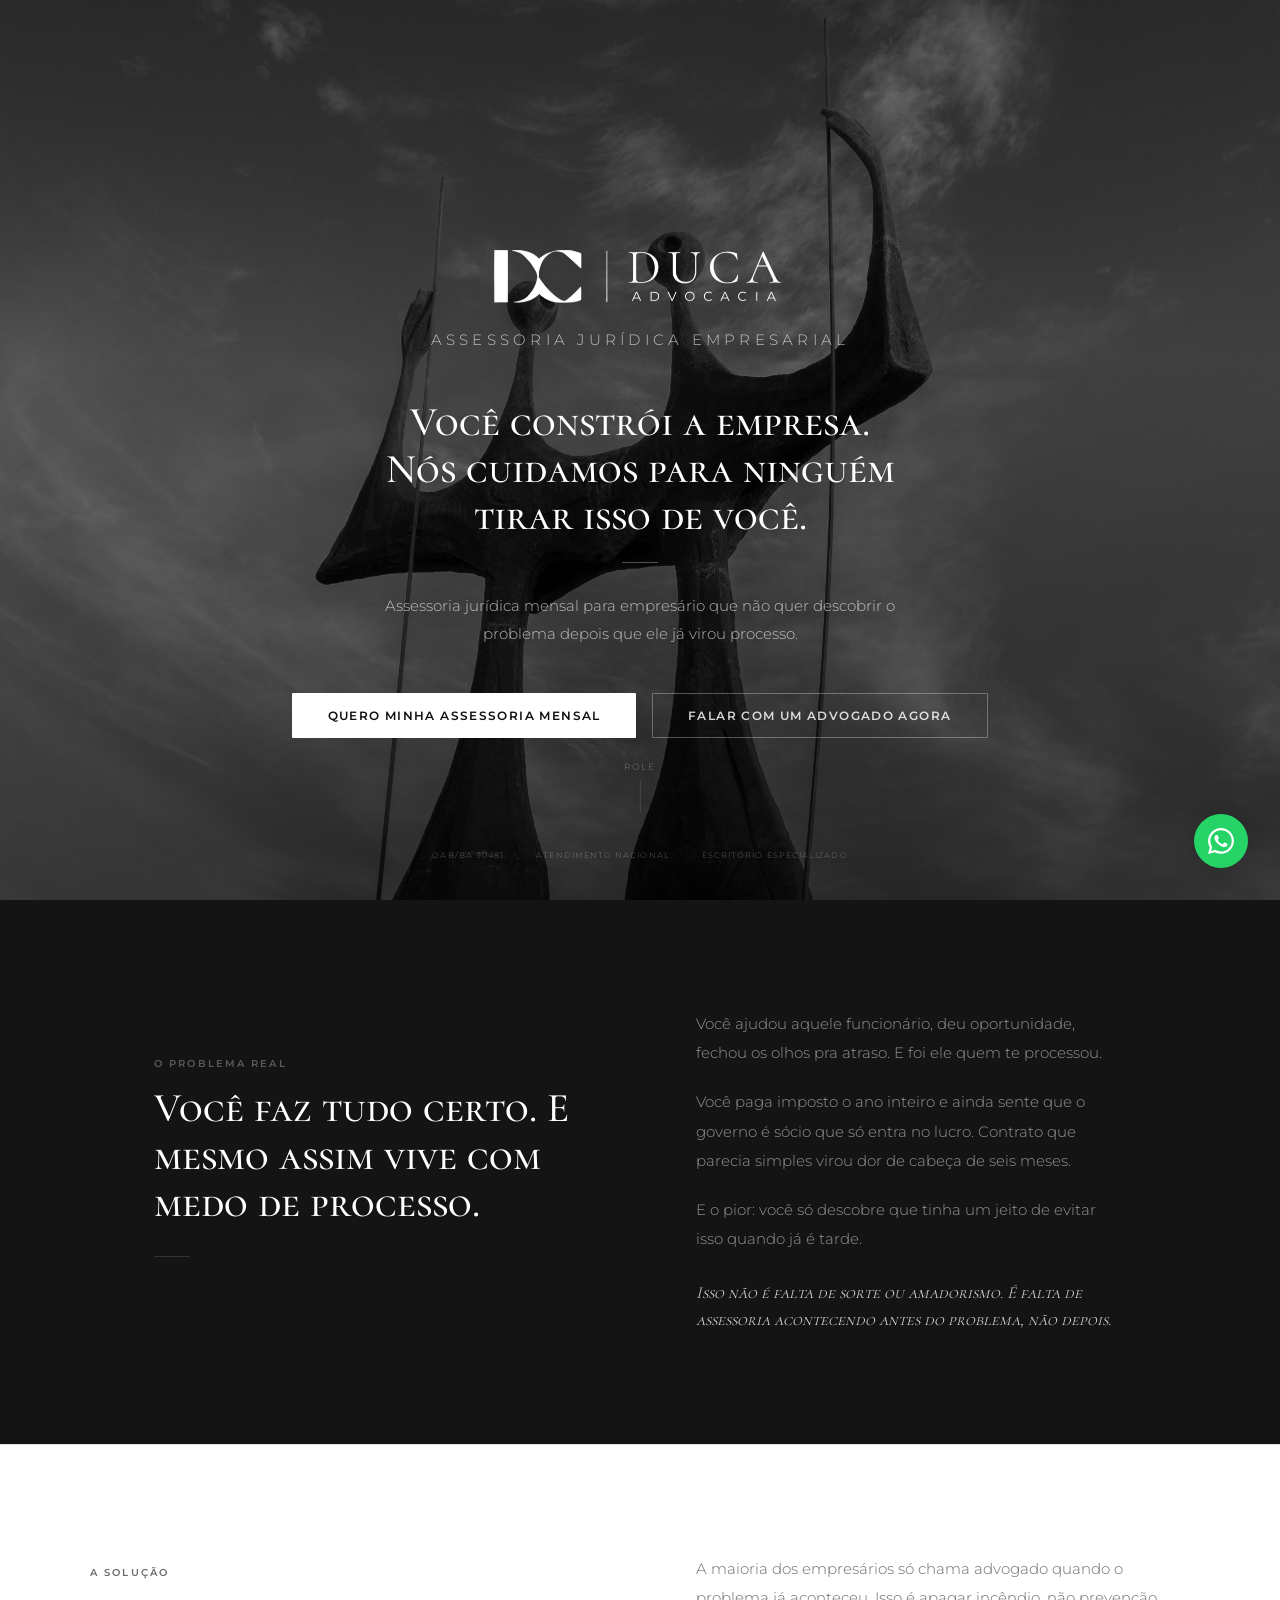
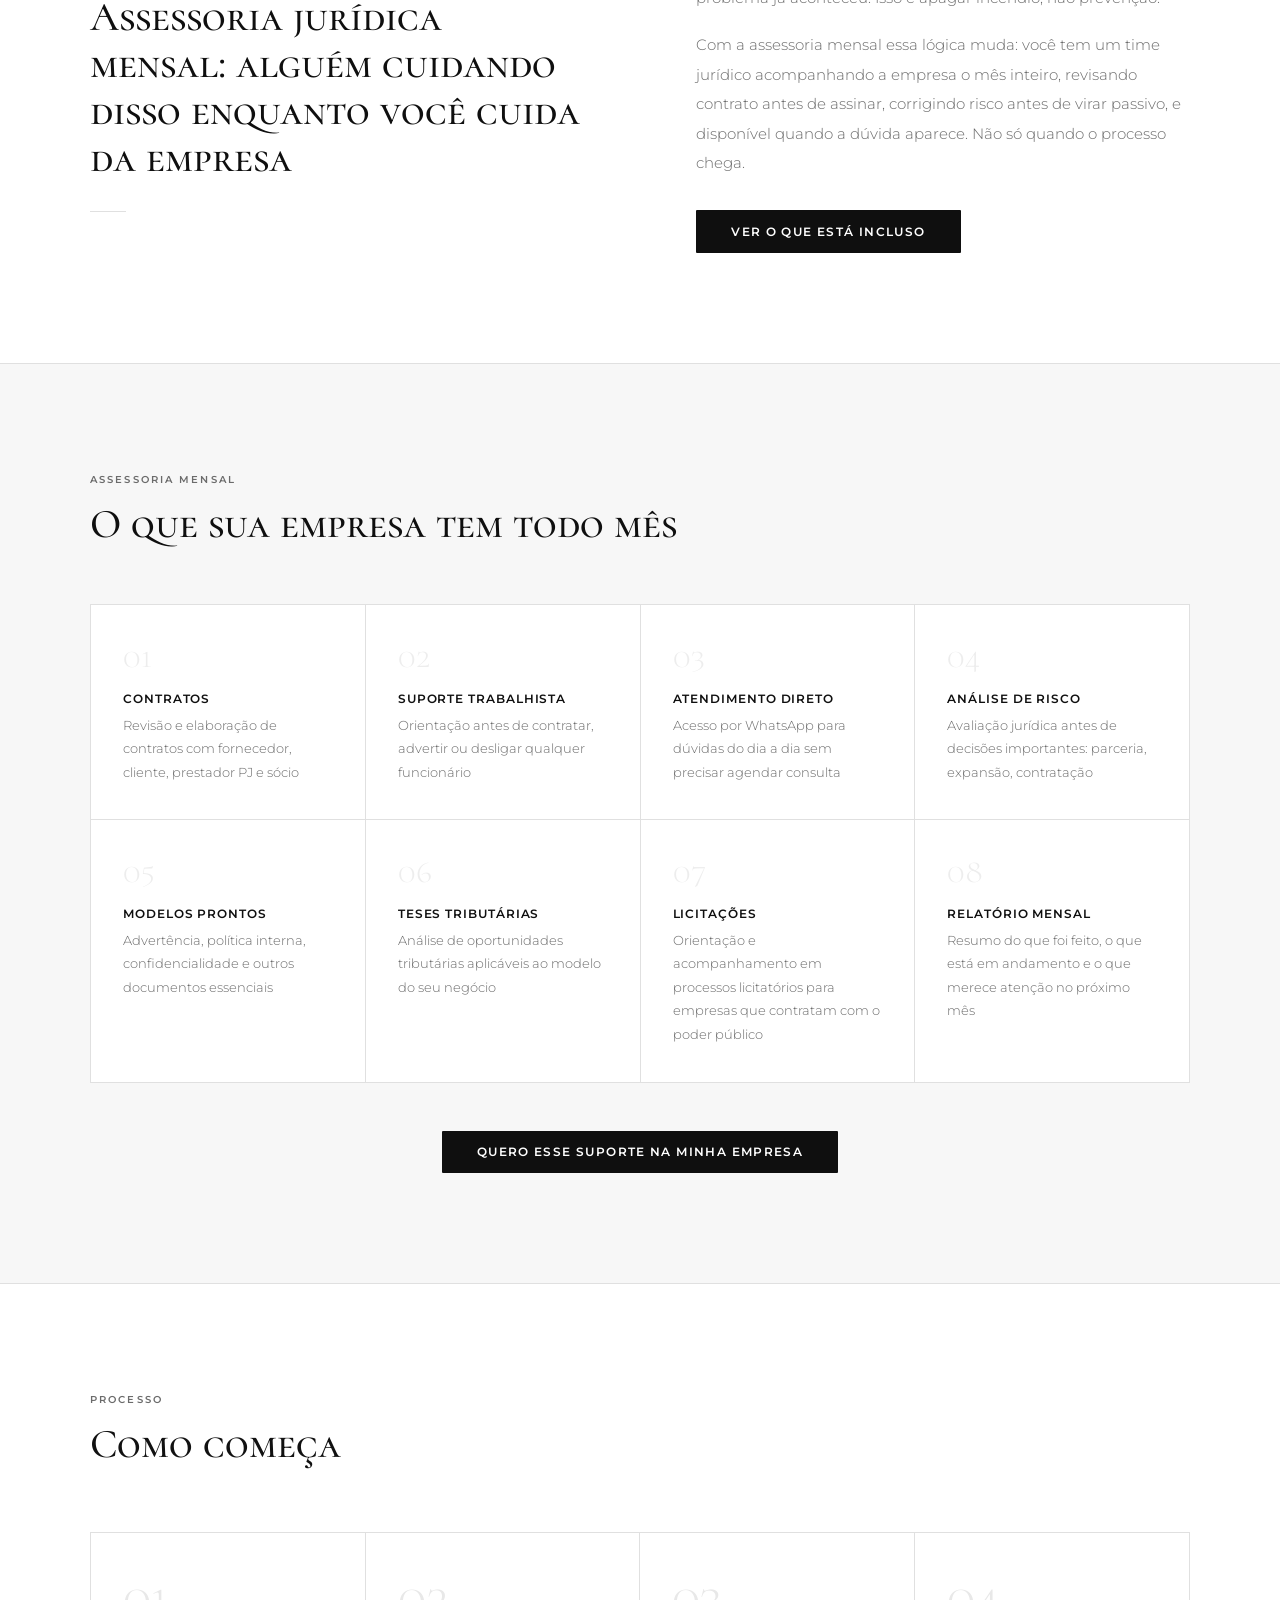
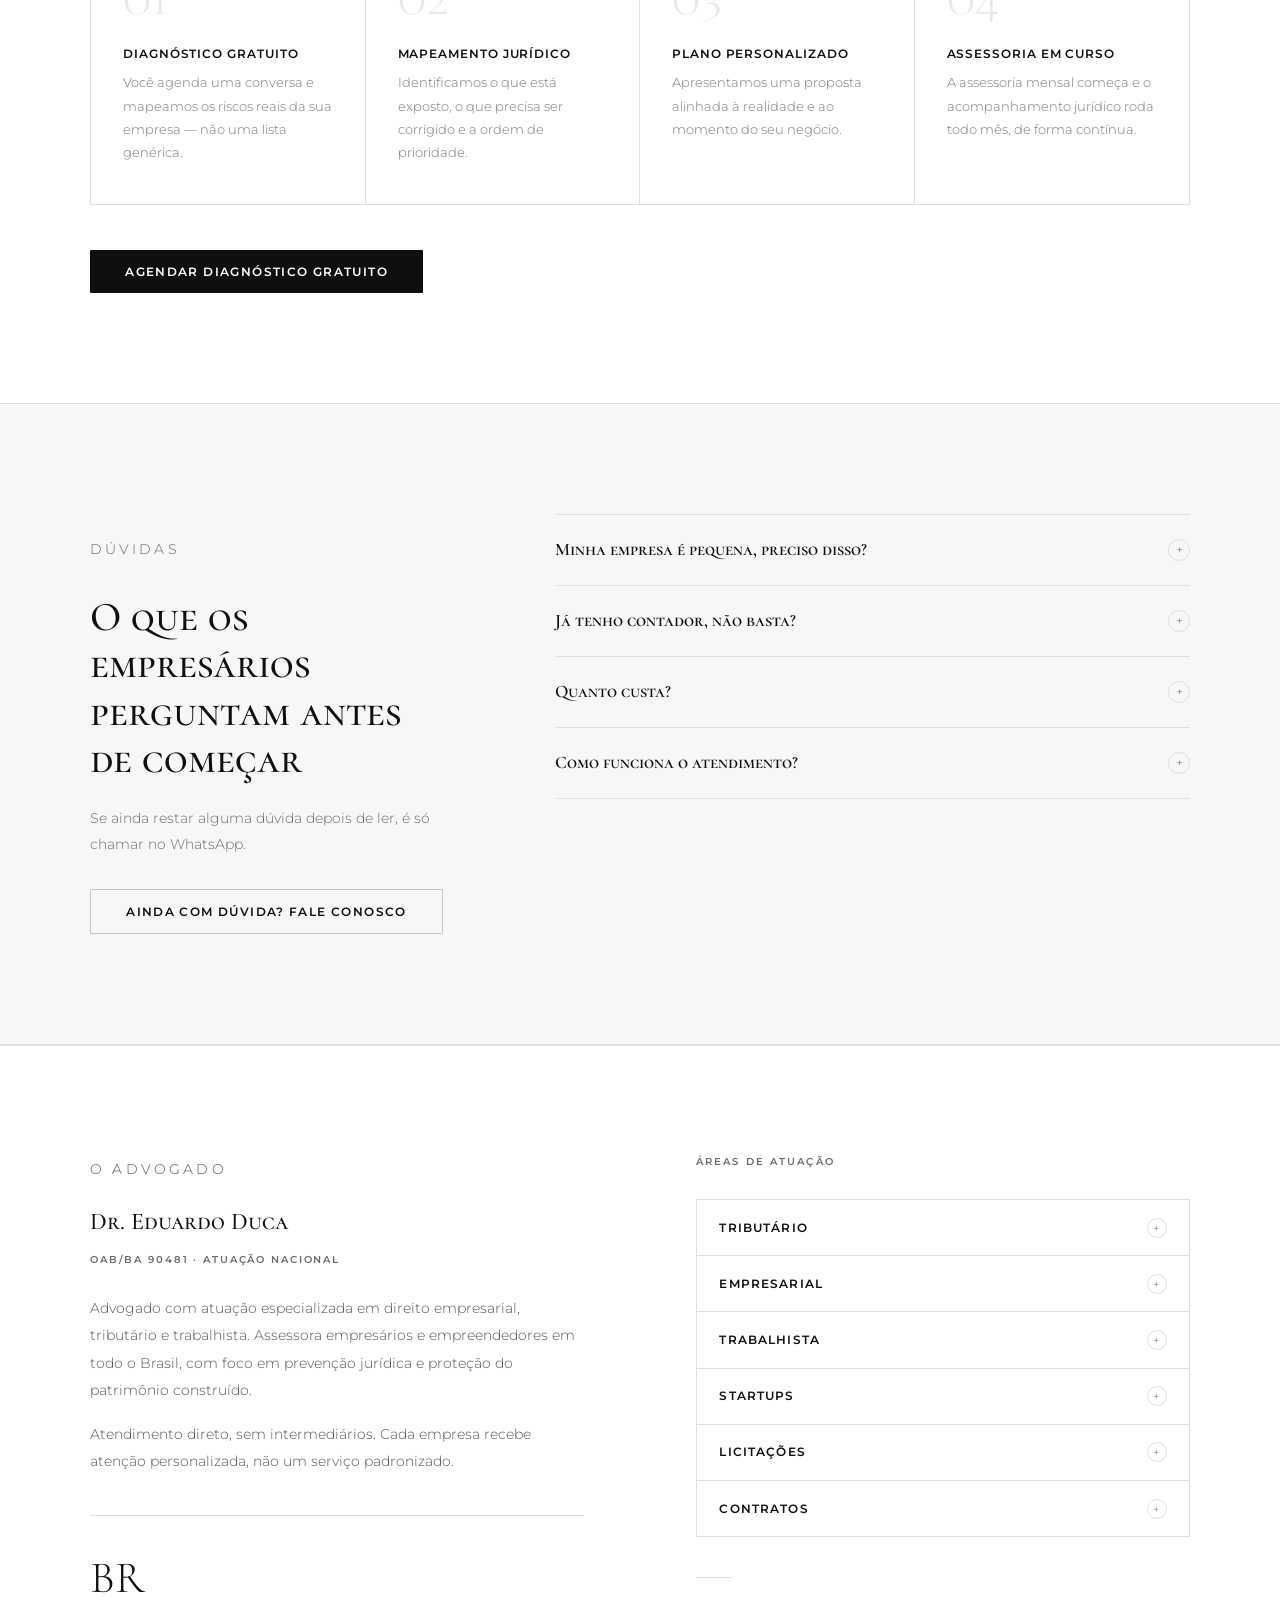
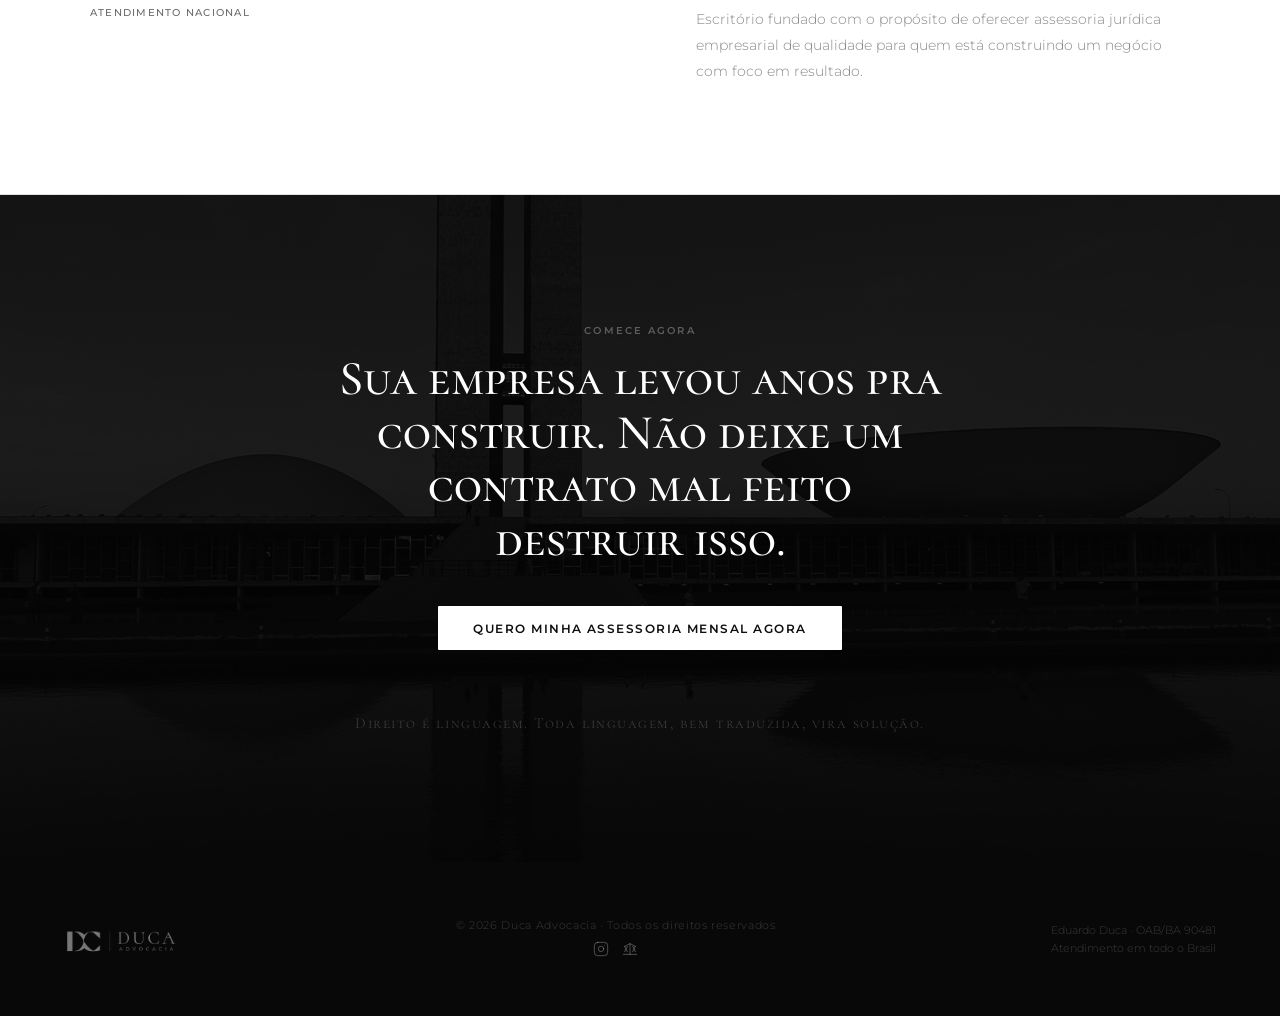
<file: index.html>
<!DOCTYPE html>
<html lang="pt-BR">
<head>
  <meta charset="UTF-8" />
  <meta name="viewport" content="width=device-width, initial-scale=1.0" />
  <title>Duca Advocacia — Assessoria Jurídica Empresarial</title>
  <meta name="description" content="Assessoria jurídica mensal para empresários. Proteção antes do problema, não depois." />
  <link rel="icon" href="assets/favicon.png" type="image/png" />
  <link rel="preconnect" href="https://fonts.googleapis.com" />
  <link rel="preconnect" href="https://fonts.gstatic.com" crossorigin />
  <link href="https://fonts.googleapis.com/css2?family=Cormorant+SC:wght@300;400;500;600;700&family=Montserrat:ital,wght@0,300;0,400;0,500;0,600;1,300&display=swap" rel="stylesheet" />

  <style>
    /* ─── RESET ─── */
    *, *::before, *::after { box-sizing: border-box; margin: 0; padding: 0; }
    html { scroll-behavior: smooth; }
    body { font-family: 'Montserrat', sans-serif; font-weight: 300; color: #111; background: #fff; overflow-x: hidden; }

    a { text-decoration: none; color: inherit; }
    img { display: block; max-width: 100%; }

    /* ─── TOKENS ─── */
    :root {
      --ink: #0f0f0f;
      --grafite: #1a1a1a;
      --mid: #6b6b6b;
      --border: #e0e0e0;
      --bg: #f7f7f7;
      --ease: cubic-bezier(.4,0,.2,1);
    }

    /* ─── INTRO (foto) ─── */
    #intro {
      height: 100vh;
      position: relative;
      overflow: hidden;
    }
    #intro::after {
      content: '';
      position: absolute;
      inset: 0;
      background: url('assets/img4.jpg') center / cover no-repeat;
      filter: grayscale(100%);
      transform: scale(1.03);
      z-index: 0;
    }
    #intro::before {
      content: '';
      position: absolute;
      inset: 0;
      background: linear-gradient(to bottom, rgba(0,0,0,.5) 0%, rgba(0,0,0,.35) 40%, rgba(0,0,0,.7) 100%);
      z-index: 1;
    }

    /* ─── LOGO MORPH ─── */
    #logo-morph {
      position: fixed;
      pointer-events: none;
      z-index: 300;
      will-change: left, top, height, opacity;
    }

    /* ─── NAV ─── */
    nav {
      position: fixed;
      inset: 0 0 auto;
      z-index: 200;
      padding: 0 5%;
      height: 76px;
      display: flex;
      align-items: center;
      justify-content: space-between;
      transition: background .4s var(--ease);
    }
    nav.scrolled {
      background: var(--grafite);
      border-bottom: 1px solid rgba(255,255,255,.07);
    }
    .nav-logo img { height: 40px; opacity: 0; transition: opacity .3s var(--ease); }
    nav.scrolled .nav-logo img { opacity: 1; }
    .nav-links {
      list-style: none;
      display: flex;
      align-items: center;
      gap: 2rem;
      opacity: 0;
      pointer-events: none;
      transition: opacity .3s var(--ease);
    }
    nav.scrolled .nav-links { opacity: 1; pointer-events: auto; }
    .nav-links a {
      font-size: .68rem;
      font-weight: 500;
      letter-spacing: .12em;
      text-transform: uppercase;
      color: rgba(255,255,255,.6);
      transition: color .2s;
    }
    .nav-links a:hover { color: #fff; }
    .nav-links .nav-btn {
      background: #fff;
      color: var(--ink);
      padding: .4rem 1.3rem;
      border-radius: 1px;
      font-weight: 600;
    }
    .nav-links .nav-btn:hover { background: #e8e8e8; color: var(--ink); }

    /* ─── HERO COPY ─── */
    #hero-copy {
      position: absolute;
      inset: 0;
      z-index: 2;
      display: flex;
      flex-direction: column;
      align-items: center;
      justify-content: flex-end;
      text-align: center;
      padding: 0 6% 18vh;
    }
    .hero-pre {
      font-size: .62rem;
      font-weight: 500;
      letter-spacing: .28em;
      text-transform: uppercase;
      color: rgba(255,255,255,.45);
      margin-bottom: 1.8rem;
    }
    #hero-copy h1 {
      font-family: 'Cormorant SC', serif;
      font-size: clamp(1.9rem, 3.2vw, 3rem);
      font-weight: 500;
      line-height: 1.15;
      color: #fff;
      max-width: 680px;
      margin-bottom: 1.4rem;
    }
    .hero-divider {
      width: 36px;
      height: 1px;
      background: rgba(255,255,255,.3);
      margin: 0 auto 1.8rem;
    }
    #hero-copy p {
      font-size: .95rem;
      font-weight: 300;
      color: rgba(255,255,255,.68);
      max-width: 520px;
      line-height: 1.85;
      margin-bottom: 2.8rem;
    }
    .hero-btns {
      display: flex;
      gap: 1rem;
      flex-wrap: wrap;
      justify-content: center;
    }

    /* ─── BOTÕES ─── */
    .btn {
      display: inline-flex;
      align-items: center;
      gap: .5rem;
      padding: .9rem 2.2rem;
      font-family: 'Montserrat', sans-serif;
      font-size: .72rem;
      font-weight: 600;
      letter-spacing: .12em;
      text-transform: uppercase;
      border-radius: 1px;
      transition: all .22s var(--ease);
      cursor: pointer;
      border: none;
      white-space: nowrap;
    }
    .btn-white  { background: #fff; color: var(--ink); }
    .btn-white:hover { background: #e8e8e8; }
    .btn-gw { background: transparent; color: rgba(255,255,255,.82); border: 1px solid rgba(255,255,255,.3); }
    .btn-gw:hover { border-color: rgba(255,255,255,.65); color: #fff; }
    .btn-dark  { background: var(--ink); color: #fff; }
    .btn-dark:hover { background: #2c2c2c; transform: translateY(-1px); }
    .btn-gd { background: transparent; color: var(--ink); border: 1px solid #c5c5c5; }
    .btn-gd:hover { border-color: var(--ink); }
    .btn-gl { background: transparent; color: rgba(255,255,255,.7); border: 1px solid rgba(255,255,255,.18); }
    .btn-gl:hover { color: #fff; border-color: rgba(255,255,255,.45); }

    /* ─── BADGES ─── */
    .hero-badges {
      position: absolute;
      bottom: 2.5rem;
      left: 0; right: 0;
      z-index: 2;
      display: flex;
      justify-content: center;
      gap: 2rem;
    }
    .hero-badges span {
      font-size: .48rem;
      letter-spacing: .14em;
      text-transform: uppercase;
      color: rgba(255,255,255,.25);
      font-weight: 400;
    }

    /* ─── SCROLL HINT ─── */
    .scroll-hint {
      position: absolute;
      bottom: 5.5rem;
      left: 50%;
      transform: translateX(-50%);
      z-index: 2;
      display: flex;
      flex-direction: column;
      align-items: center;
      gap: .5rem;
      opacity: .35;
    }
    .scroll-hint span {
      font-size: .58rem;
      letter-spacing: .2em;
      text-transform: uppercase;
      color: #fff;
    }
    .scroll-line {
      width: 1px;
      height: 32px;
      background: rgba(255,255,255,.35);
      overflow: hidden;
      position: relative;
    }
    .scroll-line::after {
      content: '';
      position: absolute;
      top: -100%; left: 0;
      width: 100%; height: 100%;
      background: #fff;
      animation: drop 1.5s ease infinite;
    }
    @keyframes drop { 0% { top:-100% } 100% { top:200% } }

    /* ─── UTILITÁRIOS DE SEÇÃO ─── */
    .s { padding: 110px 5%; }
    .s-label {
      font-size: .6rem;
      font-weight: 600;
      letter-spacing: .22em;
      text-transform: uppercase;
      color: var(--mid);
      margin-bottom: 1rem;
    }
    .s-label.lt { color: rgba(255,255,255,.3); }
    h2 {
      font-family: 'Cormorant SC', serif;
      font-size: clamp(1.9rem, 3.2vw, 2.9rem);
      font-weight: 500;
      line-height: 1.15;
    }
    .hr { width: 36px; height: 1px; background: var(--border); margin: 1.8rem 0; }
    .hr.dk { background: rgba(255,255,255,.14); }

    /* ─── INNER MAX WIDTH ─── */
    .inner { max-width: 1100px; margin: 0 auto; }
    .two { display: grid; grid-template-columns: 1fr 1fr; gap: 7rem; align-items: center; }

    /* ─── DOR ─── */
    #dor { background: #141414; padding: 0; }
    .dor-pad { padding: 110px 5%; }
    #dor h2 { color: #fff; }
    .dor-body p {
      font-size: .92rem;
      color: rgba(255,255,255,.55);
      line-height: 2;
      font-weight: 300;
    }
    .dor-body p + p { margin-top: 1.2rem; }
    .dor-body em {
      color: rgba(255,255,255,.82);
      font-style: italic;
      font-family: 'Cormorant SC', serif;
      font-size: 1.05rem;
      display: block;
      margin-top: 1.6rem;
      line-height: 1.6;
    }

    /* ─── VIRADA ─── */
    #virada { background: #fff; border-top: 1px solid var(--border); }
    #virada h2 { color: var(--ink); }
    .virada-body p {
      font-size: .92rem;
      color: var(--mid);
      line-height: 2;
      font-weight: 300;
    }
    .virada-body p + p { margin-top: 1.1rem; }
    .virada-body .btn { margin-top: 2rem; }

    /* ─── INCLUSO ─── */
    #incluso { background: var(--bg); border-top: 1px solid var(--border); }
    .incluso-top {
      display: flex;
      align-items: flex-end;
      justify-content: space-between;
      margin-bottom: 3.5rem;
      flex-wrap: wrap;
      gap: 1.5rem;
    }
    #incluso h2 { color: var(--ink); }
    .i-grid {
      display: grid;
      grid-template-columns: repeat(4, 1fr);
      gap: 1px;
      background: var(--border);
      border: 1px solid var(--border);
    }
    .i-card {
      background: #fff;
      padding: 2.2rem 2rem;
      transition: background .2s;
    }
    .i-card:hover { background: #f2f2f2; }
    .i-n {
      font-family: 'Cormorant SC', serif;
      font-size: 2rem;
      font-weight: 300;
      color: rgba(0,0,0,.07);
      line-height: 1;
      margin-bottom: 1.2rem;
    }
    .i-card b {
      display: block;
      font-size: .72rem;
      font-weight: 600;
      letter-spacing: .08em;
      text-transform: uppercase;
      color: var(--ink);
      margin-bottom: .5rem;
    }
    .i-card p {
      font-size: .84rem;
      color: var(--mid);
      line-height: 1.75;
      font-weight: 300;
    }
    .i-full { grid-column: 1 / -1; border-top: 1px solid var(--border); }
    .i-cta { text-align: center; margin-top: 3rem; }

    /* ─── COMO ─── */
    #como { border-top: 1px solid var(--border); border-bottom: 1px solid var(--border); background: #fff; }
    .como-h { margin-bottom: 4rem; }
    .passos {
      display: grid;
      grid-template-columns: repeat(4, 1fr);
      border: 1px solid var(--border);
    }
    .passo {
      padding: 2.5rem 2rem;
      border-right: 1px solid var(--border);
    }
    .passo:last-child { border-right: none; }
    .p-n {
      font-family: 'Cormorant SC', serif;
      font-size: 3.2rem;
      font-weight: 300;
      color: #e8e8e8;
      line-height: 1;
      margin-bottom: 1.4rem;
    }
    .passo h4 {
      font-family: 'Montserrat', sans-serif;
      font-size: .72rem;
      font-weight: 600;
      letter-spacing: .08em;
      text-transform: uppercase;
      color: var(--ink);
      margin-bottom: .65rem;
    }
    .passo p { font-size: .83rem; color: #777; line-height: 1.75; font-weight: 300; }
    .como-cta { margin-top: 2.8rem; }

    /* ─── FAQ ─── */
    #faq { background: var(--bg); border-bottom: 1px solid var(--border); }
    .faq-grid { display: grid; grid-template-columns: 1fr 2fr; gap: 7rem; align-items: start; }
    .faq-meta h2 { color: var(--ink); }
    .faq-meta p { font-size: .88rem; color: var(--mid); line-height: 1.85; margin: 1.4rem 0 2rem; font-weight: 300; }
    .faq-list { list-style: none; }
    .faq-item { border-bottom: 1px solid var(--border); }
    .faq-item:first-child { border-top: 1px solid var(--border); }
    .faq-q {
      width: 100%;
      background: none;
      border: none;
      cursor: pointer;
      display: flex;
      justify-content: space-between;
      align-items: center;
      gap: 1.5rem;
      padding: 1.5rem 0;
      font-family: 'Cormorant SC', serif;
      font-size: 1.1rem;
      font-weight: 600;
      color: var(--ink);
      text-align: left;
    }
    .faq-ico {
      flex-shrink: 0;
      width: 22px; height: 22px;
      border: 1px solid var(--border);
      border-radius: 50%;
      display: flex; align-items: center; justify-content: center;
      font-size: .75rem;
      font-family: 'Montserrat', sans-serif;
      font-weight: 300;
      color: var(--mid);
      transition: all .2s;
    }
    .faq-item.open .faq-ico {
      background: var(--ink); border-color: var(--ink); color: #fff;
      transform: rotate(45deg);
    }
    .faq-a {
      font-size: .87rem;
      color: #666;
      line-height: 1.9;
      font-weight: 300;
      max-height: 0;
      overflow: hidden;
      transition: max-height .35s var(--ease), padding .35s;
    }
    .faq-item.open .faq-a { max-height: 300px; padding-bottom: 1.4rem; }

    /* ─── SOBRE ─── */
    #sobre { background: #fff; border-top: 1px solid var(--border); border-bottom: 1px solid var(--border); }
    .sobre-wrap {
      max-width: 1100px;
      margin: 0 auto;
      display: grid;
      grid-template-columns: 1fr 1fr;
      gap: 7rem;
      align-items: start;
    }
    .sobre-left h2 { color: var(--ink); }
    .sobre-left .nome {
      font-family: 'Cormorant SC', serif;
      font-size: 1.5rem;
      font-weight: 500;
      color: var(--ink);
      margin-bottom: .3rem;
    }
    .sobre-left .oab {
      font-size: .65rem;
      font-weight: 600;
      letter-spacing: .18em;
      text-transform: uppercase;
      color: var(--mid);
      margin-bottom: 1.6rem;
    }
    .sobre-left p {
      font-size: .9rem;
      color: #555;
      line-height: 1.9;
      font-weight: 300;
      margin-bottom: 1rem;
    }
    .areas-list {
      margin-top: 2rem;
      border: 1px solid var(--border);
    }
    .area-item { border-bottom: 1px solid var(--border); }
    .area-item:last-child { border-bottom: none; }
    .area-btn {
      width: 100%;
      background: none;
      border: none;
      cursor: pointer;
      display: flex;
      align-items: center;
      justify-content: space-between;
      gap: 1rem;
      padding: 1.1rem 1.4rem;
      font-family: 'Montserrat', sans-serif;
      font-size: .72rem;
      font-weight: 600;
      letter-spacing: .1em;
      text-transform: uppercase;
      color: var(--ink);
      text-align: left;
      transition: background .18s;
    }
    .area-btn:hover { background: var(--bg); }
    .area-icon {
      flex-shrink: 0;
      width: 20px; height: 20px;
      border: 1px solid var(--border);
      border-radius: 50%;
      display: flex; align-items: center; justify-content: center;
      font-size: .7rem;
      font-weight: 300;
      color: var(--mid);
      transition: all .2s;
    }
    .area-item.open .area-icon {
      background: var(--ink);
      border-color: var(--ink);
      color: #fff;
      transform: rotate(45deg);
    }
    .area-body {
      font-size: .83rem;
      color: #666;
      line-height: 1.85;
      font-weight: 300;
      max-height: 0;
      overflow: hidden;
      padding: 0 1.4rem;
      transition: max-height .32s var(--ease), padding .32s;
    }
    .area-item.open .area-body {
      max-height: 200px;
      padding: 0 1.4rem 1.2rem;
    }
    .sobre-stat {
      border-top: 1px solid var(--border);
      padding-top: 2.5rem;
      margin-top: 2.5rem;
    }
    .stat-row {
      display: flex;
      gap: 3rem;
      flex-wrap: wrap;
    }
    .stat-item {}
    .stat-num {
      font-family: 'Cormorant SC', serif;
      font-size: 2.8rem;
      font-weight: 300;
      color: var(--ink);
      line-height: 1;
    }
    .stat-lbl {
      font-size: .65rem;
      font-weight: 500;
      letter-spacing: .12em;
      text-transform: uppercase;
      color: var(--mid);
      margin-top: .3rem;
    }

    /* ─── CTA FINAL ─── */
    #cta-final { position: relative; overflow: hidden; padding: 0; }
    #cta-final::after {
      content: '';
      position: absolute; inset: 0;
      background: url('assets/img5.jpg') center / cover no-repeat;
      filter: grayscale(100%); z-index: 0;
    }
    #cta-final::before {
      content: '';
      position: absolute; inset: 0;
      background: rgba(4,4,4,.87); z-index: 1;
    }
    #cta-final > * { position: relative; z-index: 2; }
    .cta-body {
      max-width: 740px;
      margin: 0 auto;
      text-align: center;
      padding: 130px 5%;
    }
    .cta-body h2 {
      font-size: clamp(2.1rem, 3.8vw, 3.2rem);
      color: #fff;
      margin: 1rem 0 2.5rem;
      line-height: 1.1;
    }
    .slogan {
      font-family: 'Cormorant SC', serif;
      font-size: clamp(.82rem, 1.3vw, .96rem);
      font-weight: 300;
      color: rgba(255,255,255,.2);
      letter-spacing: .1em;
      margin-top: 4rem;
    }

    /* ─── FOOTER ─── */
    footer {
      background: #080808;
      padding: 3.5rem 5%;
      display: grid;
      grid-template-columns: auto 1fr auto;
      align-items: center;
      gap: 2rem;
    }
    footer img { height: 32px; opacity: .45; }
    .f-mid {
      text-align: center;
      font-size: .68rem;
      color: rgba(255,255,255,.2);
      letter-spacing: .06em;
      display: flex; flex-direction: column;
      align-items: center; gap: .55rem;
    }
    .f-social { display: flex; gap: .8rem; }
    .f-social a { color: rgba(255,255,255,.28); transition: color .2s; }
    .f-social a:hover { color: rgba(255,255,255,.65); }
    .f-right { text-align: right; font-size: .68rem; color: rgba(255,255,255,.2); line-height: 1.7; }

    /* ─── WA FLOAT ─── */
    .wa {
      position: fixed; bottom: 2rem; right: 2rem; z-index: 400;
      width: 54px; height: 54px;
      background: #25D366; border-radius: 50%;
      display: flex; align-items: center; justify-content: center;
      box-shadow: 0 4px 20px rgba(0,0,0,.18);
      transition: transform .22s var(--ease), box-shadow .22s;
    }
    .wa:hover { transform: scale(1.1); box-shadow: 0 6px 28px rgba(0,0,0,.24); }
    .wa svg { width: 26px; height: 26px; fill: #fff; }

    /* ─── MOBILE ─── */
    @media (max-width: 900px) {
      .nav-links { display: none; }
      .two { grid-template-columns: 1fr; gap: 3rem; }
      .faq-grid { grid-template-columns: 1fr; gap: 3rem; }
      .sobre-wrap { grid-template-columns: 1fr; gap: 3rem; }
      .passos { grid-template-columns: 1fr 1fr; }
      .passo:nth-child(2) { border-right: none; }
      .passo:nth-child(3),
      .passo:nth-child(4) { border-top: 1px solid var(--border); }
      .passo:nth-child(3) { border-right: none; }
      .i-grid { grid-template-columns: 1fr 1fr; }
      .i-full { grid-column: auto; }
      footer { grid-template-columns: 1fr; text-align: center; }
      .f-right { text-align: center; }
      #logo-morph { max-width: 68vw !important; height: auto !important; }
    }
    @media (max-width: 580px) {
      .passos { grid-template-columns: 1fr; }
      .passo { border-right: none !important; border-top: 1px solid var(--border) !important; }
      .passo:first-child { border-top: none !important; }
      .hero-badges { display: none; }
      .s { padding: 60px 5%; }
      .dor-pad { padding: 60px 5%; }
      .cta-body { padding: 70px 5%; }

      /* logo menor e mais alta no mobile */
      #logo-morph { max-width: 46vw !important; height: auto !important; }

      /* hero centralizado */
      #hero-copy { padding: 0 6% 28vh; align-items: center; text-align: center; }
      .hero-btns { flex-direction: column; align-items: center; width: 100%; }
      .hero-btns .btn { width: 100%; justify-content: center; }

      /* fontes menores no mobile */
      #hero-copy h1 { font-size: 1.55rem; line-height: 1.2; }
      #hero-copy p  { font-size: .82rem; }
      .hero-pre     { font-size: .55rem; }
      h2            { font-size: 1.55rem !important; }
      .s-label      { font-size: .55rem; }
      .i-card p, .dor-body p, .virada-body p, .passo p, .faq-a { font-size: .8rem; }
      .i-card b     { font-size: .68rem; }
      .faq-q        { font-size: .95rem; }
      .passo h4     { font-size: .68rem; }
      .btn          { font-size: .65rem; padding: .8rem 1.6rem; }
    }
  </style>

  <!-- Google Tag Manager -->
  <script>(function(w,d,s,l,i){w[l]=w[l]||[];w[l].push({'gtm.start':
  new Date().getTime(),event:'gtm.js'});var f=d.getElementsByTagName(s)[0],
  j=d.createElement(s),dl=l!='dataLayer'?'&l='+l:'';j.async=true;j.src=
  'https://www.googletagmanager.com/gtm.js?id='+i+dl;f.parentNode.insertBefore(j,f);
  })(window,document,'script','dataLayer','GTM-5D6VWPMN');</script>
  <!-- End Google Tag Manager -->
  <!-- Microsoft Clarity -->
  <script type="text/javascript">
    (function(c,l,a,r,i,t,y){
      c[a]=c[a]||function(){(c[a].q=c[a].q||[]).push(arguments)};
      t=l.createElement(r);t.async=1;t.src="https://www.clarity.ms/tag/"+i;
      y=l.getElementsByTagName(r)[0];y.parentNode.insertBefore(t,y);
    })(window,document,"clarity","script","xftq97zt1z");
  </script>
  <!-- End Microsoft Clarity -->
</head>
<body>
  <!-- Google Tag Manager (noscript) -->
  <noscript><iframe src="https://www.googletagmanager.com/ns.html?id=GTM-5D6VWPMN"
  height="0" width="0" style="display:none;visibility:hidden"></iframe></noscript>

  <!-- ░░ INTRO ░░ -->
  <section id="intro">
    <div id="hero-copy">
      <p class="hero-pre">Assessoria Jurídica Empresarial</p>
      <h1>Você constrói a empresa.<br>Nós cuidamos para ninguém<br>tirar isso de você.</h1>
      <div class="hero-divider"></div>
      <p>Assessoria jurídica mensal para empresário que não quer descobrir o problema depois que ele já virou processo.</p>
      <div class="hero-btns">
        <a href="https://wa.me/5577991268249?text=Ol%C3%A1,%20tudo%20bem?%20Preciso%20de%20assessoria%20jur%C3%ADdica%20para%20a%20minha%20empresa." target="_blank" class="btn btn-white">Quero minha assessoria mensal</a>
        <a href="https://wa.me/5577991268249?text=Ol%C3%A1,%20tudo%20bem?%20Preciso%20conversar%20com%20um%20advogado%20sobre%20a%20minha%20empresa" target="_blank" class="btn btn-gw">Falar com um advogado agora</a>
      </div>
    </div>
    <div class="hero-badges">
      <span>OAB/BA 90481</span>
      <span>Atendimento Nacional</span>
      <span>Escritório Especializado</span>
    </div>
    <div class="scroll-hint">
      <span>Role</span>
      <div class="scroll-line"></div>
    </div>
  </section>

  <!-- LOGO MORPH -->
  <img id="logo-morph" src="assets/logo-white.png" alt="Duca Advocacia" />

  <!-- NAV -->
  <nav id="nav">
    <a href="#" class="nav-logo">
      <img src="assets/logo-white.png" alt="Duca Advocacia" />
    </a>
    <ul class="nav-links">
      <li><a href="#sobre">Áreas de Atuação</a></li>
      <li><a href="#incluso">Assessoria</a></li>
      <li><a href="#como">Como Funciona</a></li>
      <li><a href="#faq">Dúvidas</a></li>
      <li><a href="https://wa.me/5577991268249?text=Ol%C3%A1,%20tudo%20bem?%20Preciso%20de%20assessoria%20jur%C3%ADdica%20para%20a%20minha%20empresa." target="_blank" class="nav-btn">Fale Conosco</a></li>
    </ul>
  </nav>

  <!-- ░░ DOR ░░ -->
  <section id="dor">
    <div class="inner dor-pad">
      <div class="two">
        <div>
          <p class="s-label lt">O problema real</p>
          <h2 style="color:#fff;">Você faz tudo certo. E mesmo assim vive com medo de processo.</h2>
          <div class="hr dk"></div>
        </div>
        <div class="dor-body">
          <p>Você ajudou aquele funcionário, deu oportunidade, fechou os olhos pra atraso. E foi ele quem te processou.</p>
          <p>Você paga imposto o ano inteiro e ainda sente que o governo é sócio que só entra no lucro. Contrato que parecia simples virou dor de cabeça de seis meses.</p>
          <p>E o pior: você só descobre que tinha um jeito de evitar isso quando já é tarde.</p>
          <em>Isso não é falta de sorte ou amadorismo. É falta de assessoria acontecendo antes do problema, não depois.</em>
        </div>
      </div>
    </div>
  </section>

  <!-- ░░ VIRADA ░░ -->
  <section id="virada" class="s">
    <div class="inner two">
      <div>
        <p class="s-label">A solução</p>
        <h2>Assessoria jurídica mensal: alguém cuidando disso enquanto você cuida da empresa</h2>
        <div class="hr"></div>
      </div>
      <div class="virada-body">
        <p>A maioria dos empresários só chama advogado quando o problema já aconteceu. Isso é apagar incêndio, não prevenção.</p>
        <p>Com a assessoria mensal essa lógica muda: você tem um time jurídico acompanhando a empresa o mês inteiro, revisando contrato antes de assinar, corrigindo risco antes de virar passivo, e disponível quando a dúvida aparece. Não só quando o processo chega.</p>
        <a href="#incluso" class="btn btn-dark">Ver o que está incluso</a>
      </div>
    </div>
  </section>

  <!-- ░░ INCLUSO ░░ -->
  <section id="incluso" class="s">
    <div class="inner">
      <div class="incluso-top">
        <div>
          <p class="s-label">Assessoria mensal</p>
          <h2>O que sua empresa tem todo mês</h2>
        </div>
      </div>
      <div class="i-grid">
        <div class="i-card">
          <div class="i-n">01</div>
          <b>Contratos</b>
          <p>Revisão e elaboração de contratos com fornecedor, cliente, prestador PJ e sócio</p>
        </div>
        <div class="i-card">
          <div class="i-n">02</div>
          <b>Suporte Trabalhista</b>
          <p>Orientação antes de contratar, advertir ou desligar qualquer funcionário</p>
        </div>
        <div class="i-card">
          <div class="i-n">03</div>
          <b>Atendimento Direto</b>
          <p>Acesso por WhatsApp para dúvidas do dia a dia sem precisar agendar consulta</p>
        </div>
        <div class="i-card">
          <div class="i-n">04</div>
          <b>Análise de Risco</b>
          <p>Avaliação jurídica antes de decisões importantes: parceria, expansão, contratação</p>
        </div>
        <div class="i-card">
          <div class="i-n">05</div>
          <b>Modelos Prontos</b>
          <p>Advertência, política interna, confidencialidade e outros documentos essenciais</p>
        </div>
        <div class="i-card">
          <div class="i-n">06</div>
          <b>Teses Tributárias</b>
          <p>Análise de oportunidades tributárias aplicáveis ao modelo do seu negócio</p>
        </div>
        <div class="i-card">
          <div class="i-n">07</div>
          <b>Licitações</b>
          <p>Orientação e acompanhamento em processos licitatórios para empresas que contratam com o poder público</p>
        </div>
        <div class="i-card">
          <div class="i-n">08</div>
          <b>Relatório Mensal</b>
          <p>Resumo do que foi feito, o que está em andamento e o que merece atenção no próximo mês</p>
        </div>
      </div>
      <div class="i-cta">
        <a href="https://wa.me/5577991268249?text=Ol%C3%A1,%20tudo%20bem?%20Preciso%20de%20assessoria%20jur%C3%ADdica%20para%20a%20minha%20empresa." target="_blank" class="btn btn-dark">Quero esse suporte na minha empresa</a>
      </div>
    </div>
  </section>

  <!-- ░░ COMO FUNCIONA ░░ -->
  <section id="como" class="s">
    <div class="inner">
      <div class="como-h">
        <p class="s-label">Processo</p>
        <h2>Como começa</h2>
      </div>
      <div class="passos">
        <div class="passo">
          <div class="p-n">01</div>
          <h4>Diagnóstico gratuito</h4>
          <p>Você agenda uma conversa e mapeamos os riscos reais da sua empresa — não uma lista genérica.</p>
        </div>
        <div class="passo">
          <div class="p-n">02</div>
          <h4>Mapeamento jurídico</h4>
          <p>Identificamos o que está exposto, o que precisa ser corrigido e a ordem de prioridade.</p>
        </div>
        <div class="passo">
          <div class="p-n">03</div>
          <h4>Plano personalizado</h4>
          <p>Apresentamos uma proposta alinhada à realidade e ao momento do seu negócio.</p>
        </div>
        <div class="passo">
          <div class="p-n">04</div>
          <h4>Assessoria em curso</h4>
          <p>A assessoria mensal começa e o acompanhamento jurídico roda todo mês, de forma contínua.</p>
        </div>
      </div>
      <div class="como-cta">
        <a href="https://wa.me/5577991268249?text=Ol%C3%A1,%20tudo%20bem?%20Preciso%20de%20assessoria%20jur%C3%ADdica%20para%20a%20minha%20empresa." target="_blank" class="btn btn-dark">Agendar diagnóstico gratuito</a>
      </div>
    </div>
  </section>

  <!-- ░░ FAQ ░░ -->
  <section id="faq" class="s">
    <div class="inner faq-grid">
      <div class="faq-meta">
        <p class="s-label">Dúvidas</p>
        <h2>O que os empresários perguntam antes de começar</h2>
        <p>Se ainda restar alguma dúvida depois de ler, é só chamar no WhatsApp.</p>
        <a href="https://wa.me/5577991268249?text=Ol%C3%A1,%20tudo%20bem?%20Preciso%20conversar%20com%20um%20advogado%20sobre%20a%20minha%20empresa" target="_blank" class="btn btn-gd">Ainda com dúvida? Fale conosco</a>
      </div>
      <ul class="faq-list">
        <li class="faq-item">
          <button class="faq-q">Minha empresa é pequena, preciso disso?<span class="faq-ico">+</span></button>
          <div class="faq-a">Empresa pequena é onde o erro dói mais, porque não tem caixa para absorver processo ou multa. A assessoria mensal existe justamente pra evitar que um erro de contrato vire um problema que a empresa não aguenta pagar.</div>
        </li>
        <li class="faq-item">
          <button class="faq-q">Já tenho contador, não basta?<span class="faq-ico">+</span></button>
          <div class="faq-a">Contador cuida do fiscal e do financeiro. Contrato, relação com funcionário, sócio e risco jurídico não são a área dele. São coisas diferentes que precisam andar junto.</div>
        </li>
        <li class="faq-item">
          <button class="faq-q">Quanto custa?<span class="faq-ico">+</span></button>
          <div class="faq-a">Cada empresa é única e possui suas próprias demandas. Agende um diagnóstico gratuito e apresentamos uma proposta alinhada à realidade do seu negócio.</div>
        </li>
        <li class="faq-item">
          <button class="faq-q">Como funciona o atendimento?<span class="faq-ico">+</span></button>
          <div class="faq-a">O atendimento é 100% remoto. Você tem acesso direto por WhatsApp para tirar dúvidas, enviar documentos para análise e acionar o escritório quando precisar. Sem precisar agendar toda vez ou esperar dias por uma resposta. Atendemos empresários em todo o Brasil.</div>
        </li>
      </ul>
    </div>
  </section>

  <!-- ░░ SOBRE ░░ -->
  <section id="sobre" class="s">
    <div class="sobre-wrap">
      <div class="sobre-left">
        <p class="s-label">O advogado</p>
        <p class="nome">Dr. Eduardo Duca</p>
        <p class="oab">OAB/BA 90481 · Atuação Nacional</p>
        <p>Advogado com atuação especializada em direito empresarial, tributário e trabalhista. Assessora empresários e empreendedores em todo o Brasil, com foco em prevenção jurídica e proteção do patrimônio construído.</p>
        <p>Atendimento direto, sem intermediários. Cada empresa recebe atenção personalizada, não um serviço padronizado.</p>
        <div class="sobre-stat">
          <div class="stat-row">
            <div class="stat-item">
              <div class="stat-num">BR</div>
              <div class="stat-lbl">Atendimento nacional</div>
            </div>
          </div>
        </div>
      </div>
      <div class="sobre-right">
        <p class="s-label">Áreas de atuação</p>
        <div class="areas-list">
          <div class="area-item">
            <button class="area-btn">Tributário<span class="area-icon">+</span></button>
            <div class="area-body">Recuperação de créditos, planejamento tributário, defesa em autuações fiscais e redução legal da carga de impostos para empresas de todos os portes.</div>
          </div>
          <div class="area-item">
            <button class="area-btn">Empresarial<span class="area-icon">+</span></button>
            <div class="area-body">Constituição e alteração societária, contratos empresariais, proteção do patrimônio e estruturação jurídica do negócio para crescimento seguro.</div>
          </div>
          <div class="area-item">
            <button class="area-btn">Trabalhista<span class="area-icon">+</span></button>
            <div class="area-body">Prevenção de passivos, gestão de admissões e demissões, defesa em reclamações trabalhistas e compliance para evitar autuações.</div>
          </div>
          <div class="area-item">
            <button class="area-btn">Startups<span class="area-icon">+</span></button>
            <div class="area-body">Estruturação jurídica para startups, acordos de sócios, captação de investimento e proteção de propriedade intelectual desde o início.</div>
          </div>
          <div class="area-item">
            <button class="area-btn">Licitações<span class="area-icon">+</span></button>
            <div class="area-body">Habilitação, impugnações, recursos e acompanhamento completo em processos licitatórios para empresas que contratam com o poder público.</div>
          </div>
          <div class="area-item">
            <button class="area-btn">Contratos<span class="area-icon">+</span></button>
            <div class="area-body">Elaboração, revisão e negociação de contratos empresariais com foco em segurança jurídica, clareza nas obrigações e prevenção de conflitos.</div>
          </div>
        </div>
        <div class="hr" style="margin-top:2.5rem;"></div>
        <p style="font-size:.85rem;color:#888;line-height:1.9;font-weight:300;">
          Escritório fundado com o propósito de oferecer assessoria jurídica empresarial de qualidade para quem está construindo um negócio com foco em resultado.
        </p>
      </div>
    </div>
  </section>

  <!-- ░░ CTA FINAL ░░ -->
  <section id="cta-final">
    <div class="cta-body">
      <p class="s-label lt" style="text-align:center;">Comece agora</p>
      <h2>Sua empresa levou anos pra construir. Não deixe um contrato mal feito destruir isso.</h2>
      <a href="https://wa.me/5577991268249?text=Ol%C3%A1,%20tudo%20bem?%20Preciso%20de%20assessoria%20jur%C3%ADdica%20para%20a%20minha%20empresa." target="_blank" class="btn btn-white" style="font-size:.76rem;">Quero minha assessoria mensal agora</a>
      <p class="slogan">Direito é linguagem. Toda linguagem, bem traduzida, vira solução.</p>
    </div>
  </section>

  <!-- ░░ FOOTER ░░ -->
  <footer>
    <img src="assets/logo-white.png" alt="Duca Advocacia" />
    <div class="f-mid">
      <span>&copy; 2026 Duca Advocacia · Todos os direitos reservados</span>
      <div class="f-social">
        <a href="https://www.instagram.com/ducaadvocacia?igsh=MnBmbzN5dDZ4cjBn" target="_blank" rel="noopener" title="Instagram">
          <svg xmlns="http://www.w3.org/2000/svg" width="16" height="16" viewBox="0 0 24 24" fill="none" stroke="currentColor" stroke-width="1.5" stroke-linecap="round" stroke-linejoin="round"><rect x="2" y="2" width="20" height="20" rx="5" ry="5"/><path d="M16 11.37A4 4 0 1 1 12.63 8 4 4 0 0 1 16 11.37z"/><line x1="17.5" y1="6.5" x2="17.51" y2="6.5"/></svg>
        </a>
        <a href="https://carloseduardo-tduca106752.jusbrasil.com.br/" target="_blank" rel="noopener" title="JusBrasil">
          <svg xmlns="http://www.w3.org/2000/svg" width="16" height="16" viewBox="0 0 24 24" fill="none" stroke="currentColor" stroke-width="1.5" stroke-linecap="round" stroke-linejoin="round"><path d="M2 20h20"/><path d="M12 4v16"/><path d="M4 8l8-4 8 4"/><path d="M4 8l4 8"/><path d="M8 8l-4 8"/><path d="M16 8l4 8"/><path d="M20 8l-4 8"/></svg>
        </a>
      </div>
    </div>
    <div class="f-right">Eduardo Duca · OAB/BA 90481<br>Atendimento em todo o Brasil</div>
  </footer>

  <!-- WA FLOAT -->
  <a href="https://wa.me/5577991268249?text=Ol%C3%A1,%20tudo%20bem?%20Preciso%20de%20assessoria%20jur%C3%ADdica%20para%20a%20minha%20empresa." target="_blank" class="wa" title="Fale pelo WhatsApp">
    <svg xmlns="http://www.w3.org/2000/svg" viewBox="0 0 16 16"><path d="M13.601 2.326A7.85 7.85 0 0 0 7.994 0C3.627 0 .068 3.558.064 7.926c0 1.399.366 2.76 1.057 3.965L0 16l4.204-1.102a7.9 7.9 0 0 0 3.79.965h.004c4.368 0 7.926-3.558 7.93-7.93A7.9 7.9 0 0 0 13.6 2.326zM7.994 14.521a6.6 6.6 0 0 1-3.356-.92l-.24-.144-2.494.654.666-2.433-.156-.251a6.56 6.56 0 0 1-1.007-3.505c0-3.626 2.957-6.584 6.591-6.584a6.56 6.6 0 0 1 4.66 1.931 6.56 6.56 0 0 1 1.928 4.66c-.004 3.639-2.961 6.592-6.592 6.592m3.615-4.934c-.197-.099-1.17-.578-1.353-.646-.182-.065-.315-.099-.445.099-.133.197-.513.646-.627.775-.114.133-.232.148-.43.05-.197-.1-.836-.308-1.592-.985-.59-.525-.985-1.175-1.103-1.372-.114-.198-.011-.304.088-.403.087-.088.197-.232.296-.346.1-.114.133-.198.198-.33.065-.134.034-.248-.015-.347-.05-.099-.445-1.076-.612-1.47-.16-.389-.323-.335-.445-.34-.114-.007-.247-.007-.38-.007a.73.73 0 0 0-.529.247c-.182.198-.691.677-.691 1.654s.71 1.916.81 2.049c.098.133 1.394 2.132 3.383 2.992.47.205.84.326 1.129.418.475.152.904.129 1.246.08.38-.058 1.171-.48 1.338-.943.164-.464.164-.86.114-.943-.049-.084-.182-.133-.38-.232"/></svg>
  </a>

  <script>
    /* ── logo morph ── */
    const morphLogo  = document.getElementById('logo-morph');
    const introSec   = document.getElementById('intro');
    const navEl      = document.getElementById('nav');
    const navLogoImg = document.querySelector('.nav-logo img');

    const H_START_DESKTOP = 85;
    const H_START_MOBILE  = 44;
    const H_END           = 40;
    function threshold() { return isMobile() ? 0.47 : 0.72; }

    function isMobile() { return window.innerWidth <= 768; }
    let H_START = isMobile() ? H_START_MOBILE : H_START_DESKTOP;

    function smoothstep(t) { return t * t * (3 - 2 * t); }
    function lerp(a, b, t) { return a + (b - a) * t; }

    function logoYRatio() { return isMobile() ? 0.18 : 0.30; }

    function initMorph() {
      morphLogo.style.height    = H_START + 'px';
      morphLogo.style.width     = 'auto';
      morphLogo.style.left      = '50%';
      morphLogo.style.top       = (introSec.offsetHeight * logoYRatio()) + 'px';
      morphLogo.style.transform = 'translate(-50%, -50%)';
    }

    function updateMorph() {
      const introH   = introSec.offsetHeight;
      const raw      = Math.min(Math.max(window.scrollY / (introH * threshold()), 0), 1);
      const progress = smoothstep(raw);

      if (raw >= 1) {
        morphLogo.style.opacity = '0';
        navEl.classList.add('scrolled');
        return;
      }

      navEl.classList.remove('scrolled');
      morphLogo.style.opacity = '1';

      const r    = navLogoImg.getBoundingClientRect();
      const txCX = r.left + r.width  / 2;
      const txCY = r.top  + r.height / 2;
      const sxCX = window.innerWidth  / 2;
      const sxCY = introSec.offsetHeight * logoYRatio();

      const cx = lerp(sxCX, txCX, progress);
      const cy = lerp(sxCY, txCY, progress);
      const h  = lerp(H_START, H_END, progress);

      morphLogo.style.height    = h + 'px';
      morphLogo.style.left      = cx + 'px';
      morphLogo.style.top       = cy + 'px';
      morphLogo.style.transform = 'translate(-50%, -50%)';
    }

    initMorph();
    window.addEventListener('scroll', updateMorph, { passive: true });
    window.addEventListener('resize', () => {
      H_START = isMobile() ? H_START_MOBILE : H_START_DESKTOP;
      initMorph();
      updateMorph();
    });

    if (document.referrer && document.referrer.includes(window.location.hostname)) {
      window.scrollTo({ top: introSec.offsetHeight, behavior: 'instant' });
    }

    updateMorph();

    /* ── áreas accordion ── */
    document.querySelectorAll('.area-btn').forEach(btn => {
      btn.addEventListener('click', () => {
        const item   = btn.closest('.area-item');
        const isOpen = item.classList.contains('open');
        document.querySelectorAll('.area-item').forEach(i => i.classList.remove('open'));
        if (!isOpen) item.classList.add('open');
      });
    });

    /* ── faq ── */
    document.querySelectorAll('.faq-q').forEach(btn => {
      btn.addEventListener('click', () => {
        const item   = btn.closest('.faq-item');
        const isOpen = item.classList.contains('open');
        document.querySelectorAll('.faq-item').forEach(i => i.classList.remove('open'));
        if (!isOpen) item.classList.add('open');
      });
    });
  </script>
</body>
</html>
</file>
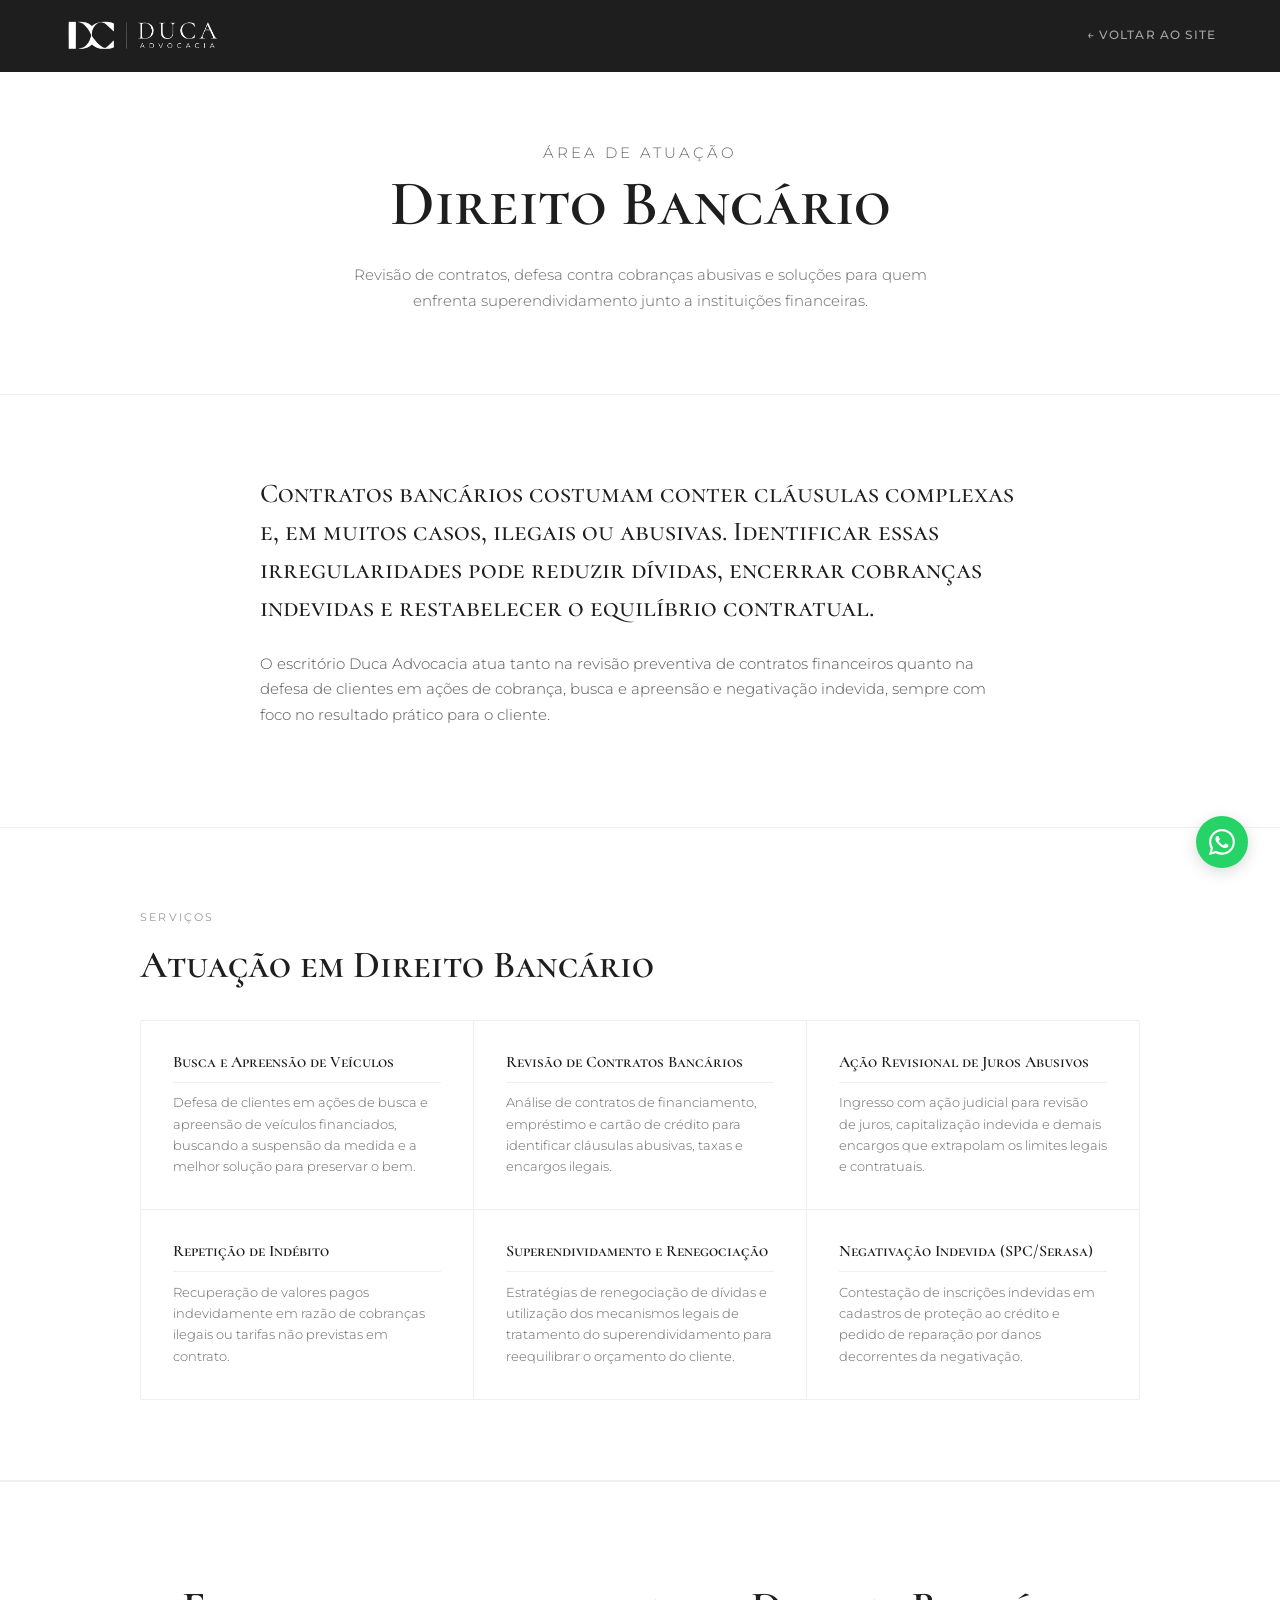
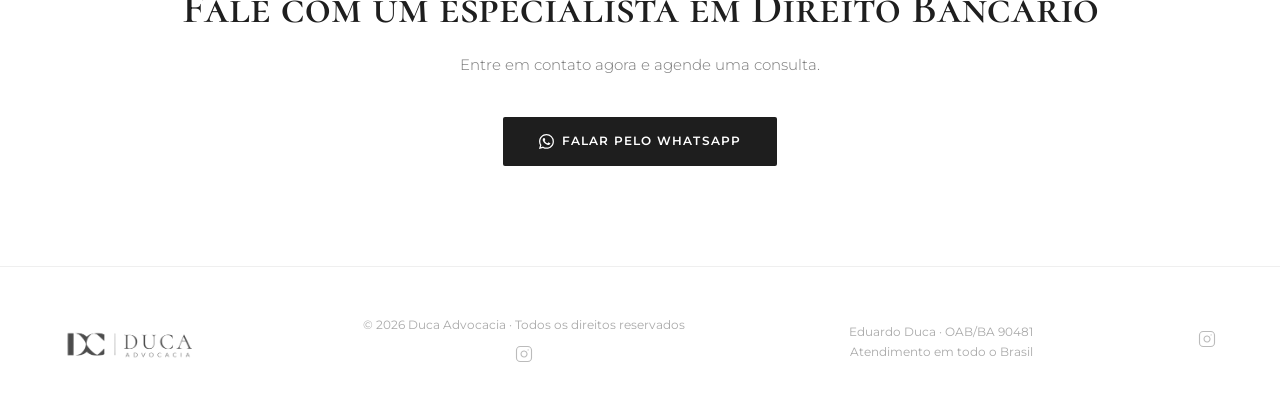
<file: bancario.html>
<!DOCTYPE html>
<html lang="pt-BR">
<head>
  <meta charset="UTF-8" />
  <meta name="viewport" content="width=device-width, initial-scale=1.0" />
  <title>Direito Bancário | Duca Advocacia</title>
  <link rel="icon" href="assets/favicon.png" type="image/png" />
  <link rel="preconnect" href="https://fonts.googleapis.com" />
  <link rel="preconnect" href="https://fonts.gstatic.com" crossorigin />
  <link href="https://fonts.googleapis.com/css2?family=Cormorant+SC:wght@300;400;500;600;700&family=Montserrat:wght@300;400;500;600&display=swap" rel="stylesheet" />
  <link rel="stylesheet" href="area.css" />
  <!-- Google Tag Manager -->
  <script>(function(w,d,s,l,i){w[l]=w[l]||[];w[l].push({'gtm.start':
  new Date().getTime(),event:'gtm.js'});var f=d.getElementsByTagName(s)[0],
  j=d.createElement(s),dl=l!='dataLayer'?'&l='+l:'';j.async=true;j.src=
  'https://www.googletagmanager.com/gtm.js?id='+i+dl;f.parentNode.insertBefore(j,f);
  })(window,document,'script','dataLayer','GTM-5D6VWPMN');</script>
  <!-- End Google Tag Manager -->
  <!-- Microsoft Clarity -->
  <script type="text/javascript">
    (function(c,l,a,r,i,t,y){
        c[a]=c[a]||function(){(c[a].q=c[a].q||[]).push(arguments)};
        t=l.createElement(r);t.async=1;t.src="https://www.clarity.ms/tag/"+i;
        y=l.getElementsByTagName(r)[0];y.parentNode.insertBefore(t,y);
    })(window, document, "clarity", "script", "xftq97zt1z");
  </script>
  <!-- End Microsoft Clarity -->
</head>
<body>
  <!-- Google Tag Manager (noscript) -->
  <noscript><iframe src="https://www.googletagmanager.com/ns.html?id=GTM-5D6VWPMN"
  height="0" width="0" style="display:none;visibility:hidden"></iframe></noscript>
  <!-- End Google Tag Manager (noscript) -->

  <nav>
    <a href="index.html#hero" class="nav-logo"><img src="assets/logo-white.png" alt="Duca Advocacia" /></a>
    <a href="index.html#hero" class="nav-back">← Voltar ao site</a>
  </nav>

  <section class="area-hero">
    <p class="area-eyebrow">Área de Atuação</p>
    <h1>Direito Bancário</h1>
    <p>Revisão de contratos, defesa contra cobranças abusivas e soluções para quem enfrenta superendividamento junto a instituições financeiras.</p>
  </section>

  <section class="area-intro">
    <div class="content-block">
      <p class="intro-lead">
        Contratos bancários costumam conter cláusulas complexas e, em muitos casos, ilegais ou abusivas. Identificar essas irregularidades pode reduzir dívidas, encerrar cobranças indevidas e restabelecer o equilíbrio contratual.
      </p>
      <p class="block-text">
        O escritório Duca Advocacia atua tanto na revisão preventiva de contratos financeiros quanto na defesa de clientes em ações de cobrança, busca e apreensão e negativação indevida, sempre com foco no resultado prático para o cliente.
      </p>
    </div>
  </section>

  <section class="area-services area-alt">
    <div class="content-block-wide">
      <p class="block-label">Serviços</p>
      <h2 class="block-title">Atuação em Direito Bancário</h2>
      <div class="services-grid">

        <div class="service-card">
          <h3>Busca e Apreensão de Veículos</h3>
          <p>Defesa de clientes em ações de busca e apreensão de veículos financiados, buscando a suspensão da medida e a melhor solução para preservar o bem.</p>
        </div>

        <div class="service-card">
          <h3>Revisão de Contratos Bancários</h3>
          <p>Análise de contratos de financiamento, empréstimo e cartão de crédito para identificar cláusulas abusivas, taxas e encargos ilegais.</p>
        </div>

        <div class="service-card">
          <h3>Ação Revisional de Juros Abusivos</h3>
          <p>Ingresso com ação judicial para revisão de juros, capitalização indevida e demais encargos que extrapolam os limites legais e contratuais.</p>
        </div>

        <div class="service-card">
          <h3>Repetição de Indébito</h3>
          <p>Recuperação de valores pagos indevidamente em razão de cobranças ilegais ou tarifas não previstas em contrato.</p>
        </div>

        <div class="service-card">
          <h3>Superendividamento e Renegociação</h3>
          <p>Estratégias de renegociação de dívidas e utilização dos mecanismos legais de tratamento do superendividamento para reequilibrar o orçamento do cliente.</p>
        </div>

        <div class="service-card">
          <h3>Negativação Indevida (SPC/Serasa)</h3>
          <p>Contestação de inscrições indevidas em cadastros de proteção ao crédito e pedido de reparação por danos decorrentes da negativação.</p>
        </div>

      </div>
    </div>
  </section>

  <!-- ARTIGOS E MÍDIA: descomente e adicione cards para artigos sobre Direito Bancário
  <section class="area-artigos">
    <div class="content-block-wide">
      <p class="block-label">Artigos e Mídia</p>
      <h2 class="block-title">Conteúdo sobre Direito Bancário</h2>
      <div class="artigos-area-grid">

        <a href="URL_DO_ARTIGO" target="_blank" rel="noopener" class="artigo-card">
          <span class="artigo-area-tag">Direito Bancário</span>
          <h3>Título do Artigo</h3>
          <p>Resumo do artigo.</p>
          <span class="artigo-link">Ler artigo →</span>
        </a>

      </div>
    </div>
  </section>
  -->

  <section class="area-cta">
    <h2>Fale com um especialista em Direito Bancário</h2>
    <p>Entre em contato agora e agende uma consulta.</p>
    <a href="https://wa.me/5577991268249?text=Ol%C3%A1%2C%20Dr.%20Duca!%20Encontrei%20seu%20contato%20e%20gostaria%20de%20agendar%20uma%20conversa%20sobre%20uma%20quest%C3%A3o%20jur%C3%ADdica" target="_blank" class="btn btn-dark">
      <svg xmlns="http://www.w3.org/2000/svg" width="15" height="15" fill="currentColor" viewBox="0 0 16 16"><path d="M13.601 2.326A7.85 7.85 0 0 0 7.994 0C3.627 0 .068 3.558.064 7.926c0 1.399.366 2.76 1.057 3.965L0 16l4.204-1.102a7.9 7.9 0 0 0 3.79.965h.004c4.368 0 7.926-3.558 7.93-7.93A7.9 7.9 0 0 0 13.6 2.326zM7.994 14.521a6.6 6.6 0 0 1-3.356-.92l-.24-.144-2.494.654.666-2.433-.156-.251a6.56 6.56 0 0 1-1.007-3.505c0-3.626 2.957-6.584 6.591-6.584a6.56 6.56 0 0 1 4.66 1.931 6.56 6.56 0 0 1 1.928 4.66c-.004 3.639-2.961 6.592-6.592 6.592m3.615-4.934c-.197-.099-1.17-.578-1.353-.646-.182-.065-.315-.099-.445.099-.133.197-.513.646-.627.775-.114.133-.232.148-.43.05-.197-.1-.836-.308-1.592-.985-.59-.525-.985-1.175-1.103-1.372-.114-.198-.011-.304.088-.403.087-.088.197-.232.296-.346.1-.114.133-.198.198-.33.065-.134.034-.248-.015-.347-.05-.099-.445-1.076-.612-1.47-.16-.389-.323-.335-.445-.34-.114-.007-.247-.007-.38-.007a.73.73 0 0 0-.529.247c-.182.198-.691.677-.691 1.654s.71 1.916.81 2.049c.098.133 1.394 2.132 3.383 2.992.47.205.84.326 1.129.418.475.152.904.129 1.246.08.38-.058 1.171-.48 1.338-.943.164-.464.164-.86.114-.943-.049-.084-.182-.133-.38-.232"/></svg>
      Falar pelo WhatsApp
    </a>
  </section>

  <footer>
    <img src="assets/logo.png" alt="Duca Advocacia" />
        <div class="footer-info">
      <span>&copy; 2026 Duca Advocacia · Todos os direitos reservados</span>
      <div class="footer-social"><a href="https://www.instagram.com/ducaadvocacia?igsh=MnBmbzN5dDZ4cjBn" target="_blank" rel="noopener" title="Instagram"><svg xmlns="http://www.w3.org/2000/svg" width="18" height="18" viewBox="0 0 24 24" fill="none" stroke="currentColor" stroke-width="1.5" stroke-linecap="round" stroke-linejoin="round"><rect x="2" y="2" width="20" height="20" rx="5" ry="5"/><path d="M16 11.37A4 4 0 1 1 12.63 8 4 4 0 0 1 16 11.37z"/><line x1="17.5" y1="6.5" x2="17.51" y2="6.5"/></svg></a></div>
    </div>
    <div class="footer-oab">Eduardo Duca · OAB/BA 90481<br>Atendimento em todo o Brasil</div><div class="footer-social"><a href="https://www.instagram.com/ducaadvocacia?igsh=MnBmbzN5dDZ4cjBn" target="_blank" rel="noopener" title="Instagram"><svg xmlns="http://www.w3.org/2000/svg" width="18" height="18" viewBox="0 0 24 24" fill="none" stroke="currentColor" stroke-width="1.5" stroke-linecap="round" stroke-linejoin="round"><rect x="2" y="2" width="20" height="20" rx="5" ry="5"/><path d="M16 11.37A4 4 0 1 1 12.63 8 4 4 0 0 1 16 11.37z"/><line x1="17.5" y1="6.5" x2="17.51" y2="6.5"/></svg></a></div></div>
  </footer>

  <a href="https://wa.me/5577991268249?text=Ol%C3%A1%2C%20Dr.%20Duca!%20Encontrei%20seu%20contato%20e%20gostaria%20de%20agendar%20uma%20conversa%20sobre%20uma%20quest%C3%A3o%20jur%C3%ADdica" target="_blank" class="whatsapp-float">
    <svg xmlns="http://www.w3.org/2000/svg" viewBox="0 0 16 16" fill="white"><path d="M13.601 2.326A7.85 7.85 0 0 0 7.994 0C3.627 0 .068 3.558.064 7.926c0 1.399.366 2.76 1.057 3.965L0 16l4.204-1.102a7.9 7.9 0 0 0 3.79.965h.004c4.368 0 7.926-3.558 7.93-7.93A7.9 7.9 0 0 0 13.6 2.326zM7.994 14.521a6.6 6.6 0 0 1-3.356-.92l-.24-.144-2.494.654.666-2.433-.156-.251a6.56 6.56 0 0 1-1.007-3.505c0-3.626 2.957-6.584 6.591-6.584a6.56 6.56 0 0 1 4.66 1.931 6.56 6.56 0 0 1 1.928 4.66c-.004 3.639-2.961 6.592-6.592 6.592m3.615-4.934c-.197-.099-1.17-.578-1.353-.646-.182-.065-.315-.099-.445.099-.133.197-.513.646-.627.775-.114.133-.232.148-.43.05-.197-.1-.836-.308-1.592-.985-.59-.525-.985-1.175-1.103-1.372-.114-.198-.011-.304.088-.403.087-.088.197-.232.296-.346.1-.114.133-.198.198-.33.065-.134.034-.248-.015-.347-.05-.099-.445-1.076-.612-1.47-.16-.389-.323-.335-.445-.34-.114-.007-.247-.007-.38-.007a.73.73 0 0 0-.529.247c-.182.198-.691.677-.691 1.654s.71 1.916.81 2.049c.098.133 1.394 2.132 3.383 2.992.47.205.84.326 1.129.418.475.152.904.129 1.246.08.38-.058 1.171-.48 1.338-.943.164-.464.164-.86.114-.943-.049-.084-.182-.133-.38-.232"/></svg>
  </a>

</body>
</html>
</file>
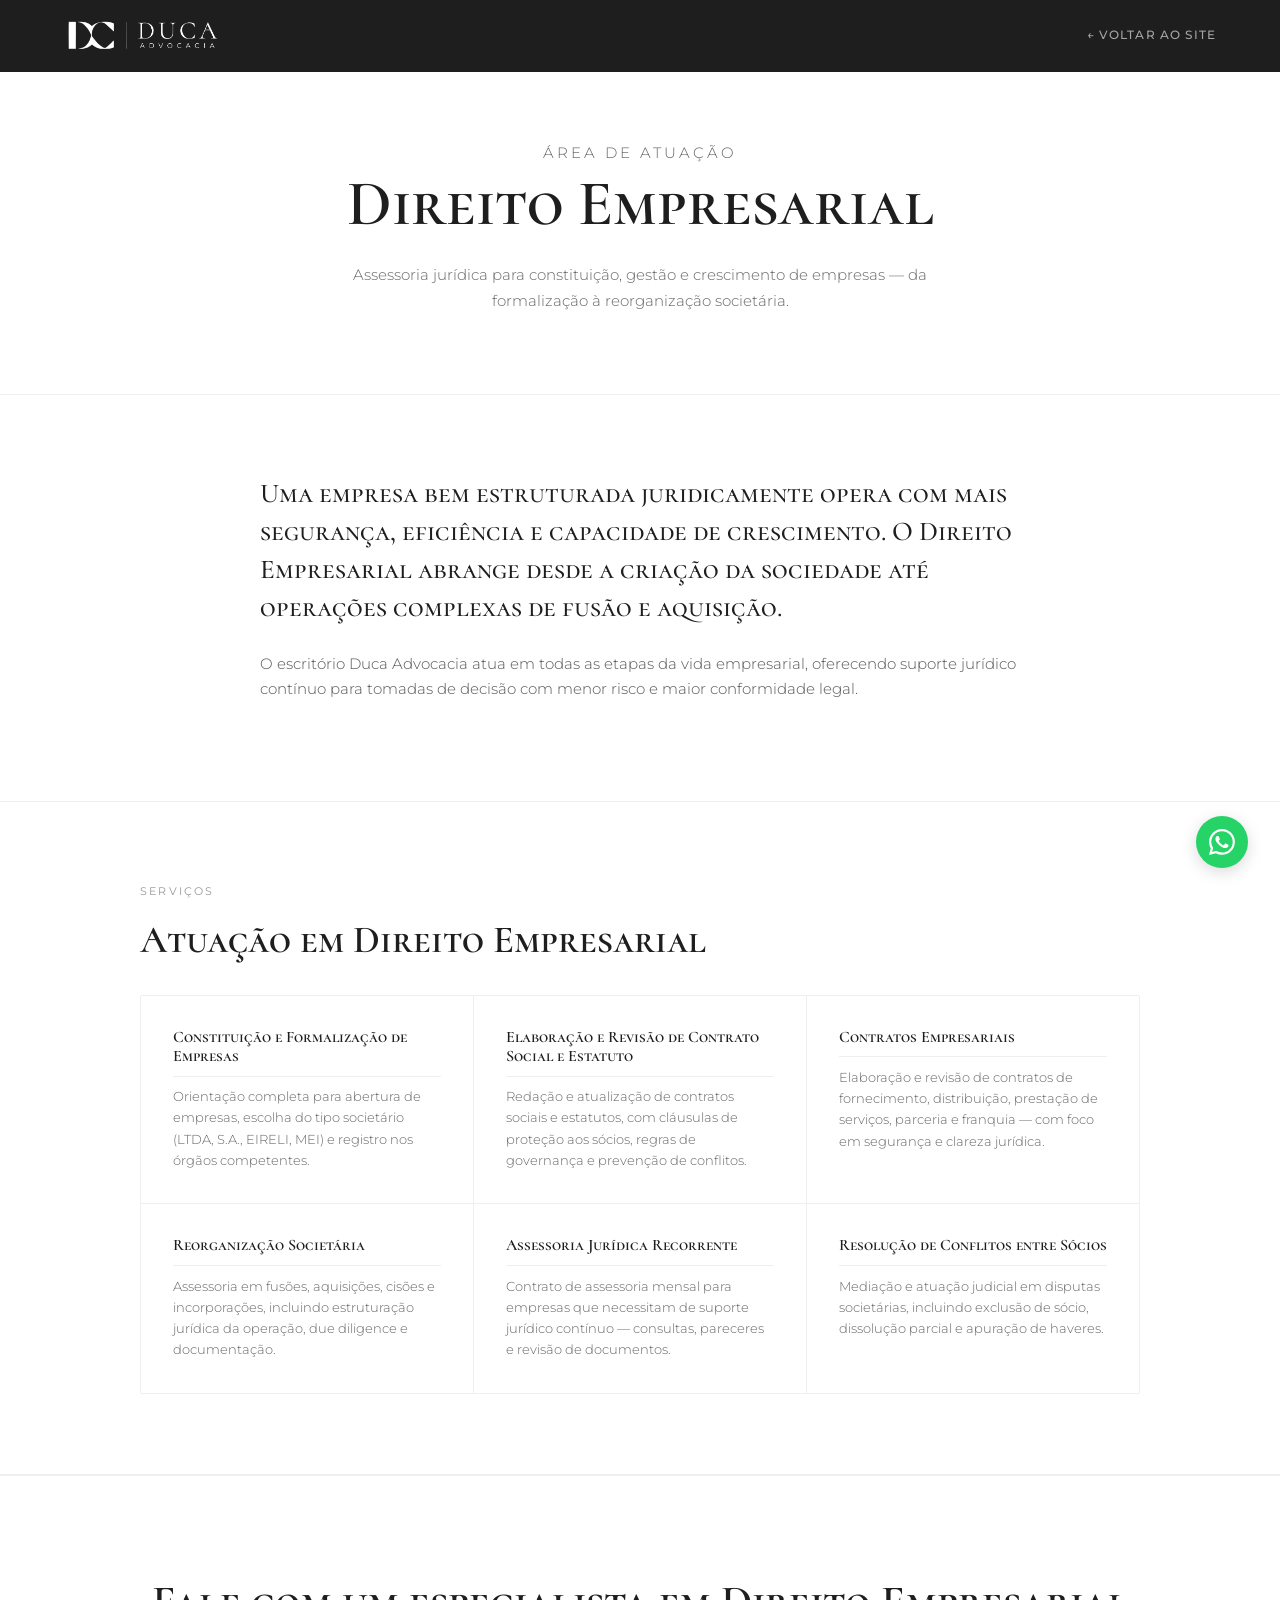
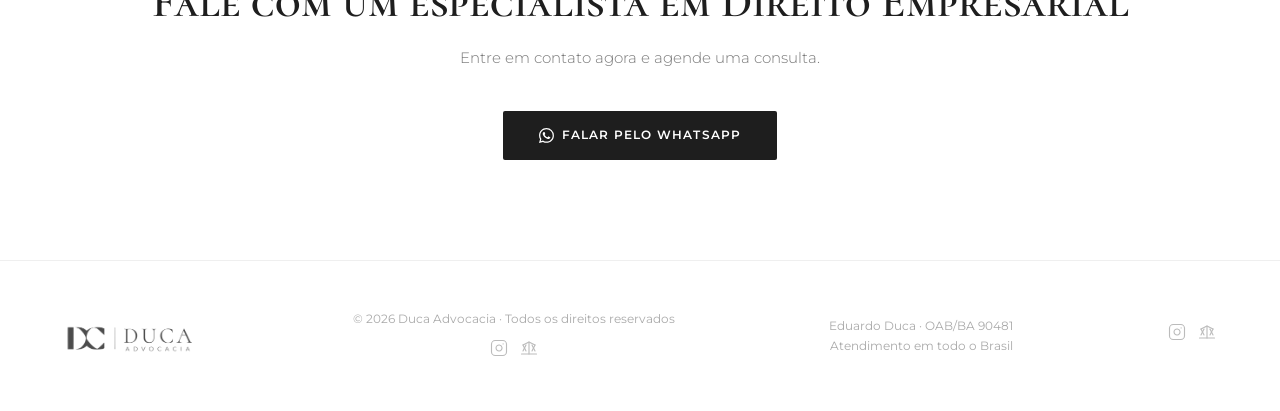
<file: empresarial.html>
<!DOCTYPE html>
<html lang="pt-BR">
<head>
  <meta charset="UTF-8" />
  <meta name="viewport" content="width=device-width, initial-scale=1.0" />
  <title>Direito Empresarial | Duca Advocacia</title>
  <link rel="icon" href="assets/favicon.png" type="image/png" />
  <link rel="preconnect" href="https://fonts.googleapis.com" />
  <link rel="preconnect" href="https://fonts.gstatic.com" crossorigin />
  <link href="https://fonts.googleapis.com/css2?family=Cormorant+SC:wght@300;400;500;600;700&family=Montserrat:wght@300;400;500;600&display=swap" rel="stylesheet" />
  <link rel="stylesheet" href="area.css" />
  <!-- Google Tag Manager -->
  <script>(function(w,d,s,l,i){w[l]=w[l]||[];w[l].push({'gtm.start':
  new Date().getTime(),event:'gtm.js'});var f=d.getElementsByTagName(s)[0],
  j=d.createElement(s),dl=l!='dataLayer'?'&l='+l:'';j.async=true;j.src=
  'https://www.googletagmanager.com/gtm.js?id='+i+dl;f.parentNode.insertBefore(j,f);
  })(window,document,'script','dataLayer','GTM-5D6VWPMN');</script>
  <!-- End Google Tag Manager -->
  <!-- Microsoft Clarity -->
  <script type="text/javascript">
    (function(c,l,a,r,i,t,y){
        c[a]=c[a]||function(){(c[a].q=c[a].q||[]).push(arguments)};
        t=l.createElement(r);t.async=1;t.src="https://www.clarity.ms/tag/"+i;
        y=l.getElementsByTagName(r)[0];y.parentNode.insertBefore(t,y);
    })(window, document, "clarity", "script", "xftq97zt1z");
  </script>
  <!-- End Microsoft Clarity -->
</head>
<body>
  <!-- Google Tag Manager (noscript) -->
  <noscript><iframe src="https://www.googletagmanager.com/ns.html?id=GTM-5D6VWPMN"
  height="0" width="0" style="display:none;visibility:hidden"></iframe></noscript>
  <!-- End Google Tag Manager (noscript) -->

  <nav>
    <a href="index.html#hero" class="nav-logo"><img src="assets/logo-white.png" alt="Duca Advocacia" /></a>
    <a href="index.html#hero" class="nav-back">← Voltar ao site</a>
  </nav>

  <section class="area-hero">
    <p class="area-eyebrow">Área de Atuação</p>
    <h1>Direito Empresarial</h1>
    <p>Assessoria jurídica para constituição, gestão e crescimento de empresas — da formalização à reorganização societária.</p>
  </section>

  <section class="area-intro">
    <div class="content-block">
      <p class="intro-lead">
        Uma empresa bem estruturada juridicamente opera com mais segurança, eficiência e capacidade de crescimento. O Direito Empresarial abrange desde a criação da sociedade até operações complexas de fusão e aquisição.
      </p>
      <p class="block-text">
        O escritório Duca Advocacia atua em todas as etapas da vida empresarial, oferecendo suporte jurídico contínuo para tomadas de decisão com menor risco e maior conformidade legal.
      </p>
    </div>
  </section>

  <section class="area-services area-alt">
    <div class="content-block-wide">
      <p class="block-label">Serviços</p>
      <h2 class="block-title">Atuação em Direito Empresarial</h2>
      <div class="services-grid">

        <div class="service-card">
          <h3>Constituição e Formalização de Empresas</h3>
          <p>Orientação completa para abertura de empresas, escolha do tipo societário (LTDA, S.A., EIRELI, MEI) e registro nos órgãos competentes.</p>
        </div>

        <div class="service-card">
          <h3>Elaboração e Revisão de Contrato Social e Estatuto</h3>
          <p>Redação e atualização de contratos sociais e estatutos, com cláusulas de proteção aos sócios, regras de governança e prevenção de conflitos.</p>
        </div>

        <div class="service-card">
          <h3>Contratos Empresariais</h3>
          <p>Elaboração e revisão de contratos de fornecimento, distribuição, prestação de serviços, parceria e franquia — com foco em segurança e clareza jurídica.</p>
        </div>

        <div class="service-card">
          <h3>Reorganização Societária</h3>
          <p>Assessoria em fusões, aquisições, cisões e incorporações, incluindo estruturação jurídica da operação, due diligence e documentação.</p>
        </div>

        <div class="service-card">
          <h3>Assessoria Jurídica Recorrente</h3>
          <p>Contrato de assessoria mensal para empresas que necessitam de suporte jurídico contínuo — consultas, pareceres e revisão de documentos.</p>
        </div>

        <div class="service-card">
          <h3>Resolução de Conflitos entre Sócios</h3>
          <p>Mediação e atuação judicial em disputas societárias, incluindo exclusão de sócio, dissolução parcial e apuração de haveres.</p>
        </div>

      </div>
    </div>
  </section>

  <!-- ARTIGOS E MÍDIA: descomente e adicione cards para artigos sobre Direito Empresarial
  <section class="area-artigos">
    <div class="content-block-wide">
      <p class="block-label">Artigos e Mídia</p>
      <h2 class="block-title">Conteúdo sobre Direito Empresarial</h2>
      <div class="artigos-area-grid">

        <a href="URL_DO_ARTIGO" target="_blank" rel="noopener" class="artigo-card">
          <span class="artigo-area-tag">Direito Empresarial</span>
          <h3>Título do Artigo</h3>
          <p>Resumo do artigo.</p>
          <span class="artigo-link">Ler artigo →</span>
        </a>

      </div>
    </div>
  </section>
  -->

  <section class="area-cta">
    <h2>Fale com um especialista em Direito Empresarial</h2>
    <p>Entre em contato agora e agende uma consulta.</p>
    <a href="https://wa.me/5577991268249?text=Ol%C3%A1%2C%20Dr.%20Duca!%20Encontrei%20seu%20contato%20e%20gostaria%20de%20agendar%20uma%20conversa%20sobre%20uma%20quest%C3%A3o%20jur%C3%ADdica" target="_blank" class="btn btn-dark">
      <svg xmlns="http://www.w3.org/2000/svg" width="15" height="15" fill="currentColor" viewBox="0 0 16 16"><path d="M13.601 2.326A7.85 7.85 0 0 0 7.994 0C3.627 0 .068 3.558.064 7.926c0 1.399.366 2.76 1.057 3.965L0 16l4.204-1.102a7.9 7.9 0 0 0 3.79.965h.004c4.368 0 7.926-3.558 7.93-7.93A7.9 7.9 0 0 0 13.6 2.326zM7.994 14.521a6.6 6.6 0 0 1-3.356-.92l-.24-.144-2.494.654.666-2.433-.156-.251a6.56 6.56 0 0 1-1.007-3.505c0-3.626 2.957-6.584 6.591-6.584a6.56 6.56 0 0 1 4.66 1.931 6.56 6.56 0 0 1 1.928 4.66c-.004 3.639-2.961 6.592-6.592 6.592m3.615-4.934c-.197-.099-1.17-.578-1.353-.646-.182-.065-.315-.099-.445.099-.133.197-.513.646-.627.775-.114.133-.232.148-.43.05-.197-.1-.836-.308-1.592-.985-.59-.525-.985-1.175-1.103-1.372-.114-.198-.011-.304.088-.403.087-.088.197-.232.296-.346.1-.114.133-.198.198-.33.065-.134.034-.248-.015-.347-.05-.099-.445-1.076-.612-1.47-.16-.389-.323-.335-.445-.34-.114-.007-.247-.007-.38-.007a.73.73 0 0 0-.529.247c-.182.198-.691.677-.691 1.654s.71 1.916.81 2.049c.098.133 1.394 2.132 3.383 2.992.47.205.84.326 1.129.418.475.152.904.129 1.246.08.38-.058 1.171-.48 1.338-.943.164-.464.164-.86.114-.943-.049-.084-.182-.133-.38-.232"/></svg>
      Falar pelo WhatsApp
    </a>
  </section>

  <footer>
    <img src="assets/logo.png" alt="Duca Advocacia" />
        <div class="footer-info">
      <span>&copy; 2026 Duca Advocacia · Todos os direitos reservados</span>
      <div class="footer-social"><a href="https://www.instagram.com/ducaadvocacia?igsh=MnBmbzN5dDZ4cjBn" target="_blank" rel="noopener" title="Instagram"><svg xmlns="http://www.w3.org/2000/svg" width="18" height="18" viewBox="0 0 24 24" fill="none" stroke="currentColor" stroke-width="1.5" stroke-linecap="round" stroke-linejoin="round"><rect x="2" y="2" width="20" height="20" rx="5" ry="5"/><path d="M16 11.37A4 4 0 1 1 12.63 8 4 4 0 0 1 16 11.37z"/><line x1="17.5" y1="6.5" x2="17.51" y2="6.5"/></svg></a>
        <a href="https://carloseduardo-tduca106752.jusbrasil.com.br/" target="_blank" rel="noopener" title="JusBrasil">
          <svg xmlns="http://www.w3.org/2000/svg" width="18" height="18" viewBox="0 0 24 24" fill="none" stroke="currentColor" stroke-width="1.5" stroke-linecap="round" stroke-linejoin="round"><path d="M2 20h20"/><path d="M12 4v16"/><path d="M4 8l8-4 8 4"/><path d="M4 8l4 8"/><path d="M8 8l-4 8"/><path d="M16 8l4 8"/><path d="M20 8l-4 8"/></svg>
        </a></div>
    </div>
    <div class="footer-oab">Eduardo Duca · OAB/BA 90481<br>Atendimento em todo o Brasil</div><div class="footer-social"><a href="https://www.instagram.com/ducaadvocacia?igsh=MnBmbzN5dDZ4cjBn" target="_blank" rel="noopener" title="Instagram"><svg xmlns="http://www.w3.org/2000/svg" width="18" height="18" viewBox="0 0 24 24" fill="none" stroke="currentColor" stroke-width="1.5" stroke-linecap="round" stroke-linejoin="round"><rect x="2" y="2" width="20" height="20" rx="5" ry="5"/><path d="M16 11.37A4 4 0 1 1 12.63 8 4 4 0 0 1 16 11.37z"/><line x1="17.5" y1="6.5" x2="17.51" y2="6.5"/></svg></a>
        <a href="https://carloseduardo-tduca106752.jusbrasil.com.br/" target="_blank" rel="noopener" title="JusBrasil">
          <svg xmlns="http://www.w3.org/2000/svg" width="18" height="18" viewBox="0 0 24 24" fill="none" stroke="currentColor" stroke-width="1.5" stroke-linecap="round" stroke-linejoin="round"><path d="M2 20h20"/><path d="M12 4v16"/><path d="M4 8l8-4 8 4"/><path d="M4 8l4 8"/><path d="M8 8l-4 8"/><path d="M16 8l4 8"/><path d="M20 8l-4 8"/></svg>
        </a></div></div>
  </footer>

  <a href="https://wa.me/5577991268249?text=Ol%C3%A1%2C%20Dr.%20Duca!%20Encontrei%20seu%20contato%20e%20gostaria%20de%20agendar%20uma%20conversa%20sobre%20uma%20quest%C3%A3o%20jur%C3%ADdica" target="_blank" class="whatsapp-float">
    <svg xmlns="http://www.w3.org/2000/svg" viewBox="0 0 16 16" fill="white"><path d="M13.601 2.326A7.85 7.85 0 0 0 7.994 0C3.627 0 .068 3.558.064 7.926c0 1.399.366 2.76 1.057 3.965L0 16l4.204-1.102a7.9 7.9 0 0 0 3.79.965h.004c4.368 0 7.926-3.558 7.93-7.93A7.9 7.9 0 0 0 13.6 2.326zM7.994 14.521a6.6 6.6 0 0 1-3.356-.92l-.24-.144-2.494.654.666-2.433-.156-.251a6.56 6.56 0 0 1-1.007-3.505c0-3.626 2.957-6.584 6.591-6.584a6.56 6.56 0 0 1 4.66 1.931 6.56 6.56 0 0 1 1.928 4.66c-.004 3.639-2.961 6.592-6.592 6.592m3.615-4.934c-.197-.099-1.17-.578-1.353-.646-.182-.065-.315-.099-.445.099-.133.197-.513.646-.627.775-.114.133-.232.148-.43.05-.197-.1-.836-.308-1.592-.985-.59-.525-.985-1.175-1.103-1.372-.114-.198-.011-.304.088-.403.087-.088.197-.232.296-.346.1-.114.133-.198.198-.33.065-.134.034-.248-.015-.347-.05-.099-.445-1.076-.612-1.47-.16-.389-.323-.335-.445-.34-.114-.007-.247-.007-.38-.007a.73.73 0 0 0-.529.247c-.182.198-.691.677-.691 1.654s.71 1.916.81 2.049c.098.133 1.394 2.132 3.383 2.992.47.205.84.326 1.129.418.475.152.904.129 1.246.08.38-.058 1.171-.48 1.338-.943.164-.464.164-.86.114-.943-.049-.084-.182-.133-.38-.232"/></svg>
  </a>

</body>
</html>
</file>
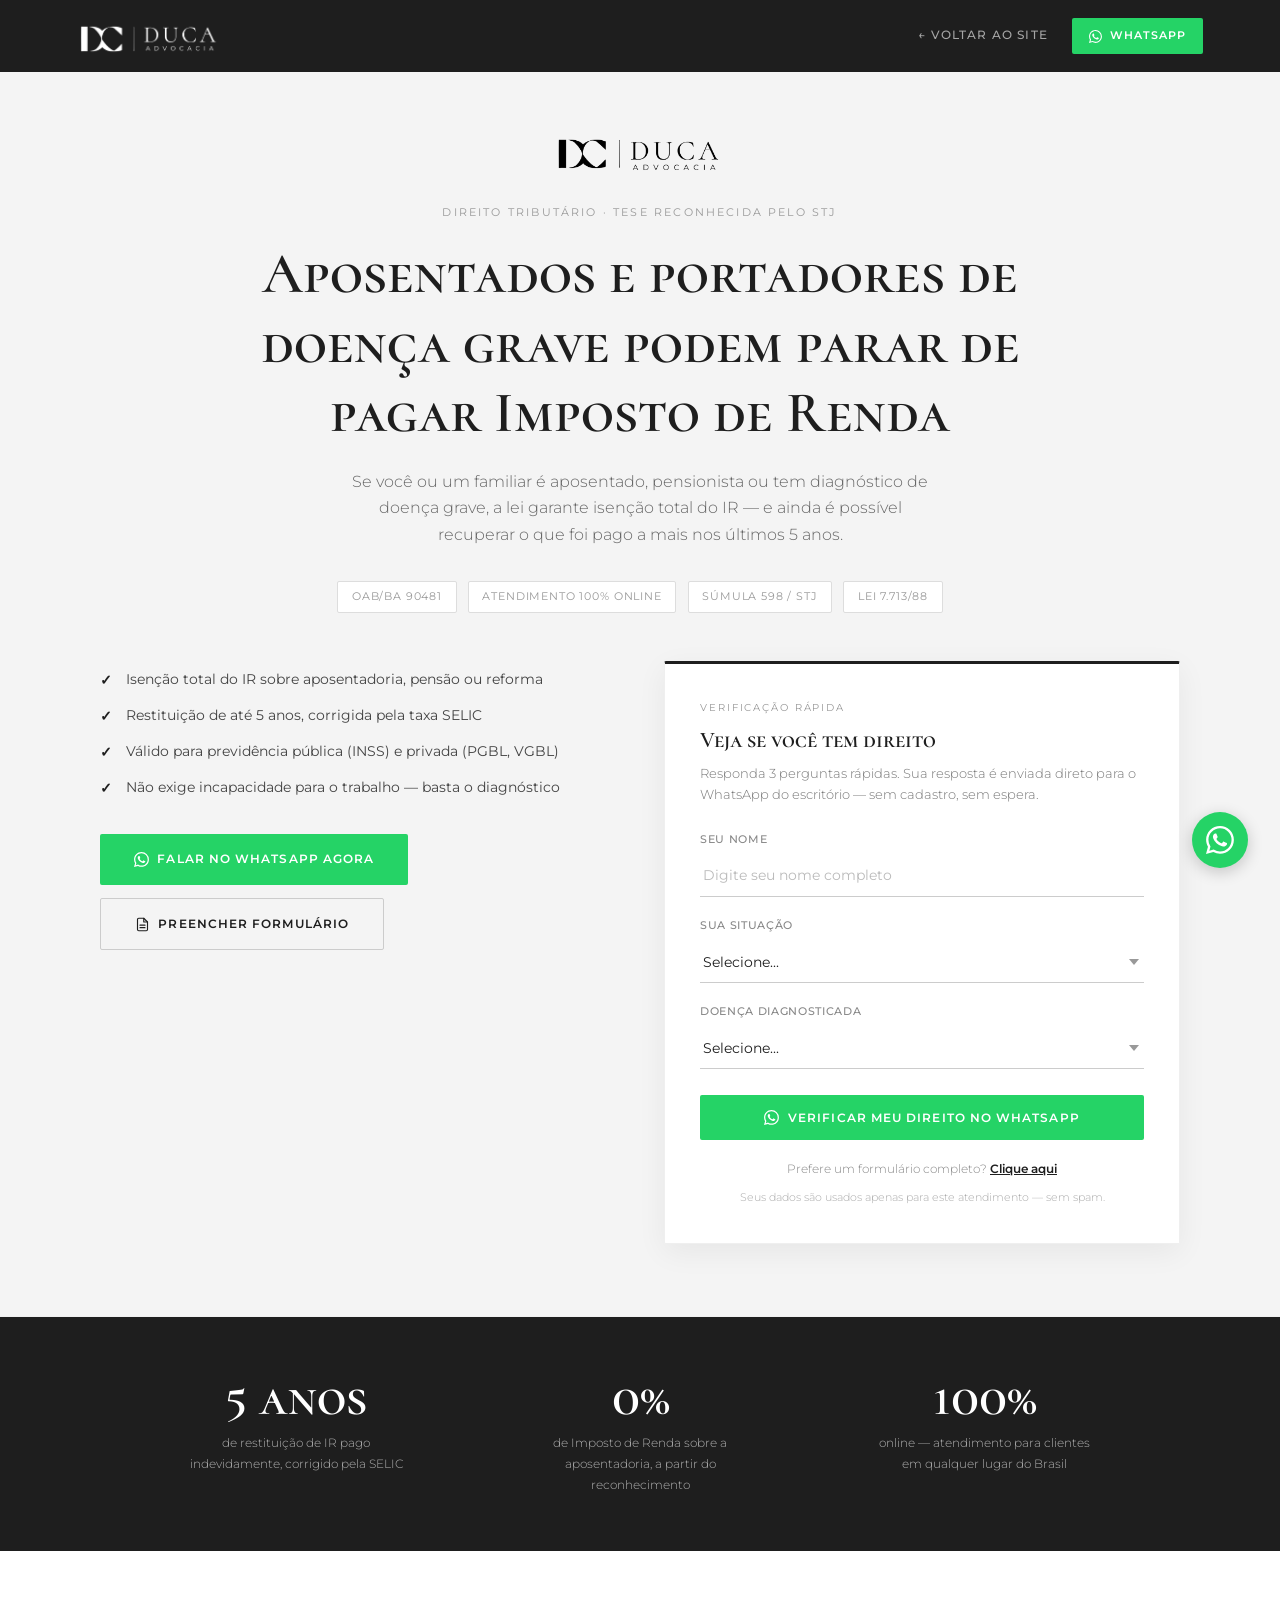
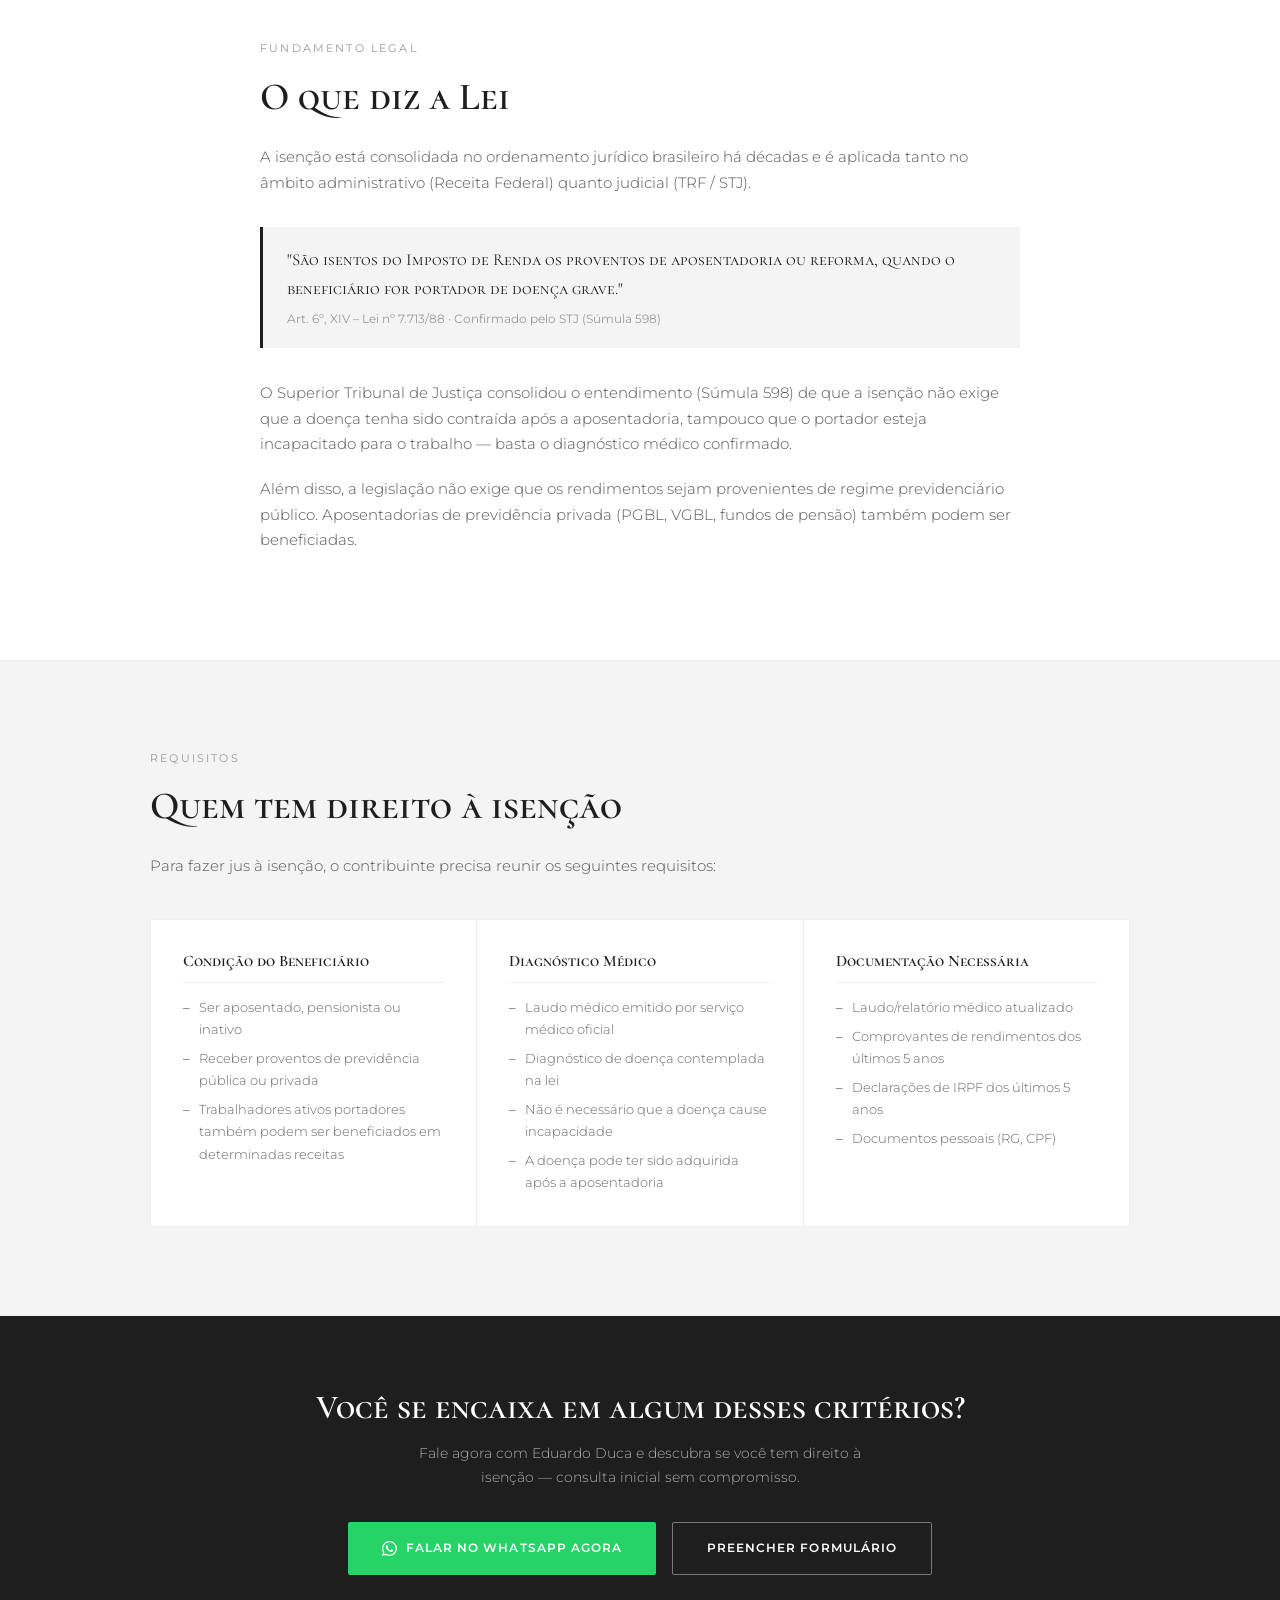
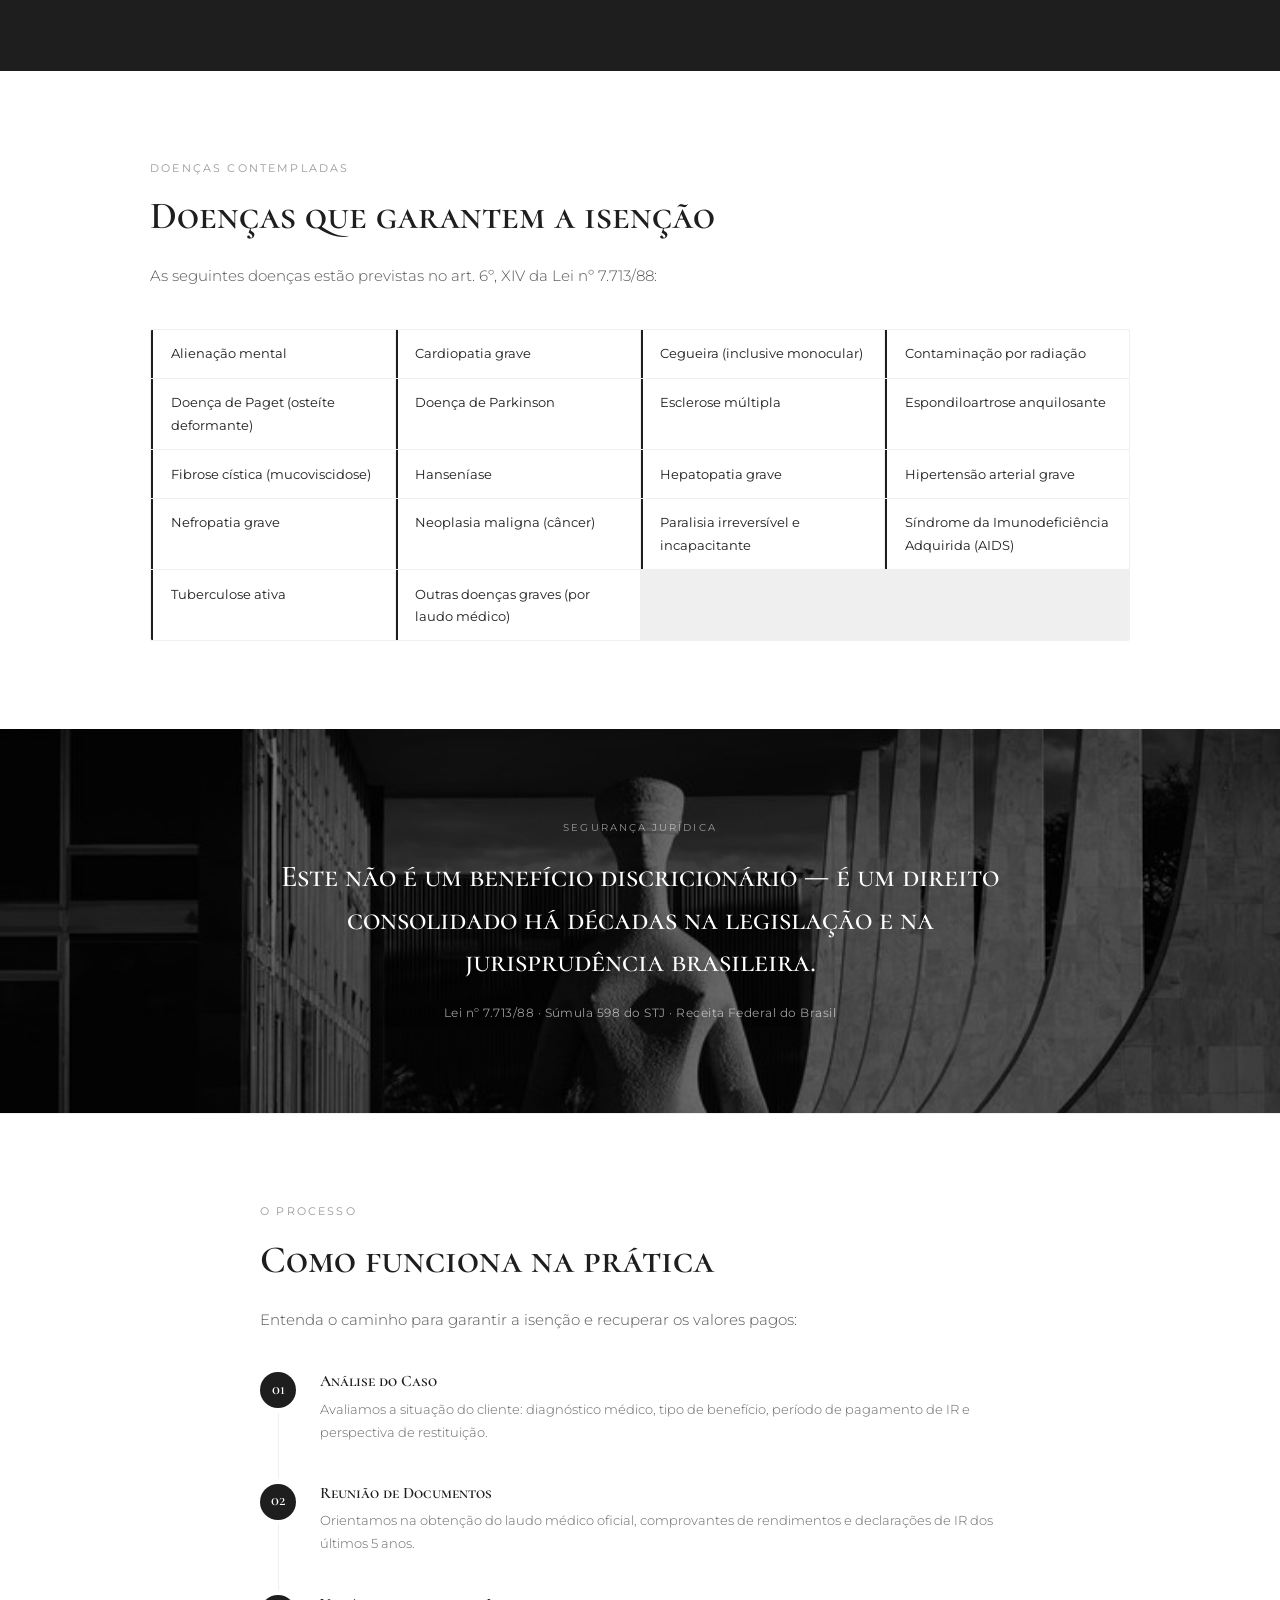
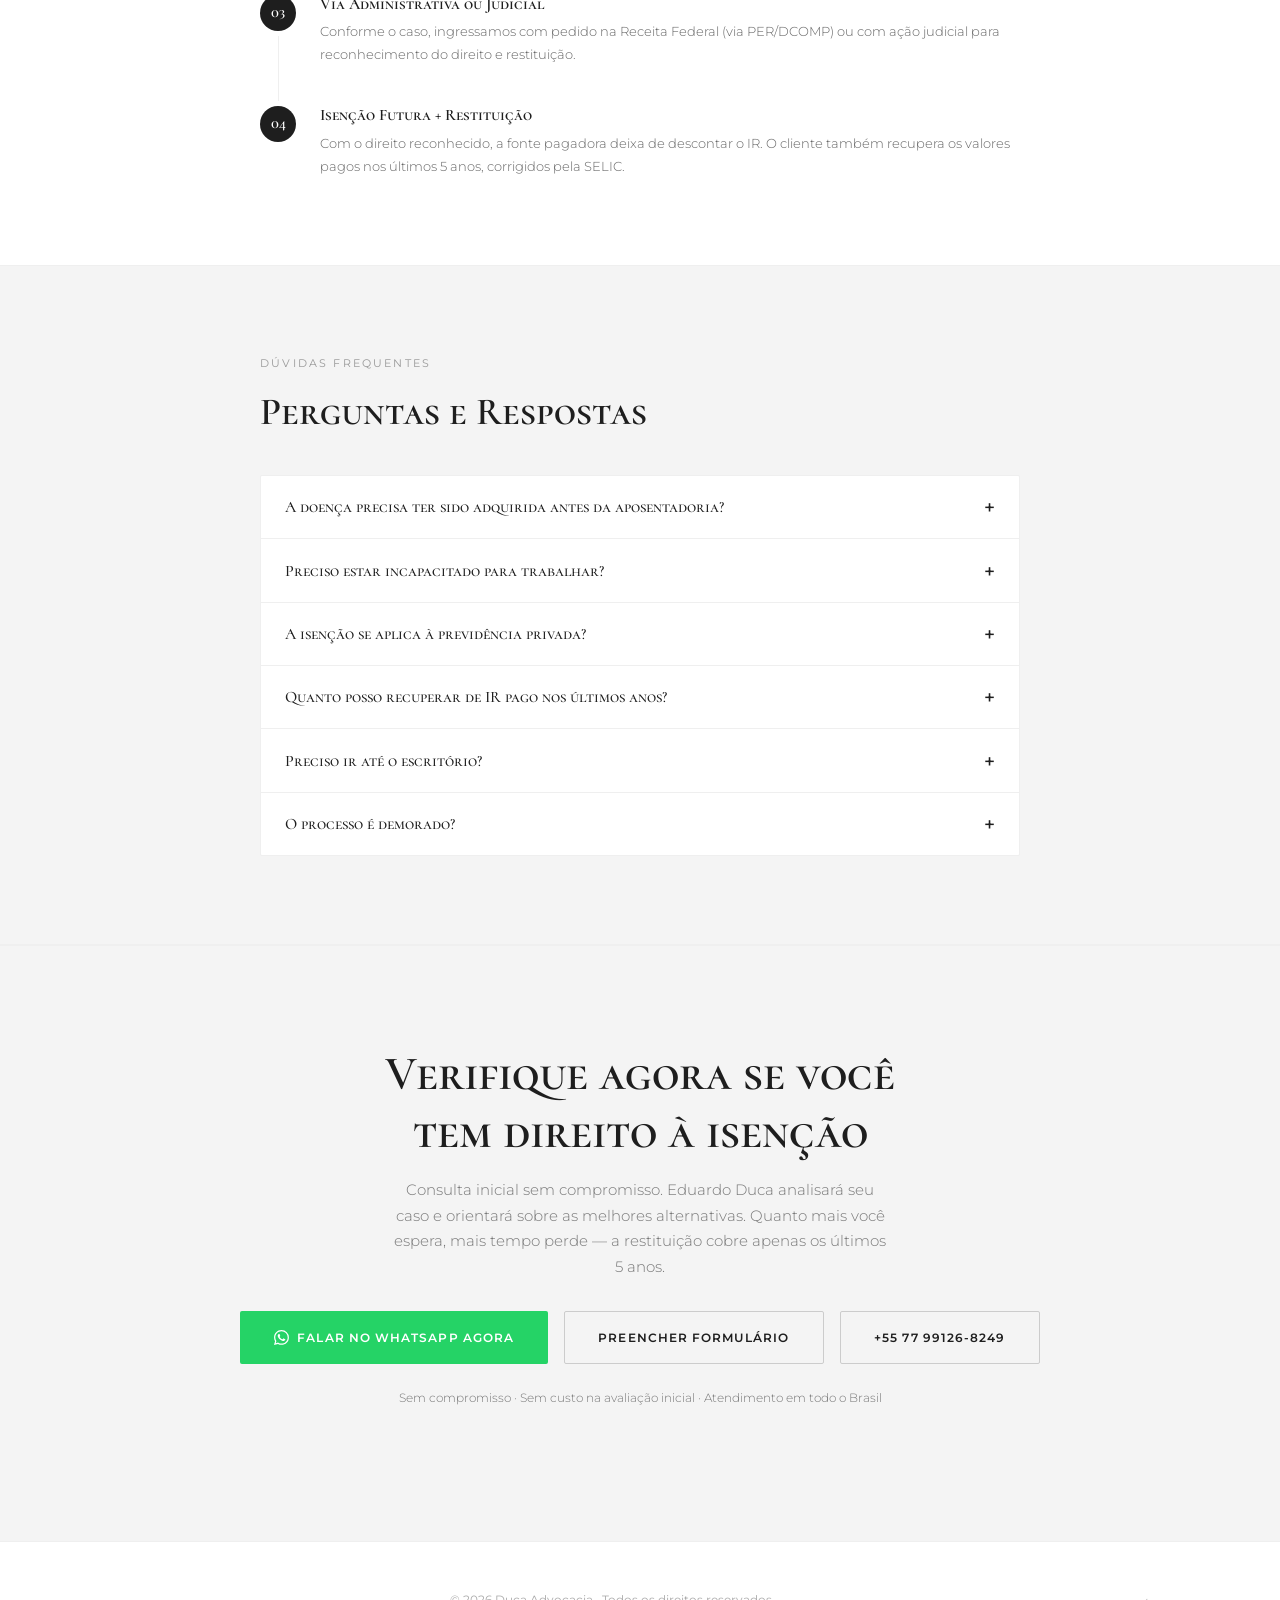
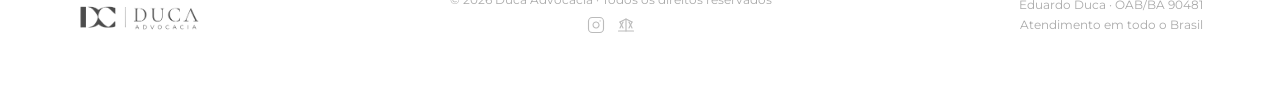
<file: isencao-ir.html>
<!DOCTYPE html>
<html lang="pt-BR">
<head>
  <meta charset="UTF-8" />
  <meta name="viewport" content="width=device-width, initial-scale=1.0" />
  <title>Isenção de IR – Aposentados e Doenças Graves | Duca Advocacia</title>
  <meta name="description" content="Aposentados, pensionistas e portadores de doença grave podem ter isenção total de Imposto de Renda e restituição de até 5 anos, corrigida pela SELIC. Verifique seu direito agora com Duca Advocacia." />
  <meta property="og:title" content="Isenção de Imposto de Renda para Aposentados e Doenças Graves" />
  <meta property="og:description" content="Descubra se você tem direito à isenção total de IR e à restituição dos últimos 5 anos. Consulta inicial sem compromisso." />
  <meta property="og:image" content="assets/img1.jpeg" />
  <meta property="og:type" content="website" />
  <link rel="icon" href="assets/favicon.png" type="image/png" />
  <link rel="preconnect" href="https://fonts.googleapis.com" />
  <link rel="preconnect" href="https://fonts.gstatic.com" crossorigin />
  <link href="https://fonts.googleapis.com/css2?family=Cormorant+SC:wght@300;400;500;600;700&family=Montserrat:wght@300;400;500;600&display=swap" rel="stylesheet" />
  <style>
    *, *::before, *::after { box-sizing: border-box; margin: 0; padding: 0; }

    :root {
      --white:      #FFFFFF;
      --off-white:  #F4F4F4;
      --light-gray: #EFEFEF;
      --mid-gray:   #999999;
      --grafite:    #1E1E1E;
      --dark:       #1E1E1E;
      --whatsapp:   #25D366;
      --whatsapp-dark: #1DA851;
      --transition: 0.3s ease;
      --pad-x: clamp(20px, 6vw, 80px);
    }

    html { scroll-behavior: smooth; }

    body {
      font-family: 'Montserrat', sans-serif;
      background: var(--white);
      color: var(--grafite);
      font-size: 15px;
      line-height: 1.7;
      -webkit-font-smoothing: antialiased;
    }

    h1, h2, h3, h4 { font-family: 'Cormorant SC', serif; line-height: 1.2; }

    img { max-width: 100%; display: block; }

    /* ── NAV ── */
    nav {
      position: fixed;
      top: 0; left: 0;
      width: 100vw;
      max-width: 100%;
      z-index: 300;
      background: var(--grafite);
      padding: 0 var(--pad-x);
      display: flex;
      align-items: center;
      justify-content: space-between;
      height: 72px;
      gap: 1rem;
    }

    .nav-logo img { height: 40px; }

    .nav-right { display: flex; align-items: center; gap: 1.5rem; }

    .nav-back {
      font-family: 'Montserrat', sans-serif;
      font-size: 0.72rem;
      font-weight: 500;
      letter-spacing: 0.1em;
      text-transform: uppercase;
      color: rgba(255,255,255,0.6);
      text-decoration: none;
      display: flex;
      align-items: center;
      gap: 0.5rem;
      transition: color var(--transition);
      white-space: nowrap;
    }

    .nav-back:hover { color: var(--white); }

    .nav-whatsapp {
      display: inline-flex;
      align-items: center;
      gap: 0.5rem;
      background: var(--whatsapp);
      color: var(--white);
      padding: 0.5rem 1.1rem;
      border-radius: 2px;
      font-size: 0.7rem;
      font-weight: 600;
      letter-spacing: 0.08em;
      text-transform: uppercase;
      text-decoration: none;
      white-space: nowrap;
      transition: background var(--transition);
    }
    .nav-whatsapp:hover { background: var(--whatsapp-dark); }

    @media (max-width: 640px) {
      .nav-back { display: none; }
      .nav-logo img { height: 32px; }
    }

    /* ── BUTTONS ── */
    .btn {
      display: inline-flex;
      align-items: center;
      justify-content: center;
      gap: 0.55rem;
      padding: 0.95rem 2.1rem;
      border-radius: 2px;
      font-family: 'Montserrat', sans-serif;
      font-size: 0.75rem;
      font-weight: 600;
      letter-spacing: 0.09em;
      text-transform: uppercase;
      text-decoration: none;
      transition: all var(--transition);
      cursor: pointer;
      border: none;
      white-space: nowrap;
    }

    .btn-dark { background: var(--dark); color: var(--white); }
    .btn-dark:hover { background: #000; transform: translateY(-1px); }

    .btn-whatsapp { background: var(--whatsapp); color: var(--white); }
    .btn-whatsapp:hover { background: var(--whatsapp-dark); transform: translateY(-1px); }

    .btn-outline {
      background: transparent;
      color: var(--grafite);
      border: 1px solid #ccc;
    }
    .btn-outline:hover { border-color: var(--dark); color: var(--dark); }

    .btn-outline-white {
      background: transparent;
      color: var(--white);
      border: 1px solid rgba(255,255,255,0.4);
    }
    .btn-outline-white:hover { border-color: var(--white); background: rgba(255,255,255,0.08); }

    .btn-block { width: 100%; }

    /* ── SEÇÕES GENÉRICAS ── */
    .section { padding: 88px var(--pad-x); }
    .section-tight { padding: 64px var(--pad-x); }
    .section-alt { background: var(--off-white); border-top: 1px solid var(--light-gray); border-bottom: 1px solid var(--light-gray); }

    .content-block { max-width: 760px; margin: 0 auto; }
    .content-block-wide { max-width: 980px; margin: 0 auto; }

    .block-label {
      font-family: 'Montserrat', sans-serif;
      font-size: 0.68rem;
      letter-spacing: 0.2em;
      text-transform: uppercase;
      color: var(--mid-gray);
      margin-bottom: 1rem;
    }

    .block-title {
      font-size: clamp(1.6rem, 3vw, 2.4rem);
      color: var(--dark);
      margin-bottom: 1.5rem;
      font-weight: 600;
    }

    .block-text {
      color: #555;
      font-weight: 300;
      margin-bottom: 1.2rem;
    }

    /* ── HERO ── */
    #hero {
      background: var(--off-white);
      border-bottom: 1px solid var(--light-gray);
      padding: 128px var(--pad-x) 72px;
      text-align: center;
    }

    .hero-logo { margin: 0 auto 1.8rem; height: 46px; }
    .hero-logo img { height: 100%; width: auto; margin: 0 auto; }

    .hero-tag {
      font-family: 'Montserrat', sans-serif;
      font-size: 0.68rem;
      letter-spacing: 0.2em;
      text-transform: uppercase;
      color: var(--mid-gray);
      margin-bottom: 1.2rem;
    }

    #hero h1 {
      font-size: clamp(2rem, 4.6vw, 3.6rem);
      color: var(--dark);
      font-weight: 600;
      max-width: 880px;
      margin: 0 auto 1.3rem;
    }

    .hero-sub {
      color: #666;
      max-width: 580px;
      margin: 0 auto 2rem;
      font-weight: 300;
      font-size: 0.98rem;
    }

    .hero-badges {
      display: flex;
      gap: 0.7rem;
      justify-content: center;
      flex-wrap: wrap;
      margin-bottom: 3rem;
    }

    .badge {
      font-family: 'Montserrat', sans-serif;
      font-size: 0.66rem;
      letter-spacing: 0.08em;
      text-transform: uppercase;
      color: var(--mid-gray);
      border: 1px solid #ddd;
      background: var(--white);
      padding: 0.4rem 0.85rem;
      border-radius: 2px;
    }

    /* hero grid: value props | quick-check form */
    .hero-grid {
      display: grid;
      grid-template-columns: 1fr 1fr;
      gap: 3rem;
      max-width: 1080px;
      margin: 0 auto;
      text-align: left;
      align-items: start;
    }

    .hero-left { padding-top: 0.5rem; }

    .value-list { list-style: none; display: flex; flex-direction: column; gap: 0.9rem; margin-bottom: 2.2rem; }

    .value-list li {
      font-size: 0.9rem;
      color: #444;
      font-weight: 400;
      padding-left: 1.6rem;
      position: relative;
      line-height: 1.5;
    }

    .value-list li::before {
      content: '✓';
      position: absolute;
      left: 0;
      top: 0.05rem;
      color: var(--dark);
      font-weight: 700;
    }

    .hero-actions { display: flex; gap: 0.8rem; flex-wrap: wrap; }

    /* ── QUICK-CHECK FORM CARD ── */
    .quick-form-card {
      background: var(--white);
      border: 1px solid var(--light-gray);
      border-top: 3px solid var(--dark);
      border-radius: 2px;
      padding: 2.2rem;
      box-shadow: 0 8px 30px rgba(0,0,0,0.06);
    }

    .form-eyebrow {
      font-size: 0.65rem;
      letter-spacing: 0.18em;
      text-transform: uppercase;
      color: var(--mid-gray);
      margin-bottom: 0.6rem;
    }

    .quick-form-card h3 {
      font-size: 1.4rem;
      color: var(--dark);
      font-weight: 600;
      margin-bottom: 0.6rem;
    }

    .form-desc {
      font-size: 0.82rem;
      color: #777;
      font-weight: 300;
      margin-bottom: 1.6rem;
      line-height: 1.55;
    }

    .form-field { margin-bottom: 1.2rem; }

    .form-field label {
      display: block;
      font-size: 0.68rem;
      letter-spacing: 0.06em;
      text-transform: uppercase;
      color: #888;
      margin-bottom: 0.45rem;
      font-weight: 500;
    }

    .form-field input,
    .form-field select {
      width: 100%;
      padding: 0.7rem 0.2rem;
      font-family: 'Montserrat', sans-serif;
      font-size: 0.88rem;
      color: var(--dark);
      background: transparent;
      border: none;
      border-bottom: 1px solid #ccc;
      border-radius: 0;
      outline: none;
      transition: border-color var(--transition);
      appearance: none;
      -webkit-appearance: none;
    }

    .form-field select {
      background-image: url("data:image/svg+xml;utf8,<svg xmlns='http://www.w3.org/2000/svg' width='10' height='6'><path d='M0 0l5 6 5-6z' fill='%23999'/></svg>");
      background-repeat: no-repeat;
      background-position: right 0.3rem center;
      padding-right: 1.2rem;
    }

    .form-field input:focus,
    .form-field select:focus { border-bottom-color: var(--dark); }

    .form-field input::placeholder { color: #bbb; }

    .quick-form-card .btn { margin-top: 0.4rem; }

    .form-alt {
      font-size: 0.78rem;
      color: #888;
      text-align: center;
      margin-top: 1.1rem;
      font-weight: 300;
    }

    .form-alt a { color: var(--dark); font-weight: 600; text-decoration: underline; }

    .form-privacy {
      font-size: 0.7rem;
      color: #aaa;
      text-align: center;
      margin-top: 0.6rem;
      font-weight: 300;
    }

    @media (max-width: 860px) {
      .hero-grid { grid-template-columns: 1fr; gap: 2.4rem; }
      .hero-left { order: 2; }
      .quick-form-card { order: 1; }
      .hero-actions { justify-content: center; }
    }

    /* ── STATS STRIP ── */
    #stats {
      background: var(--dark);
      padding: 56px var(--pad-x);
    }

    .stats-grid {
      max-width: 1000px;
      margin: 0 auto;
      display: grid;
      grid-template-columns: repeat(3, 1fr);
      gap: 2rem;
      text-align: center;
    }

    .stat-num {
      font-family: 'Cormorant SC', serif;
      font-size: clamp(2.2rem, 5vw, 3.2rem);
      color: var(--white);
      font-weight: 600;
      line-height: 1;
      margin-bottom: 0.5rem;
    }

    .stat-label {
      font-size: 0.78rem;
      color: rgba(255,255,255,0.65);
      font-weight: 300;
      max-width: 220px;
      margin: 0 auto;
    }

    @media (max-width: 640px) {
      .stats-grid { grid-template-columns: 1fr; gap: 2.2rem; }
    }

    /* ── LEI BOX ── */
    .lei-box {
      border-left: 3px solid var(--dark);
      padding: 1.2rem 1.5rem;
      margin: 2rem 0;
      background: var(--off-white);
    }

    .lei-box p {
      font-family: 'Cormorant SC', serif;
      font-size: 1.05rem;
      color: var(--dark);
      font-weight: 400;
    }

    .lei-box small {
      font-size: 0.72rem;
      color: #999;
      display: block;
      margin-top: 0.4rem;
    }

    /* ── CARDS ── */
    .cards-grid {
      display: grid;
      grid-template-columns: repeat(auto-fit, minmax(260px, 1fr));
      gap: 1px;
      background: var(--light-gray);
      border: 1px solid var(--light-gray);
      border-radius: 2px;
      overflow: hidden;
      margin-top: 2.5rem;
    }

    .info-card {
      background: var(--white);
      padding: 2rem;
      transition: background var(--transition);
    }

    .info-card:hover { background: var(--off-white); }

    .info-card h3 {
      font-size: 1rem;
      color: var(--dark);
      margin-bottom: 0.8rem;
      font-weight: 600;
      border-bottom: 1px solid var(--light-gray);
      padding-bottom: 0.7rem;
    }

    .info-card ul { list-style: none; display: flex; flex-direction: column; gap: 0.4rem; margin-top: 0.8rem; }

    .info-card ul li {
      font-size: 0.82rem;
      color: #666;
      font-weight: 300;
      padding-left: 1rem;
      position: relative;
    }

    .info-card ul li::before { content: '–'; position: absolute; left: 0; color: var(--dark); }

    /* ── MID CTA BANNER ── */
    .mid-cta {
      background: var(--grafite);
      padding: 72px var(--pad-x);
      text-align: center;
    }

    .mid-cta h3 {
      font-size: clamp(1.5rem, 3vw, 2.1rem);
      color: var(--white);
      font-weight: 600;
      margin-bottom: 0.8rem;
    }

    .mid-cta p {
      color: rgba(255,255,255,0.65);
      max-width: 480px;
      margin: 0 auto 2rem;
      font-weight: 300;
      font-size: 0.9rem;
    }

    .mid-cta .cta-actions { display: flex; gap: 1rem; justify-content: center; flex-wrap: wrap; }

    /* ── DOENÇAS ── */
    .doencas-grid {
      display: grid;
      grid-template-columns: repeat(auto-fill, minmax(220px, 1fr));
      gap: 1px;
      background: var(--light-gray);
      border: 1px solid var(--light-gray);
      border-radius: 2px;
      overflow: hidden;
      margin-top: 2.5rem;
    }

    .doenca-item {
      background: var(--white);
      padding: 0.8rem 1.1rem;
      font-size: 0.82rem;
      color: var(--grafite);
      border-left: 2px solid var(--dark);
      transition: background var(--transition);
    }

    .doenca-item:hover { background: var(--off-white); }

    /* ── TRUST BAND (photo) ── */
    .trust-band {
      position: relative;
      padding: 90px var(--pad-x);
      display: flex;
      justify-content: center;
      border-bottom: 1px solid var(--light-gray);
      overflow: hidden;
    }

    .trust-band::after {
      content: '';
      position: absolute;
      inset: 0;
      background: url('assets/img1.jpeg') center 30%/cover no-repeat;
      filter: grayscale(100%);
      z-index: 0;
    }

    .trust-band::before {
      content: '';
      position: absolute;
      inset: 0;
      background: rgba(0, 0, 0, 0.55);
      z-index: 1;
    }

    .trust-band > * { position: relative; z-index: 2; }

    .trust-card { max-width: 720px; text-align: center; }

    .trust-card p.trust-tag {
      font-size: 0.65rem;
      letter-spacing: 0.2em;
      text-transform: uppercase;
      color: rgba(255,255,255,0.55);
      margin-bottom: 1.2rem;
    }

    .trust-card p.trust-quote {
      font-family: 'Cormorant SC', serif;
      font-size: clamp(1.3rem, 2.8vw, 1.9rem);
      color: var(--white);
      font-weight: 500;
      line-height: 1.4;
    }

    .trust-card small {
      display: block;
      margin-top: 1.2rem;
      font-size: 0.75rem;
      color: rgba(255,255,255,0.6);
      letter-spacing: 0.04em;
    }

    /* ── STEPS ── */
    .steps {
      display: flex;
      flex-direction: column;
      gap: 0;
      margin-top: 2.5rem;
    }

    .step { display: flex; gap: 1.5rem; }

    .step-line { display: flex; flex-direction: column; align-items: center; flex-shrink: 0; }

    .step-num {
      width: 36px; height: 36px;
      background: var(--dark);
      color: var(--white);
      font-family: 'Cormorant SC', serif;
      font-size: 0.9rem;
      font-weight: 600;
      border-radius: 50%;
      display: flex;
      align-items: center;
      justify-content: center;
      flex-shrink: 0;
    }

    .step-connector {
      width: 1px; flex: 1; min-height: 2rem;
      background: var(--light-gray);
      margin: 0.3rem 0;
    }

    .step:last-child .step-connector { display: none; }

    .step-body { padding-bottom: 2.5rem; }
    .step:last-child .step-body { padding-bottom: 0; }

    .step-body h4 { font-size: 1rem; color: var(--dark); margin-bottom: 0.4rem; font-weight: 600; }
    .step-body p { font-size: 0.84rem; color: #666; font-weight: 300; }

    /* ── FAQ ── */
    .faq-list { display: flex; flex-direction: column; gap: 1px; margin-top: 2.5rem; background: var(--light-gray); border: 1px solid var(--light-gray); border-radius: 2px; overflow: hidden; }

    .faq-item { background: var(--white); }

    .faq-q {
      width: 100%; background: none; border: none; text-align: left;
      padding: 1.2rem 1.5rem;
      font-family: 'Cormorant SC', serif;
      font-size: 1rem; color: var(--dark); cursor: pointer;
      display: flex; justify-content: space-between; align-items: center; gap: 1rem;
      font-weight: 500;
    }

    .faq-q::after { content: '+'; font-size: 1.2rem; color: var(--dark); flex-shrink: 0; transition: transform var(--transition); font-family: 'Montserrat', sans-serif; }

    .faq-item.open .faq-q::after { transform: rotate(45deg); }

    .faq-a { max-height: 0; overflow: hidden; transition: max-height 0.35s ease; }
    .faq-item.open .faq-a { max-height: 260px; }

    .faq-a p { padding: 0 1.5rem 1.3rem; font-size: 0.85rem; color: #666; font-weight: 300; }

    /* ── FINAL CTA ── */
    #cta {
      background: var(--off-white);
      border-top: 1px solid var(--light-gray);
      padding: 100px var(--pad-x);
      text-align: center;
    }

    #cta h2 { font-size: clamp(2rem, 4vw, 3rem); color: var(--dark); margin-bottom: 1rem; font-weight: 600; }
    #cta p { color: #777; max-width: 500px; margin: 0 auto 2rem; font-weight: 300; }
    .cta-actions { display: flex; gap: 1rem; justify-content: center; flex-wrap: wrap; margin-bottom: 1.5rem; }
    .cta-reassure { font-size: 0.75rem; color: #999; }

    /* ── FOOTER ── */
    footer {
      background: var(--white);
      border-top: 1px solid var(--light-gray);
      padding: 3rem var(--pad-x);
      display: flex; align-items: center; justify-content: space-between; flex-wrap: wrap; gap: 1.5rem;
    }

    footer img { height: 34px; opacity: 0.7; }
    .footer-info { font-size: 0.75rem; color: #aaa; text-align: center; }
    .footer-oab  { font-size: 0.75rem; color: #aaa; text-align: right; }

    /* ── FLOATING WHATSAPP (desktop) ── */
    .whatsapp-float {
      position: fixed; bottom: 2rem; right: 2rem; z-index: 200;
      width: 56px; height: 56px; background: var(--whatsapp); border-radius: 50%;
      display: flex; align-items: center; justify-content: center;
      box-shadow: 0 4px 16px rgba(0,0,0,0.2);
      text-decoration: none; transition: transform var(--transition);
    }

    .whatsapp-float:hover { transform: scale(1.08); }
    .whatsapp-float svg { width: 28px; height: 28px; fill: white; }

    /* ── MOBILE STICKY CTA BAR ── */
    .mobile-cta-bar {
      display: none;
      position: fixed;
      bottom: 0; left: 0;
      width: 100vw;
      max-width: 100%;
      z-index: 250;
      background: var(--white);
      border-top: 1px solid var(--light-gray);
      box-shadow: 0 -4px 16px rgba(0,0,0,0.08);
      padding: 0.65rem var(--pad-x) calc(0.65rem + env(safe-area-inset-bottom));
      gap: 0.6rem;
    }

    .mobile-cta-bar a {
      flex: 1;
      padding: 0.8rem 0.6rem;
      font-size: 0.68rem;
    }

    @media (max-width: 768px) {
      #hero { padding-top: 108px; }
      .section, .section-tight { padding-left: var(--pad-x); padding-right: var(--pad-x); }
      footer { flex-direction: column; text-align: center; }
      .footer-oab { text-align: center; }

      .mobile-cta-bar { display: flex; }
      .whatsapp-float { display: none; }
      body { padding-bottom: 78px; }
    }
  </style>
  <!-- Google Tag Manager -->
  <script>(function(w,d,s,l,i){w[l]=w[l]||[];w[l].push({'gtm.start':
  new Date().getTime(),event:'gtm.js'});var f=d.getElementsByTagName(s)[0],
  j=d.createElement(s),dl=l!='dataLayer'?'&l='+l:'';j.async=true;j.src=
  'https://www.googletagmanager.com/gtm.js?id='+i+dl;f.parentNode.insertBefore(j,f);
  })(window,document,'script','dataLayer','GTM-5D6VWPMN');</script>
  <!-- End Google Tag Manager -->
  <!-- Microsoft Clarity -->
  <script type="text/javascript">
    (function(c,l,a,r,i,t,y){
        c[a]=c[a]||function(){(c[a].q=c[a].q||[]).push(arguments)};
        t=l.createElement(r);t.async=1;t.src="https://www.clarity.ms/tag/"+i;
        y=l.getElementsByTagName(r)[0];y.parentNode.insertBefore(t,y);
    })(window, document, "clarity", "script", "xftq97zt1z");
  </script>
  <!-- End Microsoft Clarity -->
</head>
<body>
  <!-- Google Tag Manager (noscript) -->
  <noscript><iframe src="https://www.googletagmanager.com/ns.html?id=GTM-5D6VWPMN"
  height="0" width="0" style="display:none;visibility:hidden"></iframe></noscript>
  <!-- End Google Tag Manager (noscript) -->

  <!-- NAV -->
  <nav>
    <a href="index.html#hero" class="nav-logo">
      <img src="assets/logo-white.png" alt="Duca Advocacia" />
    </a>
    <div class="nav-right">
      <a href="index.html#hero" class="nav-back">← Voltar ao site</a>
      <a href="https://wa.me/5577991268249?text=Ol%C3%A1%2C%20Dr.%20Duca!%20Encontrei%20seu%20contato%20e%20gostaria%20de%20agendar%20uma%20conversa%20sobre%20uma%20quest%C3%A3o%20jur%C3%ADdica" target="_blank" class="nav-whatsapp">
        <svg xmlns="http://www.w3.org/2000/svg" width="13" height="13" fill="currentColor" viewBox="0 0 16 16">
          <path d="M13.601 2.326A7.85 7.85 0 0 0 7.994 0C3.627 0 .068 3.558.064 7.926c0 1.399.366 2.76 1.057 3.965L0 16l4.204-1.102a7.9 7.9 0 0 0 3.79.965h.004c4.368 0 7.926-3.558 7.93-7.93A7.9 7.9 0 0 0 13.6 2.326zM7.994 14.521a6.6 6.6 0 0 1-3.356-.92l-.24-.144-2.494.654.666-2.433-.156-.251a6.56 6.56 0 0 1-1.007-3.505c0-3.626 2.957-6.584 6.591-6.584a6.56 6.56 0 0 1 4.66 1.931 6.56 6.56 0 0 1 1.928 4.66c-.004 3.639-2.961 6.592-6.592 6.592m3.615-4.934c-.197-.099-1.17-.578-1.353-.646-.182-.065-.315-.099-.445.099-.133.197-.513.646-.627.775-.114.133-.232.148-.43.05-.197-.1-.836-.308-1.592-.985-.59-.525-.985-1.175-1.103-1.372-.114-.198-.011-.304.088-.403.087-.088.197-.232.296-.346.1-.114.133-.198.198-.33.065-.134.034-.248-.015-.347-.05-.099-.445-1.076-.612-1.47-.16-.389-.323-.335-.445-.34-.114-.007-.247-.007-.38-.007a.73.73 0 0 0-.529.247c-.182.198-.691.677-.691 1.654s.71 1.916.81 2.049c.098.133 1.394 2.132 3.383 2.992.47.205.84.326 1.129.418.475.152.904.129 1.246.08.38-.058 1.171-.48 1.338-.943.164-.464.164-.86.114-.943-.049-.084-.182-.133-.38-.232"/>
        </svg>
        WhatsApp
      </a>
    </div>
  </nav>

  <!-- HERO -->
  <section id="hero">
    <div class="hero-logo"><img src="assets/logo.png" alt="Duca Advocacia" /></div>
    <p class="hero-tag">Direito Tributário · Tese Reconhecida pelo STJ</p>
    <h1>Aposentados e portadores de doença grave podem parar de pagar Imposto de Renda</h1>
    <p class="hero-sub">Se você ou um familiar é aposentado, pensionista ou tem diagnóstico de doença grave, a lei garante isenção total do IR — e ainda é possível recuperar o que foi pago a mais nos últimos 5 anos.</p>
    <div class="hero-badges">
      <span class="badge">OAB/BA 90481</span>
      <span class="badge">Atendimento 100% Online</span>
      <span class="badge">Súmula 598 / STJ</span>
      <span class="badge">Lei 7.713/88</span>
    </div>

    <div class="hero-grid">
      <div class="hero-left">
        <ul class="value-list">
          <li>Isenção total do IR sobre aposentadoria, pensão ou reforma</li>
          <li>Restituição de até 5 anos, corrigida pela taxa SELIC</li>
          <li>Válido para previdência pública (INSS) e privada (PGBL, VGBL)</li>
          <li>Não exige incapacidade para o trabalho — basta o diagnóstico</li>
        </ul>
        <div class="hero-actions">
          <a href="https://wa.me/5577991268249?text=Ol%C3%A1%2C%20Dr.%20Duca!%20Encontrei%20seu%20contato%20e%20gostaria%20de%20agendar%20uma%20conversa%20sobre%20uma%20quest%C3%A3o%20jur%C3%ADdica" target="_blank" class="btn btn-whatsapp">
            <svg xmlns="http://www.w3.org/2000/svg" width="15" height="15" fill="currentColor" viewBox="0 0 16 16">
              <path d="M13.601 2.326A7.85 7.85 0 0 0 7.994 0C3.627 0 .068 3.558.064 7.926c0 1.399.366 2.76 1.057 3.965L0 16l4.204-1.102a7.9 7.9 0 0 0 3.79.965h.004c4.368 0 7.926-3.558 7.93-7.93A7.9 7.9 0 0 0 13.6 2.326zM7.994 14.521a6.6 6.6 0 0 1-3.356-.92l-.24-.144-2.494.654.666-2.433-.156-.251a6.56 6.56 0 0 1-1.007-3.505c0-3.626 2.957-6.584 6.591-6.584a6.56 6.56 0 0 1 4.66 1.931 6.56 6.56 0 0 1 1.928 4.66c-.004 3.639-2.961 6.592-6.592 6.592m3.615-4.934c-.197-.099-1.17-.578-1.353-.646-.182-.065-.315-.099-.445.099-.133.197-.513.646-.627.775-.114.133-.232.148-.43.05-.197-.1-.836-.308-1.592-.985-.59-.525-.985-1.175-1.103-1.372-.114-.198-.011-.304.088-.403.087-.088.197-.232.296-.346.1-.114.133-.198.198-.33.065-.134.034-.248-.015-.347-.05-.099-.445-1.076-.612-1.47-.16-.389-.323-.335-.445-.34-.114-.007-.247-.007-.38-.007a.73.73 0 0 0-.529.247c-.182.198-.691.677-.691 1.654s.71 1.916.81 2.049c.098.133 1.394 2.132 3.383 2.992.47.205.84.326 1.129.418.475.152.904.129 1.246.08.38-.058 1.171-.48 1.338-.943.164-.464.164-.86.114-.943-.049-.084-.182-.133-.38-.232"/>
            </svg>
            Falar no WhatsApp agora
          </a>
          <a href="https://form.typeform.com/to/knuUYBxY" target="_blank" class="btn btn-outline">
            <svg xmlns="http://www.w3.org/2000/svg" width="15" height="15" fill="none" stroke="currentColor" stroke-width="1.8" stroke-linecap="round" stroke-linejoin="round" viewBox="0 0 24 24"><path d="M14 2H6a2 2 0 0 0-2 2v16a2 2 0 0 0 2 2h12a2 2 0 0 0 2-2V8z"/><polyline points="14 2 14 8 20 8"/><line x1="16" y1="13" x2="8" y2="13"/><line x1="16" y1="17" x2="8" y2="17"/></svg>
            Preencher Formulário
          </a>
        </div>
      </div>

      <div class="quick-form-card">
        <p class="form-eyebrow">Verificação Rápida</p>
        <h3>Veja se você tem direito</h3>
        <p class="form-desc">Responda 3 perguntas rápidas. Sua resposta é enviada direto para o WhatsApp do escritório — sem cadastro, sem espera.</p>
        <form id="quickForm">
          <div class="form-field">
            <label for="qName">Seu nome</label>
            <input type="text" id="qName" required placeholder="Digite seu nome completo" />
          </div>
          <div class="form-field">
            <label for="qStatus">Sua situação</label>
            <select id="qStatus" required>
              <option value="" disabled selected>Selecione...</option>
              <option value="Sou aposentado(a) ou pensionista">Sou aposentado(a) ou pensionista</option>
              <option value="Ainda estou na ativa, mas tenho a doença">Ainda estou na ativa, mas tenho a doença</option>
              <option value="Não sei / quero entender melhor">Não sei / quero entender melhor</option>
            </select>
          </div>
          <div class="form-field">
            <label for="qDoenca">Doença diagnosticada</label>
            <select id="qDoenca" required>
              <option value="" disabled selected>Selecione...</option>
              <option>Câncer (neoplasia maligna)</option>
              <option>Cardiopatia grave</option>
              <option>Doença de Parkinson</option>
              <option>Esclerose múltipla</option>
              <option>AIDS</option>
              <option>Hepatopatia grave</option>
              <option>Nefropatia grave</option>
              <option>Cegueira</option>
              <option>Outra doença grave</option>
              <option>Ainda não tenho certeza</option>
            </select>
          </div>
          <button type="submit" class="btn btn-whatsapp btn-block">
            <svg xmlns="http://www.w3.org/2000/svg" width="15" height="15" fill="currentColor" viewBox="0 0 16 16">
              <path d="M13.601 2.326A7.85 7.85 0 0 0 7.994 0C3.627 0 .068 3.558.064 7.926c0 1.399.366 2.76 1.057 3.965L0 16l4.204-1.102a7.9 7.9 0 0 0 3.79.965h.004c4.368 0 7.926-3.558 7.93-7.93A7.9 7.9 0 0 0 13.6 2.326zM7.994 14.521a6.6 6.6 0 0 1-3.356-.92l-.24-.144-2.494.654.666-2.433-.156-.251a6.56 6.56 0 0 1-1.007-3.505c0-3.626 2.957-6.584 6.591-6.584a6.56 6.56 0 0 1 4.66 1.931 6.56 6.56 0 0 1 1.928 4.66c-.004 3.639-2.961 6.592-6.592 6.592m3.615-4.934c-.197-.099-1.17-.578-1.353-.646-.182-.065-.315-.099-.445.099-.133.197-.513.646-.627.775-.114.133-.232.148-.43.05-.197-.1-.836-.308-1.592-.985-.59-.525-.985-1.175-1.103-1.372-.114-.198-.011-.304.088-.403.087-.088.197-.232.296-.346.1-.114.133-.198.198-.33.065-.134.034-.248-.015-.347-.05-.099-.445-1.076-.612-1.47-.16-.389-.323-.335-.445-.34-.114-.007-.247-.007-.38-.007a.73.73 0 0 0-.529.247c-.182.198-.691.677-.691 1.654s.71 1.916.81 2.049c.098.133 1.394 2.132 3.383 2.992.47.205.84.326 1.129.418.475.152.904.129 1.246.08.38-.058 1.171-.48 1.338-.943.164-.464.164-.86.114-.943-.049-.084-.182-.133-.38-.232"/>
            </svg>
            Verificar meu direito no WhatsApp
          </button>
        </form>
        <p class="form-alt">Prefere um formulário completo? <a href="https://form.typeform.com/to/knuUYBxY" target="_blank">Clique aqui</a></p>
        <p class="form-privacy">Seus dados são usados apenas para este atendimento — sem spam.</p>
      </div>
    </div>
  </section>

  <!-- STATS / O QUE VOCÊ GANHA -->
  <section id="stats">
    <div class="stats-grid">
      <div>
        <div class="stat-num">5 anos</div>
        <div class="stat-label">de restituição de IR pago indevidamente, corrigido pela SELIC</div>
      </div>
      <div>
        <div class="stat-num">0%</div>
        <div class="stat-label">de Imposto de Renda sobre a aposentadoria, a partir do reconhecimento</div>
      </div>
      <div>
        <div class="stat-num">100%</div>
        <div class="stat-label">online — atendimento para clientes em qualquer lugar do Brasil</div>
      </div>
    </div>
  </section>

  <!-- O QUE É -->
  <section class="section">
    <div class="content-block">
      <p class="block-label">Fundamento Legal</p>
      <h2 class="block-title">O que diz a Lei</h2>
      <p class="block-text">A isenção está consolidada no ordenamento jurídico brasileiro há décadas e é aplicada tanto no âmbito administrativo (Receita Federal) quanto judicial (TRF / STJ).</p>

      <div class="lei-box">
        <p>"São isentos do Imposto de Renda os proventos de aposentadoria ou reforma, quando o beneficiário for portador de doença grave."</p>
        <small>Art. 6º, XIV – Lei nº 7.713/88 · Confirmado pelo STJ (Súmula 598)</small>
      </div>

      <p class="block-text">
        O Superior Tribunal de Justiça consolidou o entendimento (Súmula 598) de que a isenção não exige que a doença tenha sido contraída após a aposentadoria, tampouco que o portador esteja incapacitado para o trabalho — basta o diagnóstico médico confirmado.
      </p>
      <p class="block-text">
        Além disso, a legislação não exige que os rendimentos sejam provenientes de regime previdenciário público. Aposentadorias de previdência privada (PGBL, VGBL, fundos de pensão) também podem ser beneficiadas.
      </p>
    </div>
  </section>

  <!-- QUEM TEM DIREITO -->
  <section class="section section-alt">
    <div class="content-block-wide">
      <p class="block-label">Requisitos</p>
      <h2 class="block-title">Quem tem direito à isenção</h2>
      <p class="block-text">Para fazer jus à isenção, o contribuinte precisa reunir os seguintes requisitos:</p>
      <div class="cards-grid">
        <div class="info-card">
          <h3>Condição do Beneficiário</h3>
          <ul>
            <li>Ser aposentado, pensionista ou inativo</li>
            <li>Receber proventos de previdência pública ou privada</li>
            <li>Trabalhadores ativos portadores também podem ser beneficiados em determinadas receitas</li>
          </ul>
        </div>
        <div class="info-card">
          <h3>Diagnóstico Médico</h3>
          <ul>
            <li>Laudo médico emitido por serviço médico oficial</li>
            <li>Diagnóstico de doença contemplada na lei</li>
            <li>Não é necessário que a doença cause incapacidade</li>
            <li>A doença pode ter sido adquirida após a aposentadoria</li>
          </ul>
        </div>
        <div class="info-card">
          <h3>Documentação Necessária</h3>
          <ul>
            <li>Laudo/relatório médico atualizado</li>
            <li>Comprovantes de rendimentos dos últimos 5 anos</li>
            <li>Declarações de IRPF dos últimos 5 anos</li>
            <li>Documentos pessoais (RG, CPF)</li>
          </ul>
        </div>
      </div>
    </div>
  </section>

  <!-- MID CTA -->
  <section class="mid-cta">
    <h3>Você se encaixa em algum desses critérios?</h3>
    <p>Fale agora com Eduardo Duca e descubra se você tem direito à isenção — consulta inicial sem compromisso.</p>
    <div class="cta-actions">
      <a href="https://wa.me/5577991268249?text=Ol%C3%A1%2C%20Dr.%20Duca!%20Encontrei%20seu%20contato%20e%20gostaria%20de%20agendar%20uma%20conversa%20sobre%20uma%20quest%C3%A3o%20jur%C3%ADdica" target="_blank" class="btn btn-whatsapp">
        <svg xmlns="http://www.w3.org/2000/svg" width="15" height="15" fill="currentColor" viewBox="0 0 16 16">
          <path d="M13.601 2.326A7.85 7.85 0 0 0 7.994 0C3.627 0 .068 3.558.064 7.926c0 1.399.366 2.76 1.057 3.965L0 16l4.204-1.102a7.9 7.9 0 0 0 3.79.965h.004c4.368 0 7.926-3.558 7.93-7.93A7.9 7.9 0 0 0 13.6 2.326zM7.994 14.521a6.6 6.6 0 0 1-3.356-.92l-.24-.144-2.494.654.666-2.433-.156-.251a6.56 6.56 0 0 1-1.007-3.505c0-3.626 2.957-6.584 6.591-6.584a6.56 6.56 0 0 1 4.66 1.931 6.56 6.56 0 0 1 1.928 4.66c-.004 3.639-2.961 6.592-6.592 6.592m3.615-4.934c-.197-.099-1.17-.578-1.353-.646-.182-.065-.315-.099-.445.099-.133.197-.513.646-.627.775-.114.133-.232.148-.43.05-.197-.1-.836-.308-1.592-.985-.59-.525-.985-1.175-1.103-1.372-.114-.198-.011-.304.088-.403.087-.088.197-.232.296-.346.1-.114.133-.198.198-.33.065-.134.034-.248-.015-.347-.05-.099-.445-1.076-.612-1.47-.16-.389-.323-.335-.445-.34-.114-.007-.247-.007-.38-.007a.73.73 0 0 0-.529.247c-.182.198-.691.677-.691 1.654s.71 1.916.81 2.049c.098.133 1.394 2.132 3.383 2.992.47.205.84.326 1.129.418.475.152.904.129 1.246.08.38-.058 1.171-.48 1.338-.943.164-.464.164-.86.114-.943-.049-.084-.182-.133-.38-.232"/>
        </svg>
        Falar no WhatsApp agora
      </a>
      <a href="https://form.typeform.com/to/knuUYBxY" target="_blank" class="btn btn-outline-white">Preencher Formulário</a>
    </div>
  </section>

  <!-- DOENÇAS -->
  <section class="section">
    <div class="content-block-wide">
      <p class="block-label">Doenças Contempladas</p>
      <h2 class="block-title">Doenças que garantem a isenção</h2>
      <p class="block-text">As seguintes doenças estão previstas no art. 6º, XIV da Lei nº 7.713/88:</p>
      <div class="doencas-grid">
        <div class="doenca-item">Alienação mental</div>
        <div class="doenca-item">Cardiopatia grave</div>
        <div class="doenca-item">Cegueira (inclusive monocular)</div>
        <div class="doenca-item">Contaminação por radiação</div>
        <div class="doenca-item">Doença de Paget (osteíte deformante)</div>
        <div class="doenca-item">Doença de Parkinson</div>
        <div class="doenca-item">Esclerose múltipla</div>
        <div class="doenca-item">Espondiloartrose anquilosante</div>
        <div class="doenca-item">Fibrose cística (mucoviscidose)</div>
        <div class="doenca-item">Hanseníase</div>
        <div class="doenca-item">Hepatopatia grave</div>
        <div class="doenca-item">Hipertensão arterial grave</div>
        <div class="doenca-item">Nefropatia grave</div>
        <div class="doenca-item">Neoplasia maligna (câncer)</div>
        <div class="doenca-item">Paralisia irreversível e incapacitante</div>
        <div class="doenca-item">Síndrome da Imunodeficiência Adquirida (AIDS)</div>
        <div class="doenca-item">Tuberculose ativa</div>
        <div class="doenca-item">Outras doenças graves (por laudo médico)</div>
      </div>
    </div>
  </section>

  <!-- TRUST BAND -->
  <section class="trust-band">
    <div class="trust-card">
      <p class="trust-tag">Segurança Jurídica</p>
      <p class="trust-quote">Este não é um benefício discricionário — é um direito consolidado há décadas na legislação e na jurisprudência brasileira.</p>
      <small>Lei nº 7.713/88 · Súmula 598 do STJ · Receita Federal do Brasil</small>
    </div>
  </section>

  <!-- COMO FUNCIONA -->
  <section class="section">
    <div class="content-block">
      <p class="block-label">O Processo</p>
      <h2 class="block-title">Como funciona na prática</h2>
      <p class="block-text">Entenda o caminho para garantir a isenção e recuperar os valores pagos:</p>
      <div class="steps">
        <div class="step">
          <div class="step-line"><div class="step-num">01</div><div class="step-connector"></div></div>
          <div class="step-body">
            <h4>Análise do Caso</h4>
            <p>Avaliamos a situação do cliente: diagnóstico médico, tipo de benefício, período de pagamento de IR e perspectiva de restituição.</p>
          </div>
        </div>
        <div class="step">
          <div class="step-line"><div class="step-num">02</div><div class="step-connector"></div></div>
          <div class="step-body">
            <h4>Reunião de Documentos</h4>
            <p>Orientamos na obtenção do laudo médico oficial, comprovantes de rendimentos e declarações de IR dos últimos 5 anos.</p>
          </div>
        </div>
        <div class="step">
          <div class="step-line"><div class="step-num">03</div><div class="step-connector"></div></div>
          <div class="step-body">
            <h4>Via Administrativa ou Judicial</h4>
            <p>Conforme o caso, ingressamos com pedido na Receita Federal (via PER/DCOMP) ou com ação judicial para reconhecimento do direito e restituição.</p>
          </div>
        </div>
        <div class="step">
          <div class="step-line"><div class="step-num">04</div></div>
          <div class="step-body">
            <h4>Isenção Futura + Restituição</h4>
            <p>Com o direito reconhecido, a fonte pagadora deixa de descontar o IR. O cliente também recupera os valores pagos nos últimos 5 anos, corrigidos pela SELIC.</p>
          </div>
        </div>
      </div>
    </div>
  </section>

  <!-- FAQ -->
  <section class="section section-alt">
    <div class="content-block">
      <p class="block-label">Dúvidas Frequentes</p>
      <h2 class="block-title">Perguntas e Respostas</h2>
      <div class="faq-list">
        <div class="faq-item">
          <button class="faq-q">A doença precisa ter sido adquirida antes da aposentadoria?</button>
          <div class="faq-a"><p>Não. O STJ consolidou entendimento (Súmula 598) de que a isenção é devida independentemente de quando a doença foi contraída — antes ou após a aposentadoria.</p></div>
        </div>
        <div class="faq-item">
          <button class="faq-q">Preciso estar incapacitado para trabalhar?</button>
          <div class="faq-a"><p>Não. A lei não exige incapacidade laborativa. Basta o diagnóstico confirmado de uma das doenças listadas, independentemente de o portador ainda trabalhar ou não.</p></div>
        </div>
        <div class="faq-item">
          <button class="faq-q">A isenção se aplica à previdência privada?</button>
          <div class="faq-a"><p>Sim. A jurisprudência majoritária e a Receita Federal reconhecem a isenção também sobre rendimentos de previdência privada complementar (PGBL, VGBL, fundos de pensão), não apenas do INSS.</p></div>
        </div>
        <div class="faq-item">
          <button class="faq-q">Quanto posso recuperar de IR pago nos últimos anos?</button>
          <div class="faq-a"><p>Depende do valor dos proventos e da alíquota efetiva aplicada. Em muitos casos, o valor recuperado chega a dezenas de milhares de reais, corrigidos pela SELIC desde o pagamento indevido.</p></div>
        </div>
        <div class="faq-item">
          <button class="faq-q">Preciso ir até o escritório?</button>
          <div class="faq-a"><p>Não. O atendimento é feito 100% online, por WhatsApp, videochamada ou e-mail, para clientes em qualquer lugar do Brasil.</p></div>
        </div>
        <div class="faq-item">
          <button class="faq-q">O processo é demorado?</button>
          <div class="faq-a"><p>Pela via administrativa (Receita Federal), o reconhecimento pode ocorrer em alguns meses. Pela via judicial, o prazo varia conforme a comarca, mas há possibilidade de tutela antecipada para isenção imediata.</p></div>
        </div>
      </div>
    </div>
  </section>

  <!-- CTA -->
  <section id="cta">
    <h2>Verifique agora se você<br>tem direito à isenção</h2>
    <p>Consulta inicial sem compromisso. Eduardo Duca analisará seu caso e orientará sobre as melhores alternativas. Quanto mais você espera, mais tempo perde — a restituição cobre apenas os últimos 5 anos.</p>
    <div class="cta-actions">
      <a href="https://wa.me/5577991268249?text=Ol%C3%A1%2C%20Dr.%20Duca!%20Encontrei%20seu%20contato%20e%20gostaria%20de%20agendar%20uma%20conversa%20sobre%20uma%20quest%C3%A3o%20jur%C3%ADdica" target="_blank" class="btn btn-whatsapp">
        <svg xmlns="http://www.w3.org/2000/svg" width="15" height="15" fill="currentColor" viewBox="0 0 16 16">
          <path d="M13.601 2.326A7.85 7.85 0 0 0 7.994 0C3.627 0 .068 3.558.064 7.926c0 1.399.366 2.76 1.057 3.965L0 16l4.204-1.102a7.9 7.9 0 0 0 3.79.965h.004c4.368 0 7.926-3.558 7.93-7.93A7.9 7.9 0 0 0 13.6 2.326zM7.994 14.521a6.6 6.6 0 0 1-3.356-.92l-.24-.144-2.494.654.666-2.433-.156-.251a6.56 6.56 0 0 1-1.007-3.505c0-3.626 2.957-6.584 6.591-6.584a6.56 6.56 0 0 1 4.66 1.931 6.56 6.56 0 0 1 1.928 4.66c-.004 3.639-2.961 6.592-6.592 6.592m3.615-4.934c-.197-.099-1.17-.578-1.353-.646-.182-.065-.315-.099-.445.099-.133.197-.513.646-.627.775-.114.133-.232.148-.43.05-.197-.1-.836-.308-1.592-.985-.59-.525-.985-1.175-1.103-1.372-.114-.198-.011-.304.088-.403.087-.088.197-.232.296-.346.1-.114.133-.198.198-.33.065-.134.034-.248-.015-.347-.05-.099-.445-1.076-.612-1.47-.16-.389-.323-.335-.445-.34-.114-.007-.247-.007-.38-.007a.73.73 0 0 0-.529.247c-.182.198-.691.677-.691 1.654s.71 1.916.81 2.049c.098.133 1.394 2.132 3.383 2.992.47.205.84.326 1.129.418.475.152.904.129 1.246.08.38-.058 1.171-.48 1.338-.943.164-.464.164-.86.114-.943-.049-.084-.182-.133-.38-.232"/>
        </svg>
        Falar no WhatsApp agora
      </a>
      <a href="https://form.typeform.com/to/knuUYBxY" target="_blank" class="btn btn-outline">Preencher Formulário</a>
      <a href="tel:+5577991268249" class="btn btn-outline">+55 77 99126-8249</a>
    </div>
    <p class="cta-reassure">Sem compromisso · Sem custo na avaliação inicial · Atendimento em todo o Brasil</p>
  </section>

  <!-- FOOTER -->
  <footer>
    <img src="assets/logo.png" alt="Duca Advocacia" />
    <div class="footer-info">
      <span>&copy; 2026 Duca Advocacia · Todos os direitos reservados</span>
      <div class="footer-social" style="display:flex;gap:0.75rem;justify-content:center;margin-top:0.4rem;">
        <a href="https://www.instagram.com/eduardotduca?igsh=OGFpbHNnaHY2YzI3&utm_source=qr" target="_blank" rel="noopener" title="Instagram" style="color:#bbb;transition:color 0.3s ease;"><svg xmlns="http://www.w3.org/2000/svg" width="18" height="18" viewBox="0 0 24 24" fill="none" stroke="currentColor" stroke-width="1.5" stroke-linecap="round" stroke-linejoin="round"><rect x="2" y="2" width="20" height="20" rx="5" ry="5"/><path d="M16 11.37A4 4 0 1 1 12.63 8 4 4 0 0 1 16 11.37z"/><line x1="17.5" y1="6.5" x2="17.51" y2="6.5"/></svg></a>
        <a href="https://carloseduardo-tduca106752.jusbrasil.com.br/" target="_blank" rel="noopener" title="JusBrasil" style="color:#bbb;transition:color 0.3s ease;"><svg xmlns="http://www.w3.org/2000/svg" width="18" height="18" viewBox="0 0 24 24" fill="none" stroke="currentColor" stroke-width="1.5" stroke-linecap="round" stroke-linejoin="round"><path d="M2 20h20"/><path d="M12 4v16"/><path d="M4 8l8-4 8 4"/><path d="M4 8l4 8"/><path d="M8 8l-4 8"/><path d="M16 8l4 8"/><path d="M20 8l-4 8"/></svg></a>
      </div>
    </div>
    <div class="footer-oab">Eduardo Duca · OAB/BA 90481<br>Atendimento em todo o Brasil</div>
  </footer>

  <!-- WHATSAPP FLOAT (desktop) -->
  <a href="https://wa.me/5577991268249?text=Ol%C3%A1%2C%20Dr.%20Duca!%20Encontrei%20seu%20contato%20e%20gostaria%20de%20agendar%20uma%20conversa%20sobre%20uma%20quest%C3%A3o%20jur%C3%ADdica" target="_blank" class="whatsapp-float">
    <svg xmlns="http://www.w3.org/2000/svg" viewBox="0 0 16 16">
      <path d="M13.601 2.326A7.85 7.85 0 0 0 7.994 0C3.627 0 .068 3.558.064 7.926c0 1.399.366 2.76 1.057 3.965L0 16l4.204-1.102a7.9 7.9 0 0 0 3.79.965h.004c4.368 0 7.926-3.558 7.93-7.93A7.9 7.9 0 0 0 13.6 2.326zM7.994 14.521a6.6 6.6 0 0 1-3.356-.92l-.24-.144-2.494.654.666-2.433-.156-.251a6.56 6.56 0 0 1-1.007-3.505c0-3.626 2.957-6.584 6.591-6.584a6.56 6.56 0 0 1 4.66 1.931 6.56 6.56 0 0 1 1.928 4.66c-.004 3.639-2.961 6.592-6.592 6.592m3.615-4.934c-.197-.099-1.17-.578-1.353-.646-.182-.065-.315-.099-.445.099-.133.197-.513.646-.627.775-.114.133-.232.148-.43.05-.197-.1-.836-.308-1.592-.985-.59-.525-.985-1.175-1.103-1.372-.114-.198-.011-.304.088-.403.087-.088.197-.232.296-.346.1-.114.133-.198.198-.33.065-.134.034-.248-.015-.347-.05-.099-.445-1.076-.612-1.47-.16-.389-.323-.335-.445-.34-.114-.007-.247-.007-.38-.007a.73.73 0 0 0-.529.247c-.182.198-.691.677-.691 1.654s.71 1.916.81 2.049c.098.133 1.394 2.132 3.383 2.992.47.205.84.326 1.129.418.475.152.904.129 1.246.08.38-.058 1.171-.48 1.338-.943.164-.464.164-.86.114-.943-.049-.084-.182-.133-.38-.232"/>
    </svg>
  </a>

  <!-- MOBILE STICKY CTA BAR -->
  <div class="mobile-cta-bar">
    <a href="https://wa.me/5577991268249?text=Ol%C3%A1%2C%20Dr.%20Duca!%20Encontrei%20seu%20contato%20e%20gostaria%20de%20agendar%20uma%20conversa%20sobre%20uma%20quest%C3%A3o%20jur%C3%ADdica" target="_blank" class="btn btn-whatsapp">WhatsApp</a>
    <a href="https://form.typeform.com/to/knuUYBxY" target="_blank" class="btn btn-outline">Formulário</a>
  </div>

  <script>
    document.querySelectorAll('.faq-q').forEach(btn => {
      btn.addEventListener('click', () => {
        const item = btn.closest('.faq-item');
        const wasOpen = item.classList.contains('open');
        document.querySelectorAll('.faq-item').forEach(i => i.classList.remove('open'));
        if (!wasOpen) item.classList.add('open');
      });
    });

    document.getElementById('quickForm').addEventListener('submit', function (e) {
      e.preventDefault();
      const name = document.getElementById('qName').value.trim();
      const status = document.getElementById('qStatus').value;
      const doenca = document.getElementById('qDoenca').value;
      const msg = `Olá, meu nome é ${name}. ${status}. Doença: ${doenca}. Gostaria de saber se tenho direito à isenção de Imposto de Renda.`;
      const url = `https://wa.me/5577991268249?text=${encodeURIComponent(msg)}`;
      window.open(url, '_blank');
    });
  </script>

</body>
</html>
</file>
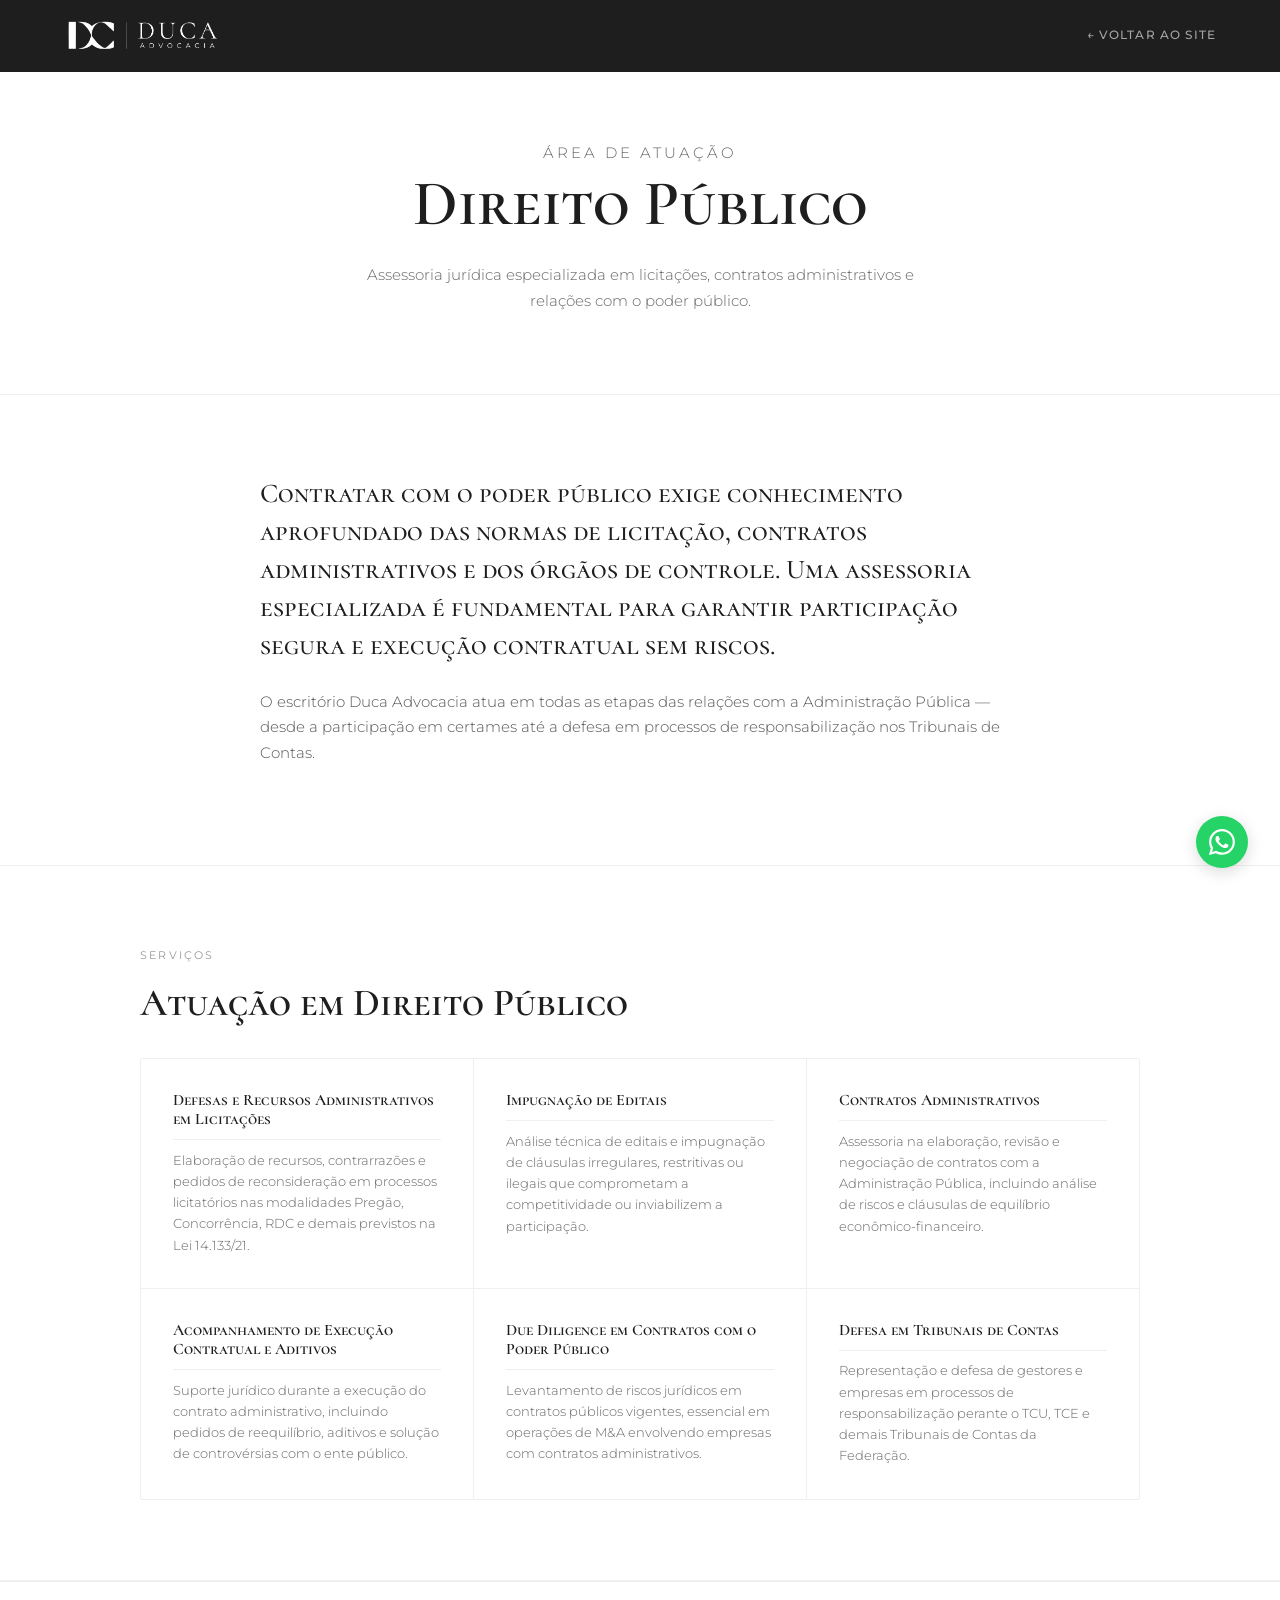
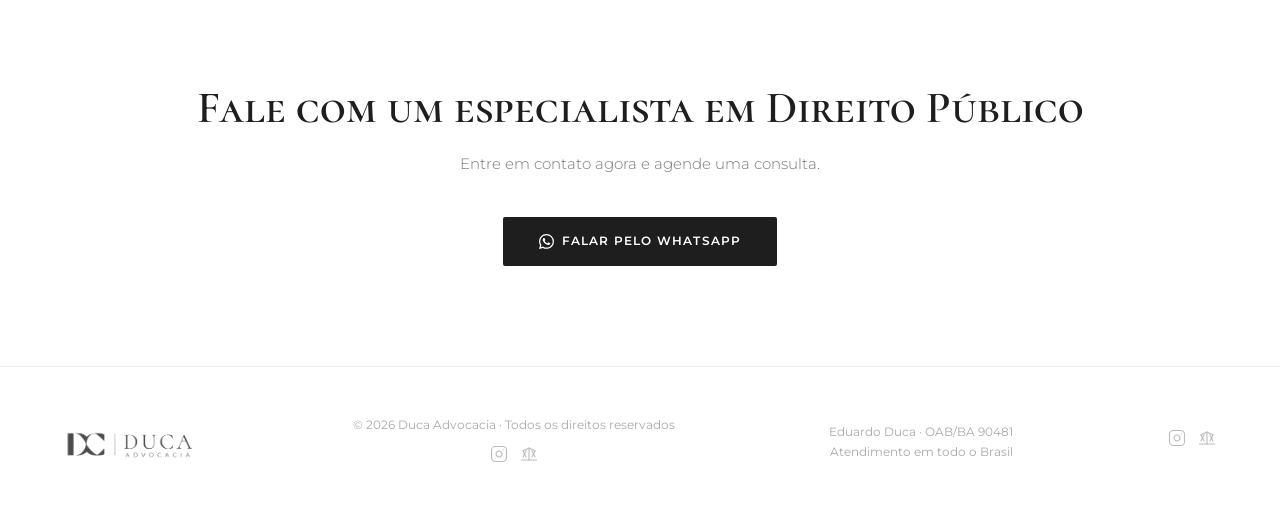
<file: publico.html>
<!DOCTYPE html>
<html lang="pt-BR">
<head>
  <meta charset="UTF-8" />
  <meta name="viewport" content="width=device-width, initial-scale=1.0" />
  <title>Direito Público | Duca Advocacia</title>
  <link rel="icon" href="assets/favicon.png" type="image/png" />
  <link rel="preconnect" href="https://fonts.googleapis.com" />
  <link rel="preconnect" href="https://fonts.gstatic.com" crossorigin />
  <link href="https://fonts.googleapis.com/css2?family=Cormorant+SC:wght@300;400;500;600;700&family=Montserrat:wght@300;400;500;600&display=swap" rel="stylesheet" />
  <link rel="stylesheet" href="area.css" />
  <!-- Google Tag Manager -->
  <script>(function(w,d,s,l,i){w[l]=w[l]||[];w[l].push({'gtm.start':
  new Date().getTime(),event:'gtm.js'});var f=d.getElementsByTagName(s)[0],
  j=d.createElement(s),dl=l!='dataLayer'?'&l='+l:'';j.async=true;j.src=
  'https://www.googletagmanager.com/gtm.js?id='+i+dl;f.parentNode.insertBefore(j,f);
  })(window,document,'script','dataLayer','GTM-5D6VWPMN');</script>
  <!-- End Google Tag Manager -->
  <!-- Microsoft Clarity -->
  <script type="text/javascript">
    (function(c,l,a,r,i,t,y){
        c[a]=c[a]||function(){(c[a].q=c[a].q||[]).push(arguments)};
        t=l.createElement(r);t.async=1;t.src="https://www.clarity.ms/tag/"+i;
        y=l.getElementsByTagName(r)[0];y.parentNode.insertBefore(t,y);
    })(window, document, "clarity", "script", "xftq97zt1z");
  </script>
  <!-- End Microsoft Clarity -->
</head>
<body>
  <!-- Google Tag Manager (noscript) -->
  <noscript><iframe src="https://www.googletagmanager.com/ns.html?id=GTM-5D6VWPMN"
  height="0" width="0" style="display:none;visibility:hidden"></iframe></noscript>
  <!-- End Google Tag Manager (noscript) -->

  <nav>
    <a href="index.html#hero" class="nav-logo"><img src="assets/logo-white.png" alt="Duca Advocacia" /></a>
    <a href="index.html#hero" class="nav-back">← Voltar ao site</a>
  </nav>

  <section class="area-hero">
    <p class="area-eyebrow">Área de Atuação</p>
    <h1>Direito Público</h1>
    <p>Assessoria jurídica especializada em licitações, contratos administrativos e relações com o poder público.</p>
  </section>

  <section class="area-intro">
    <div class="content-block">
      <p class="intro-lead">
        Contratar com o poder público exige conhecimento aprofundado das normas de licitação, contratos administrativos e dos órgãos de controle. Uma assessoria especializada é fundamental para garantir participação segura e execução contratual sem riscos.
      </p>
      <p class="block-text">
        O escritório Duca Advocacia atua em todas as etapas das relações com a Administração Pública — desde a participação em certames até a defesa em processos de responsabilização nos Tribunais de Contas.
      </p>
    </div>
  </section>

  <section class="area-services area-alt">
    <div class="content-block-wide">
      <p class="block-label">Serviços</p>
      <h2 class="block-title">Atuação em Direito Público</h2>
      <div class="services-grid">

        <div class="service-card">
          <h3>Defesas e Recursos Administrativos em Licitações</h3>
          <p>Elaboração de recursos, contrarrazões e pedidos de reconsideração em processos licitatórios nas modalidades Pregão, Concorrência, RDC e demais previstos na Lei 14.133/21.</p>
        </div>

        <div class="service-card">
          <h3>Impugnação de Editais</h3>
          <p>Análise técnica de editais e impugnação de cláusulas irregulares, restritivas ou ilegais que comprometam a competitividade ou inviabilizem a participação.</p>
        </div>

        <div class="service-card">
          <h3>Contratos Administrativos</h3>
          <p>Assessoria na elaboração, revisão e negociação de contratos com a Administração Pública, incluindo análise de riscos e cláusulas de equilíbrio econômico-financeiro.</p>
        </div>

        <div class="service-card">
          <h3>Acompanhamento de Execução Contratual e Aditivos</h3>
          <p>Suporte jurídico durante a execução do contrato administrativo, incluindo pedidos de reequilíbrio, aditivos e solução de controvérsias com o ente público.</p>
        </div>

        <div class="service-card">
          <h3>Due Diligence em Contratos com o Poder Público</h3>
          <p>Levantamento de riscos jurídicos em contratos públicos vigentes, essencial em operações de M&A envolvendo empresas com contratos administrativos.</p>
        </div>

        <div class="service-card">
          <h3>Defesa em Tribunais de Contas</h3>
          <p>Representação e defesa de gestores e empresas em processos de responsabilização perante o TCU, TCE e demais Tribunais de Contas da Federação.</p>
        </div>

      </div>
    </div>
  </section>

  <!-- ARTIGOS E MÍDIA: descomente e adicione cards para artigos sobre Direito Público
  <section class="area-artigos">
    <div class="content-block-wide">
      <p class="block-label">Artigos e Mídia</p>
      <h2 class="block-title">Conteúdo sobre Direito Público</h2>
      <div class="artigos-area-grid">

        <a href="URL_DO_ARTIGO" target="_blank" rel="noopener" class="artigo-card">
          <span class="artigo-area-tag">Direito Público</span>
          <h3>Título do Artigo</h3>
          <p>Resumo do artigo.</p>
          <span class="artigo-link">Ler artigo →</span>
        </a>

      </div>
    </div>
  </section>
  -->

  <section class="area-cta">
    <h2>Fale com um especialista em Direito Público</h2>
    <p>Entre em contato agora e agende uma consulta.</p>
    <a href="https://wa.me/5577991268249?text=Ol%C3%A1%2C%20Dr.%20Duca!%20Encontrei%20seu%20contato%20e%20gostaria%20de%20agendar%20uma%20conversa%20sobre%20uma%20quest%C3%A3o%20jur%C3%ADdica" target="_blank" class="btn btn-dark">
      <svg xmlns="http://www.w3.org/2000/svg" width="15" height="15" fill="currentColor" viewBox="0 0 16 16"><path d="M13.601 2.326A7.85 7.85 0 0 0 7.994 0C3.627 0 .068 3.558.064 7.926c0 1.399.366 2.76 1.057 3.965L0 16l4.204-1.102a7.9 7.9 0 0 0 3.79.965h.004c4.368 0 7.926-3.558 7.93-7.93A7.9 7.9 0 0 0 13.6 2.326zM7.994 14.521a6.6 6.6 0 0 1-3.356-.92l-.24-.144-2.494.654.666-2.433-.156-.251a6.56 6.56 0 0 1-1.007-3.505c0-3.626 2.957-6.584 6.591-6.584a6.56 6.56 0 0 1 4.66 1.931 6.56 6.56 0 0 1 1.928 4.66c-.004 3.639-2.961 6.592-6.592 6.592m3.615-4.934c-.197-.099-1.17-.578-1.353-.646-.182-.065-.315-.099-.445.099-.133.197-.513.646-.627.775-.114.133-.232.148-.43.05-.197-.1-.836-.308-1.592-.985-.59-.525-.985-1.175-1.103-1.372-.114-.198-.011-.304.088-.403.087-.088.197-.232.296-.346.1-.114.133-.198.198-.33.065-.134.034-.248-.015-.347-.05-.099-.445-1.076-.612-1.47-.16-.389-.323-.335-.445-.34-.114-.007-.247-.007-.38-.007a.73.73 0 0 0-.529.247c-.182.198-.691.677-.691 1.654s.71 1.916.81 2.049c.098.133 1.394 2.132 3.383 2.992.47.205.84.326 1.129.418.475.152.904.129 1.246.08.38-.058 1.171-.48 1.338-.943.164-.464.164-.86.114-.943-.049-.084-.182-.133-.38-.232"/></svg>
      Falar pelo WhatsApp
    </a>
  </section>

  <footer>
    <img src="assets/logo.png" alt="Duca Advocacia" />
        <div class="footer-info">
      <span>&copy; 2026 Duca Advocacia · Todos os direitos reservados</span>
      <div class="footer-social"><a href="https://www.instagram.com/ducaadvocacia?igsh=MnBmbzN5dDZ4cjBn" target="_blank" rel="noopener" title="Instagram"><svg xmlns="http://www.w3.org/2000/svg" width="18" height="18" viewBox="0 0 24 24" fill="none" stroke="currentColor" stroke-width="1.5" stroke-linecap="round" stroke-linejoin="round"><rect x="2" y="2" width="20" height="20" rx="5" ry="5"/><path d="M16 11.37A4 4 0 1 1 12.63 8 4 4 0 0 1 16 11.37z"/><line x1="17.5" y1="6.5" x2="17.51" y2="6.5"/></svg></a>
        <a href="https://carloseduardo-tduca106752.jusbrasil.com.br/" target="_blank" rel="noopener" title="JusBrasil">
          <svg xmlns="http://www.w3.org/2000/svg" width="18" height="18" viewBox="0 0 24 24" fill="none" stroke="currentColor" stroke-width="1.5" stroke-linecap="round" stroke-linejoin="round"><path d="M2 20h20"/><path d="M12 4v16"/><path d="M4 8l8-4 8 4"/><path d="M4 8l4 8"/><path d="M8 8l-4 8"/><path d="M16 8l4 8"/><path d="M20 8l-4 8"/></svg>
        </a></div>
    </div>
    <div class="footer-oab">Eduardo Duca · OAB/BA 90481<br>Atendimento em todo o Brasil</div><div class="footer-social"><a href="https://www.instagram.com/ducaadvocacia?igsh=MnBmbzN5dDZ4cjBn" target="_blank" rel="noopener" title="Instagram"><svg xmlns="http://www.w3.org/2000/svg" width="18" height="18" viewBox="0 0 24 24" fill="none" stroke="currentColor" stroke-width="1.5" stroke-linecap="round" stroke-linejoin="round"><rect x="2" y="2" width="20" height="20" rx="5" ry="5"/><path d="M16 11.37A4 4 0 1 1 12.63 8 4 4 0 0 1 16 11.37z"/><line x1="17.5" y1="6.5" x2="17.51" y2="6.5"/></svg></a>
        <a href="https://carloseduardo-tduca106752.jusbrasil.com.br/" target="_blank" rel="noopener" title="JusBrasil">
          <svg xmlns="http://www.w3.org/2000/svg" width="18" height="18" viewBox="0 0 24 24" fill="none" stroke="currentColor" stroke-width="1.5" stroke-linecap="round" stroke-linejoin="round"><path d="M2 20h20"/><path d="M12 4v16"/><path d="M4 8l8-4 8 4"/><path d="M4 8l4 8"/><path d="M8 8l-4 8"/><path d="M16 8l4 8"/><path d="M20 8l-4 8"/></svg>
        </a></div></div>
  </footer>

  <a href="https://wa.me/5577991268249?text=Ol%C3%A1%2C%20Dr.%20Duca!%20Encontrei%20seu%20contato%20e%20gostaria%20de%20agendar%20uma%20conversa%20sobre%20uma%20quest%C3%A3o%20jur%C3%ADdica" target="_blank" class="whatsapp-float">
    <svg xmlns="http://www.w3.org/2000/svg" viewBox="0 0 16 16" fill="white"><path d="M13.601 2.326A7.85 7.85 0 0 0 7.994 0C3.627 0 .068 3.558.064 7.926c0 1.399.366 2.76 1.057 3.965L0 16l4.204-1.102a7.9 7.9 0 0 0 3.79.965h.004c4.368 0 7.926-3.558 7.93-7.93A7.9 7.9 0 0 0 13.6 2.326zM7.994 14.521a6.6 6.6 0 0 1-3.356-.92l-.24-.144-2.494.654.666-2.433-.156-.251a6.56 6.56 0 0 1-1.007-3.505c0-3.626 2.957-6.584 6.591-6.584a6.56 6.56 0 0 1 4.66 1.931 6.56 6.56 0 0 1 1.928 4.66c-.004 3.639-2.961 6.592-6.592 6.592m3.615-4.934c-.197-.099-1.17-.578-1.353-.646-.182-.065-.315-.099-.445.099-.133.197-.513.646-.627.775-.114.133-.232.148-.43.05-.197-.1-.836-.308-1.592-.985-.59-.525-.985-1.175-1.103-1.372-.114-.198-.011-.304.088-.403.087-.088.197-.232.296-.346.1-.114.133-.198.198-.33.065-.134.034-.248-.015-.347-.05-.099-.445-1.076-.612-1.47-.16-.389-.323-.335-.445-.34-.114-.007-.247-.007-.38-.007a.73.73 0 0 0-.529.247c-.182.198-.691.677-.691 1.654s.71 1.916.81 2.049c.098.133 1.394 2.132 3.383 2.992.47.205.84.326 1.129.418.475.152.904.129 1.246.08.38-.058 1.171-.48 1.338-.943.164-.464.164-.86.114-.943-.049-.084-.182-.133-.38-.232"/></svg>
  </a>

</body>
</html>
</file>
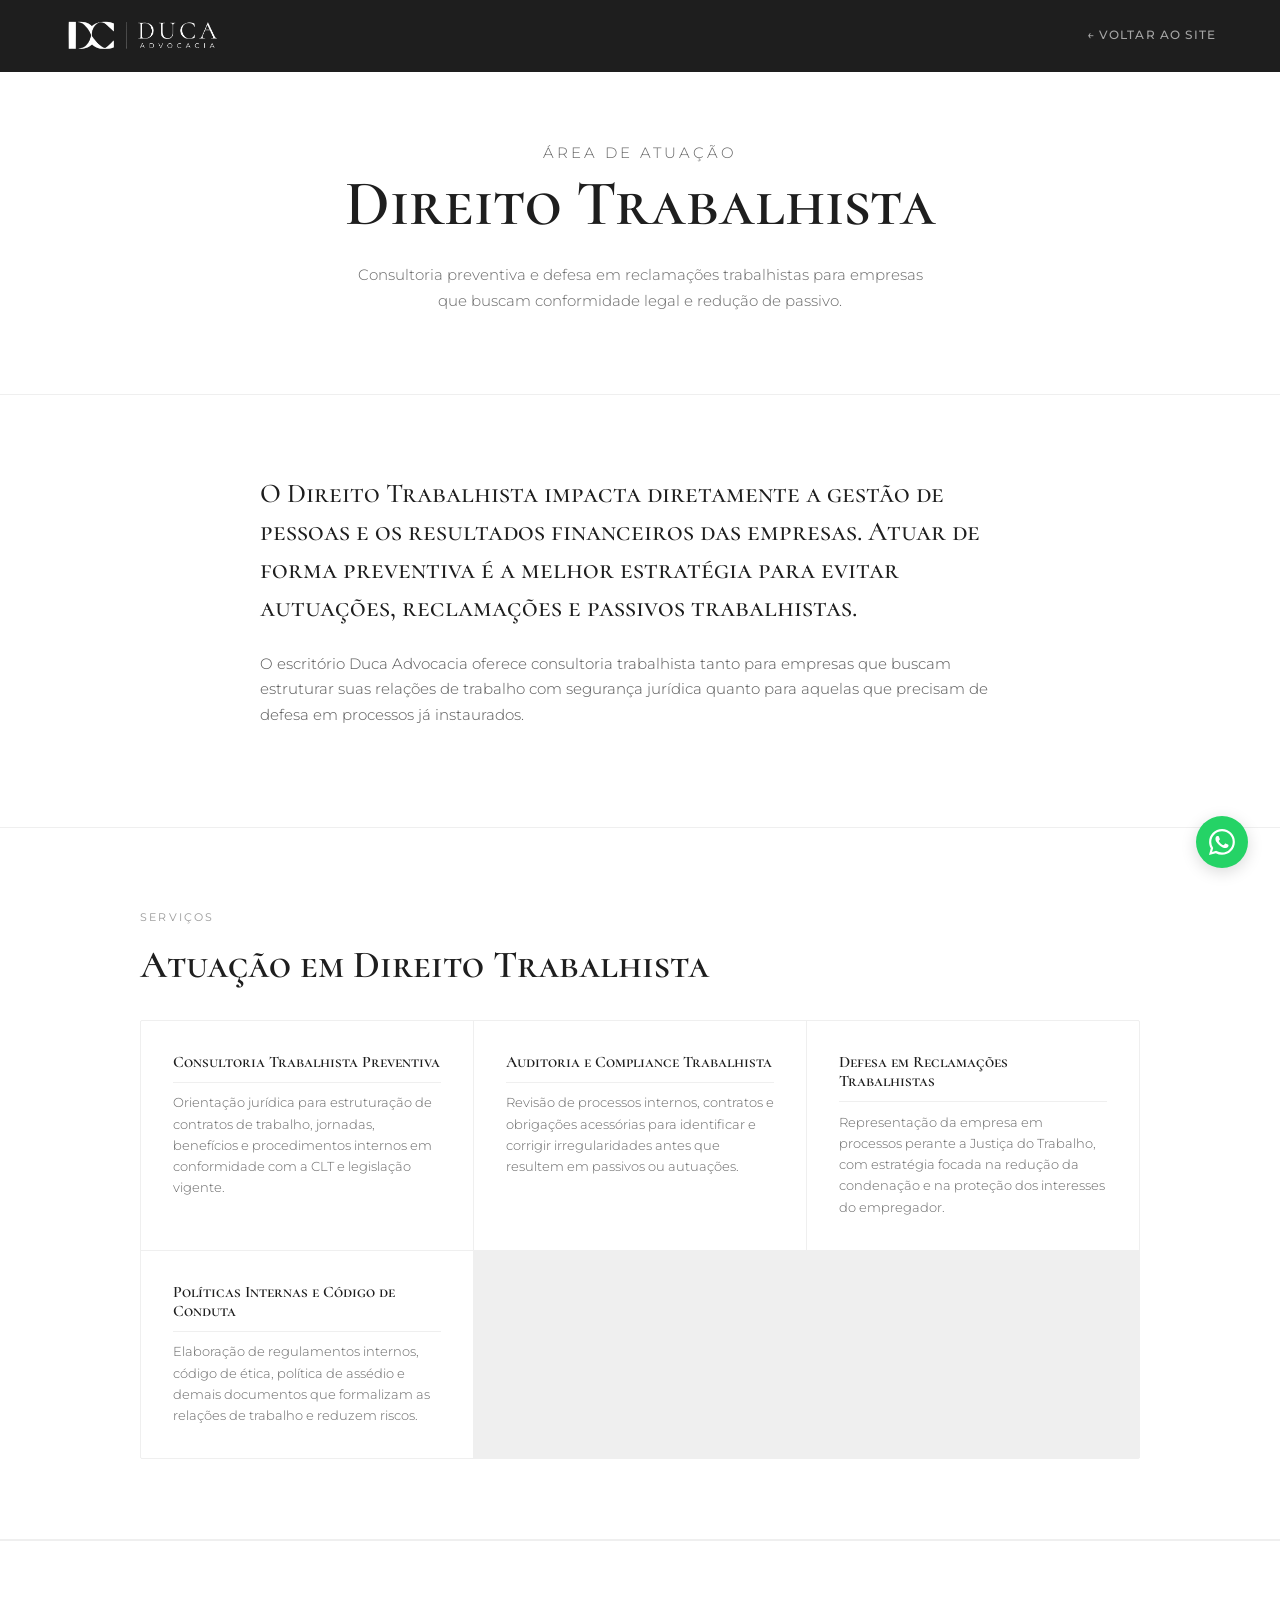
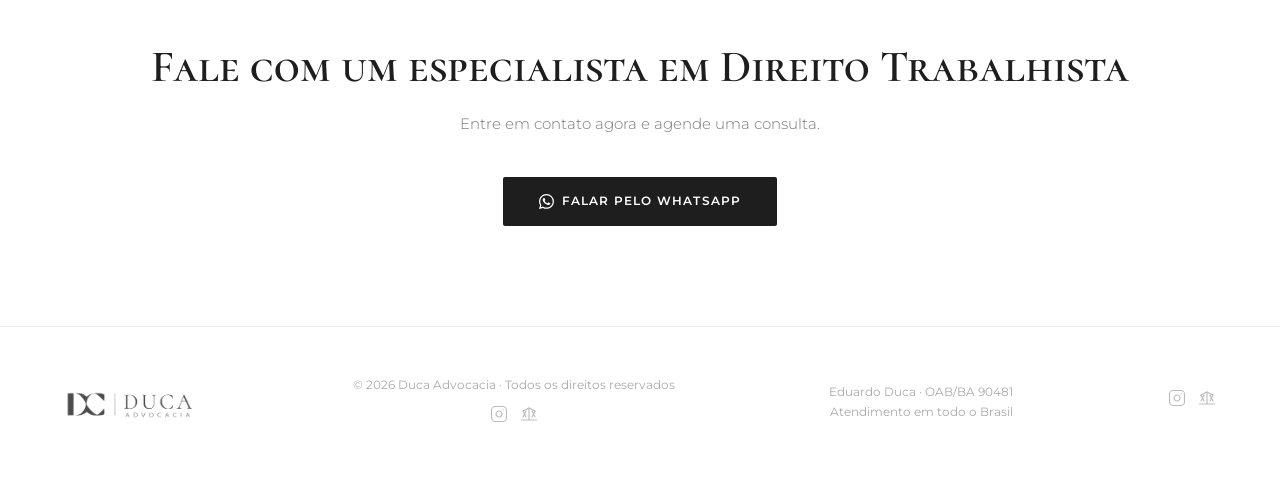
<file: trabalhista.html>
<!DOCTYPE html>
<html lang="pt-BR">
<head>
  <meta charset="UTF-8" />
  <meta name="viewport" content="width=device-width, initial-scale=1.0" />
  <title>Direito Trabalhista | Duca Advocacia</title>
  <link rel="icon" href="assets/favicon.png" type="image/png" />
  <link rel="preconnect" href="https://fonts.googleapis.com" />
  <link rel="preconnect" href="https://fonts.gstatic.com" crossorigin />
  <link href="https://fonts.googleapis.com/css2?family=Cormorant+SC:wght@300;400;500;600;700&family=Montserrat:wght@300;400;500;600&display=swap" rel="stylesheet" />
  <link rel="stylesheet" href="area.css" />
  <!-- Google Tag Manager -->
  <script>(function(w,d,s,l,i){w[l]=w[l]||[];w[l].push({'gtm.start':
  new Date().getTime(),event:'gtm.js'});var f=d.getElementsByTagName(s)[0],
  j=d.createElement(s),dl=l!='dataLayer'?'&l='+l:'';j.async=true;j.src=
  'https://www.googletagmanager.com/gtm.js?id='+i+dl;f.parentNode.insertBefore(j,f);
  })(window,document,'script','dataLayer','GTM-5D6VWPMN');</script>
  <!-- End Google Tag Manager -->
  <!-- Microsoft Clarity -->
  <script type="text/javascript">
    (function(c,l,a,r,i,t,y){
        c[a]=c[a]||function(){(c[a].q=c[a].q||[]).push(arguments)};
        t=l.createElement(r);t.async=1;t.src="https://www.clarity.ms/tag/"+i;
        y=l.getElementsByTagName(r)[0];y.parentNode.insertBefore(t,y);
    })(window, document, "clarity", "script", "xftq97zt1z");
  </script>
  <!-- End Microsoft Clarity -->
</head>
<body>
  <!-- Google Tag Manager (noscript) -->
  <noscript><iframe src="https://www.googletagmanager.com/ns.html?id=GTM-5D6VWPMN"
  height="0" width="0" style="display:none;visibility:hidden"></iframe></noscript>
  <!-- End Google Tag Manager (noscript) -->

  <nav>
    <a href="index.html#hero" class="nav-logo"><img src="assets/logo-white.png" alt="Duca Advocacia" /></a>
    <a href="index.html#hero" class="nav-back">← Voltar ao site</a>
  </nav>

  <section class="area-hero">
    <p class="area-eyebrow">Área de Atuação</p>
    <h1>Direito Trabalhista</h1>
    <p>Consultoria preventiva e defesa em reclamações trabalhistas para empresas que buscam conformidade legal e redução de passivo.</p>
  </section>

  <section class="area-intro">
    <div class="content-block">
      <p class="intro-lead">
        O Direito Trabalhista impacta diretamente a gestão de pessoas e os resultados financeiros das empresas. Atuar de forma preventiva é a melhor estratégia para evitar autuações, reclamações e passivos trabalhistas.
      </p>
      <p class="block-text">
        O escritório Duca Advocacia oferece consultoria trabalhista tanto para empresas que buscam estruturar suas relações de trabalho com segurança jurídica quanto para aquelas que precisam de defesa em processos já instaurados.
      </p>
    </div>
  </section>

  <section class="area-services area-alt">
    <div class="content-block-wide">
      <p class="block-label">Serviços</p>
      <h2 class="block-title">Atuação em Direito Trabalhista</h2>
      <div class="services-grid">

        <div class="service-card">
          <h3>Consultoria Trabalhista Preventiva</h3>
          <p>Orientação jurídica para estruturação de contratos de trabalho, jornadas, benefícios e procedimentos internos em conformidade com a CLT e legislação vigente.</p>
        </div>

        <div class="service-card">
          <h3>Auditoria e Compliance Trabalhista</h3>
          <p>Revisão de processos internos, contratos e obrigações acessórias para identificar e corrigir irregularidades antes que resultem em passivos ou autuações.</p>
        </div>

        <div class="service-card">
          <h3>Defesa em Reclamações Trabalhistas</h3>
          <p>Representação da empresa em processos perante a Justiça do Trabalho, com estratégia focada na redução da condenação e na proteção dos interesses do empregador.</p>
        </div>

        <div class="service-card">
          <h3>Políticas Internas e Código de Conduta</h3>
          <p>Elaboração de regulamentos internos, código de ética, política de assédio e demais documentos que formalizam as relações de trabalho e reduzem riscos.</p>
        </div>

      </div>
    </div>
  </section>

  <!-- ARTIGOS E MÍDIA: descomente e adicione cards para artigos sobre Direito Trabalhista
  <section class="area-artigos">
    <div class="content-block-wide">
      <p class="block-label">Artigos e Mídia</p>
      <h2 class="block-title">Conteúdo sobre Direito Trabalhista</h2>
      <div class="artigos-area-grid">

        <a href="URL_DO_ARTIGO" target="_blank" rel="noopener" class="artigo-card">
          <span class="artigo-area-tag">Direito Trabalhista</span>
          <h3>Título do Artigo</h3>
          <p>Resumo do artigo.</p>
          <span class="artigo-link">Ler artigo →</span>
        </a>

      </div>
    </div>
  </section>
  -->

  <section class="area-cta">
    <h2>Fale com um especialista em Direito Trabalhista</h2>
    <p>Entre em contato agora e agende uma consulta.</p>
    <a href="https://wa.me/5577991268249?text=Ol%C3%A1%2C%20Dr.%20Duca!%20Encontrei%20seu%20contato%20e%20gostaria%20de%20agendar%20uma%20conversa%20sobre%20uma%20quest%C3%A3o%20jur%C3%ADdica" target="_blank" class="btn btn-dark">
      <svg xmlns="http://www.w3.org/2000/svg" width="15" height="15" fill="currentColor" viewBox="0 0 16 16"><path d="M13.601 2.326A7.85 7.85 0 0 0 7.994 0C3.627 0 .068 3.558.064 7.926c0 1.399.366 2.76 1.057 3.965L0 16l4.204-1.102a7.9 7.9 0 0 0 3.79.965h.004c4.368 0 7.926-3.558 7.93-7.93A7.9 7.9 0 0 0 13.6 2.326zM7.994 14.521a6.6 6.6 0 0 1-3.356-.92l-.24-.144-2.494.654.666-2.433-.156-.251a6.56 6.56 0 0 1-1.007-3.505c0-3.626 2.957-6.584 6.591-6.584a6.56 6.56 0 0 1 4.66 1.931 6.56 6.56 0 0 1 1.928 4.66c-.004 3.639-2.961 6.592-6.592 6.592m3.615-4.934c-.197-.099-1.17-.578-1.353-.646-.182-.065-.315-.099-.445.099-.133.197-.513.646-.627.775-.114.133-.232.148-.43.05-.197-.1-.836-.308-1.592-.985-.59-.525-.985-1.175-1.103-1.372-.114-.198-.011-.304.088-.403.087-.088.197-.232.296-.346.1-.114.133-.198.198-.33.065-.134.034-.248-.015-.347-.05-.099-.445-1.076-.612-1.47-.16-.389-.323-.335-.445-.34-.114-.007-.247-.007-.38-.007a.73.73 0 0 0-.529.247c-.182.198-.691.677-.691 1.654s.71 1.916.81 2.049c.098.133 1.394 2.132 3.383 2.992.47.205.84.326 1.129.418.475.152.904.129 1.246.08.38-.058 1.171-.48 1.338-.943.164-.464.164-.86.114-.943-.049-.084-.182-.133-.38-.232"/></svg>
      Falar pelo WhatsApp
    </a>
  </section>

  <footer>
    <img src="assets/logo.png" alt="Duca Advocacia" />
        <div class="footer-info">
      <span>&copy; 2026 Duca Advocacia · Todos os direitos reservados</span>
      <div class="footer-social"><a href="https://www.instagram.com/ducaadvocacia?igsh=MnBmbzN5dDZ4cjBn" target="_blank" rel="noopener" title="Instagram"><svg xmlns="http://www.w3.org/2000/svg" width="18" height="18" viewBox="0 0 24 24" fill="none" stroke="currentColor" stroke-width="1.5" stroke-linecap="round" stroke-linejoin="round"><rect x="2" y="2" width="20" height="20" rx="5" ry="5"/><path d="M16 11.37A4 4 0 1 1 12.63 8 4 4 0 0 1 16 11.37z"/><line x1="17.5" y1="6.5" x2="17.51" y2="6.5"/></svg></a>
        <a href="https://carloseduardo-tduca106752.jusbrasil.com.br/" target="_blank" rel="noopener" title="JusBrasil">
          <svg xmlns="http://www.w3.org/2000/svg" width="18" height="18" viewBox="0 0 24 24" fill="none" stroke="currentColor" stroke-width="1.5" stroke-linecap="round" stroke-linejoin="round"><path d="M2 20h20"/><path d="M12 4v16"/><path d="M4 8l8-4 8 4"/><path d="M4 8l4 8"/><path d="M8 8l-4 8"/><path d="M16 8l4 8"/><path d="M20 8l-4 8"/></svg>
        </a></div>
    </div>
    <div class="footer-oab">Eduardo Duca · OAB/BA 90481<br>Atendimento em todo o Brasil</div><div class="footer-social"><a href="https://www.instagram.com/ducaadvocacia?igsh=MnBmbzN5dDZ4cjBn" target="_blank" rel="noopener" title="Instagram"><svg xmlns="http://www.w3.org/2000/svg" width="18" height="18" viewBox="0 0 24 24" fill="none" stroke="currentColor" stroke-width="1.5" stroke-linecap="round" stroke-linejoin="round"><rect x="2" y="2" width="20" height="20" rx="5" ry="5"/><path d="M16 11.37A4 4 0 1 1 12.63 8 4 4 0 0 1 16 11.37z"/><line x1="17.5" y1="6.5" x2="17.51" y2="6.5"/></svg></a>
        <a href="https://carloseduardo-tduca106752.jusbrasil.com.br/" target="_blank" rel="noopener" title="JusBrasil">
          <svg xmlns="http://www.w3.org/2000/svg" width="18" height="18" viewBox="0 0 24 24" fill="none" stroke="currentColor" stroke-width="1.5" stroke-linecap="round" stroke-linejoin="round"><path d="M2 20h20"/><path d="M12 4v16"/><path d="M4 8l8-4 8 4"/><path d="M4 8l4 8"/><path d="M8 8l-4 8"/><path d="M16 8l4 8"/><path d="M20 8l-4 8"/></svg>
        </a></div></div>
  </footer>

  <a href="https://wa.me/5577991268249?text=Ol%C3%A1%2C%20Dr.%20Duca!%20Encontrei%20seu%20contato%20e%20gostaria%20de%20agendar%20uma%20conversa%20sobre%20uma%20quest%C3%A3o%20jur%C3%ADdica" target="_blank" class="whatsapp-float">
    <svg xmlns="http://www.w3.org/2000/svg" viewBox="0 0 16 16" fill="white"><path d="M13.601 2.326A7.85 7.85 0 0 0 7.994 0C3.627 0 .068 3.558.064 7.926c0 1.399.366 2.76 1.057 3.965L0 16l4.204-1.102a7.9 7.9 0 0 0 3.79.965h.004c4.368 0 7.926-3.558 7.93-7.93A7.9 7.9 0 0 0 13.6 2.326zM7.994 14.521a6.6 6.6 0 0 1-3.356-.92l-.24-.144-2.494.654.666-2.433-.156-.251a6.56 6.56 0 0 1-1.007-3.505c0-3.626 2.957-6.584 6.591-6.584a6.56 6.56 0 0 1 4.66 1.931 6.56 6.56 0 0 1 1.928 4.66c-.004 3.639-2.961 6.592-6.592 6.592m3.615-4.934c-.197-.099-1.17-.578-1.353-.646-.182-.065-.315-.099-.445.099-.133.197-.513.646-.627.775-.114.133-.232.148-.43.05-.197-.1-.836-.308-1.592-.985-.59-.525-.985-1.175-1.103-1.372-.114-.198-.011-.304.088-.403.087-.088.197-.232.296-.346.1-.114.133-.198.198-.33.065-.134.034-.248-.015-.347-.05-.099-.445-1.076-.612-1.47-.16-.389-.323-.335-.445-.34-.114-.007-.247-.007-.38-.007a.73.73 0 0 0-.529.247c-.182.198-.691.677-.691 1.654s.71 1.916.81 2.049c.098.133 1.394 2.132 3.383 2.992.47.205.84.326 1.129.418.475.152.904.129 1.246.08.38-.058 1.171-.48 1.338-.943.164-.464.164-.86.114-.943-.049-.084-.182-.133-.38-.232"/></svg>
  </a>

</body>
</html>
</file>
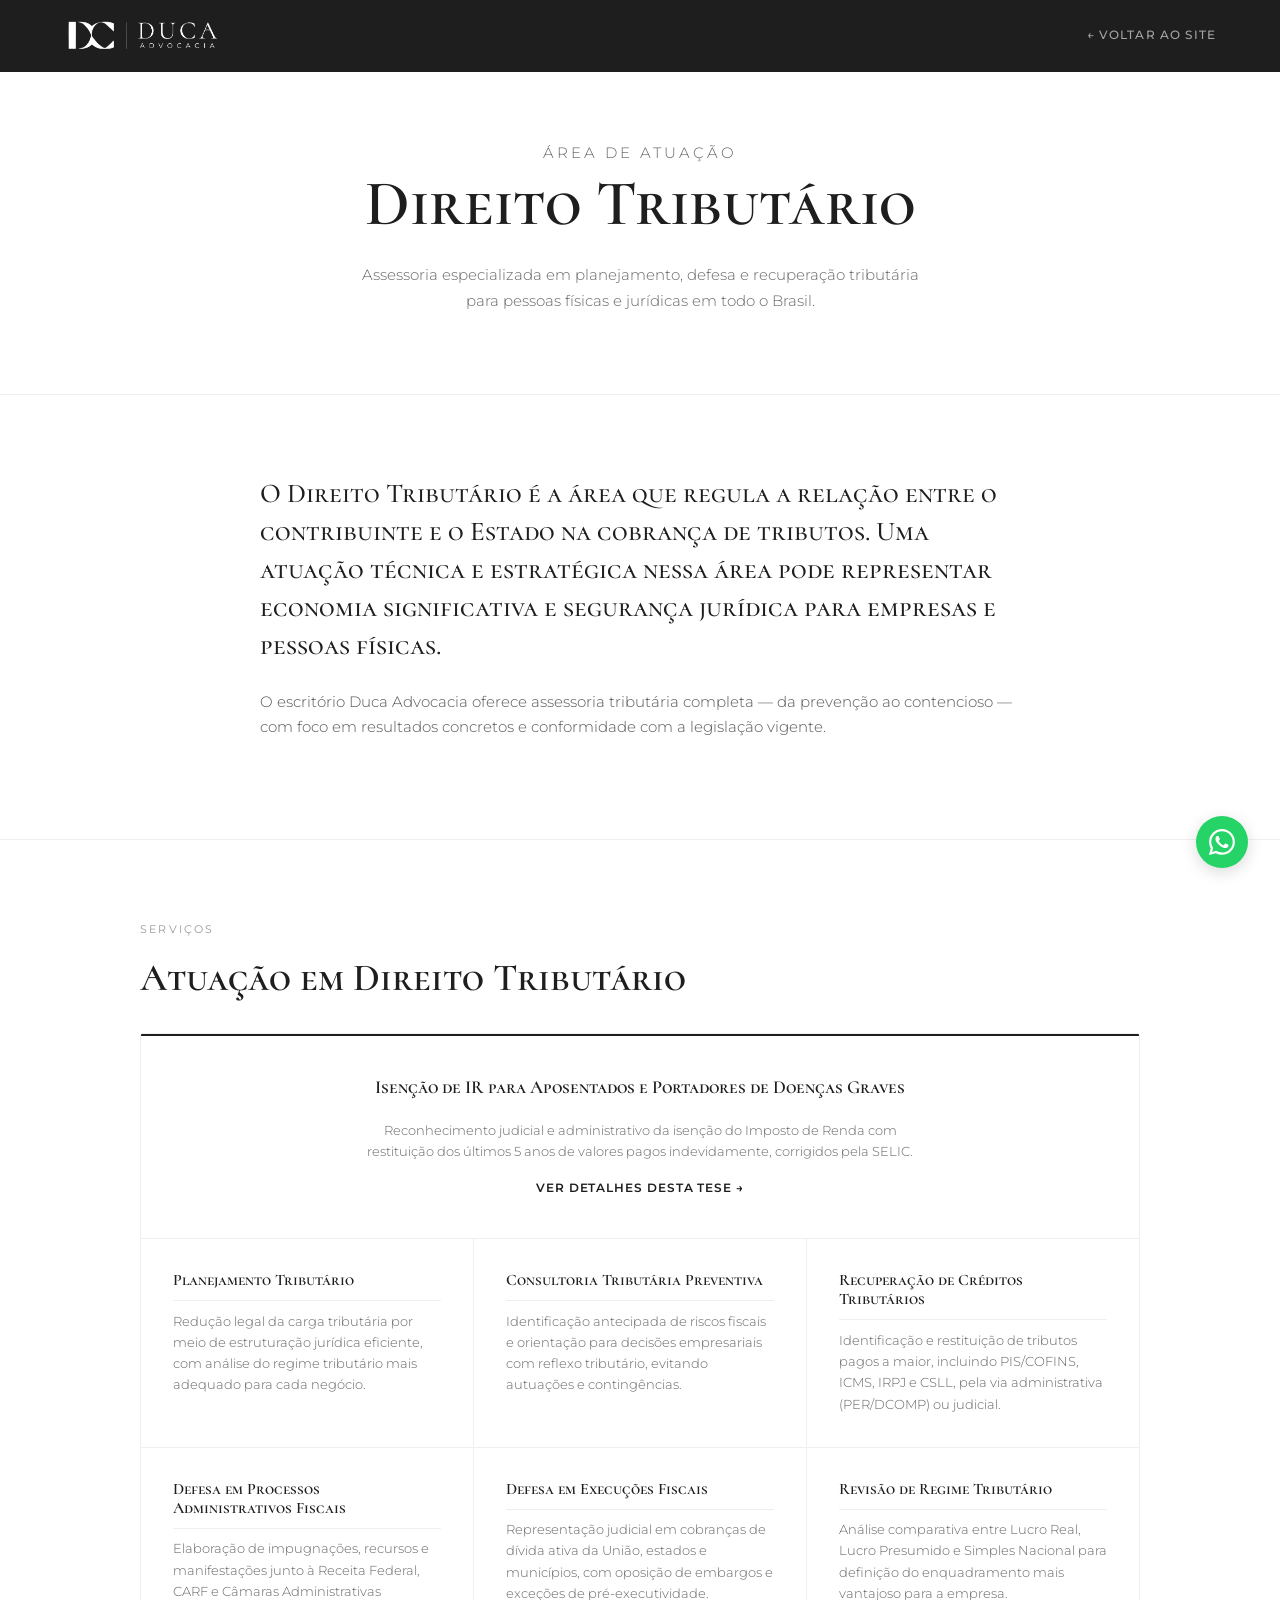
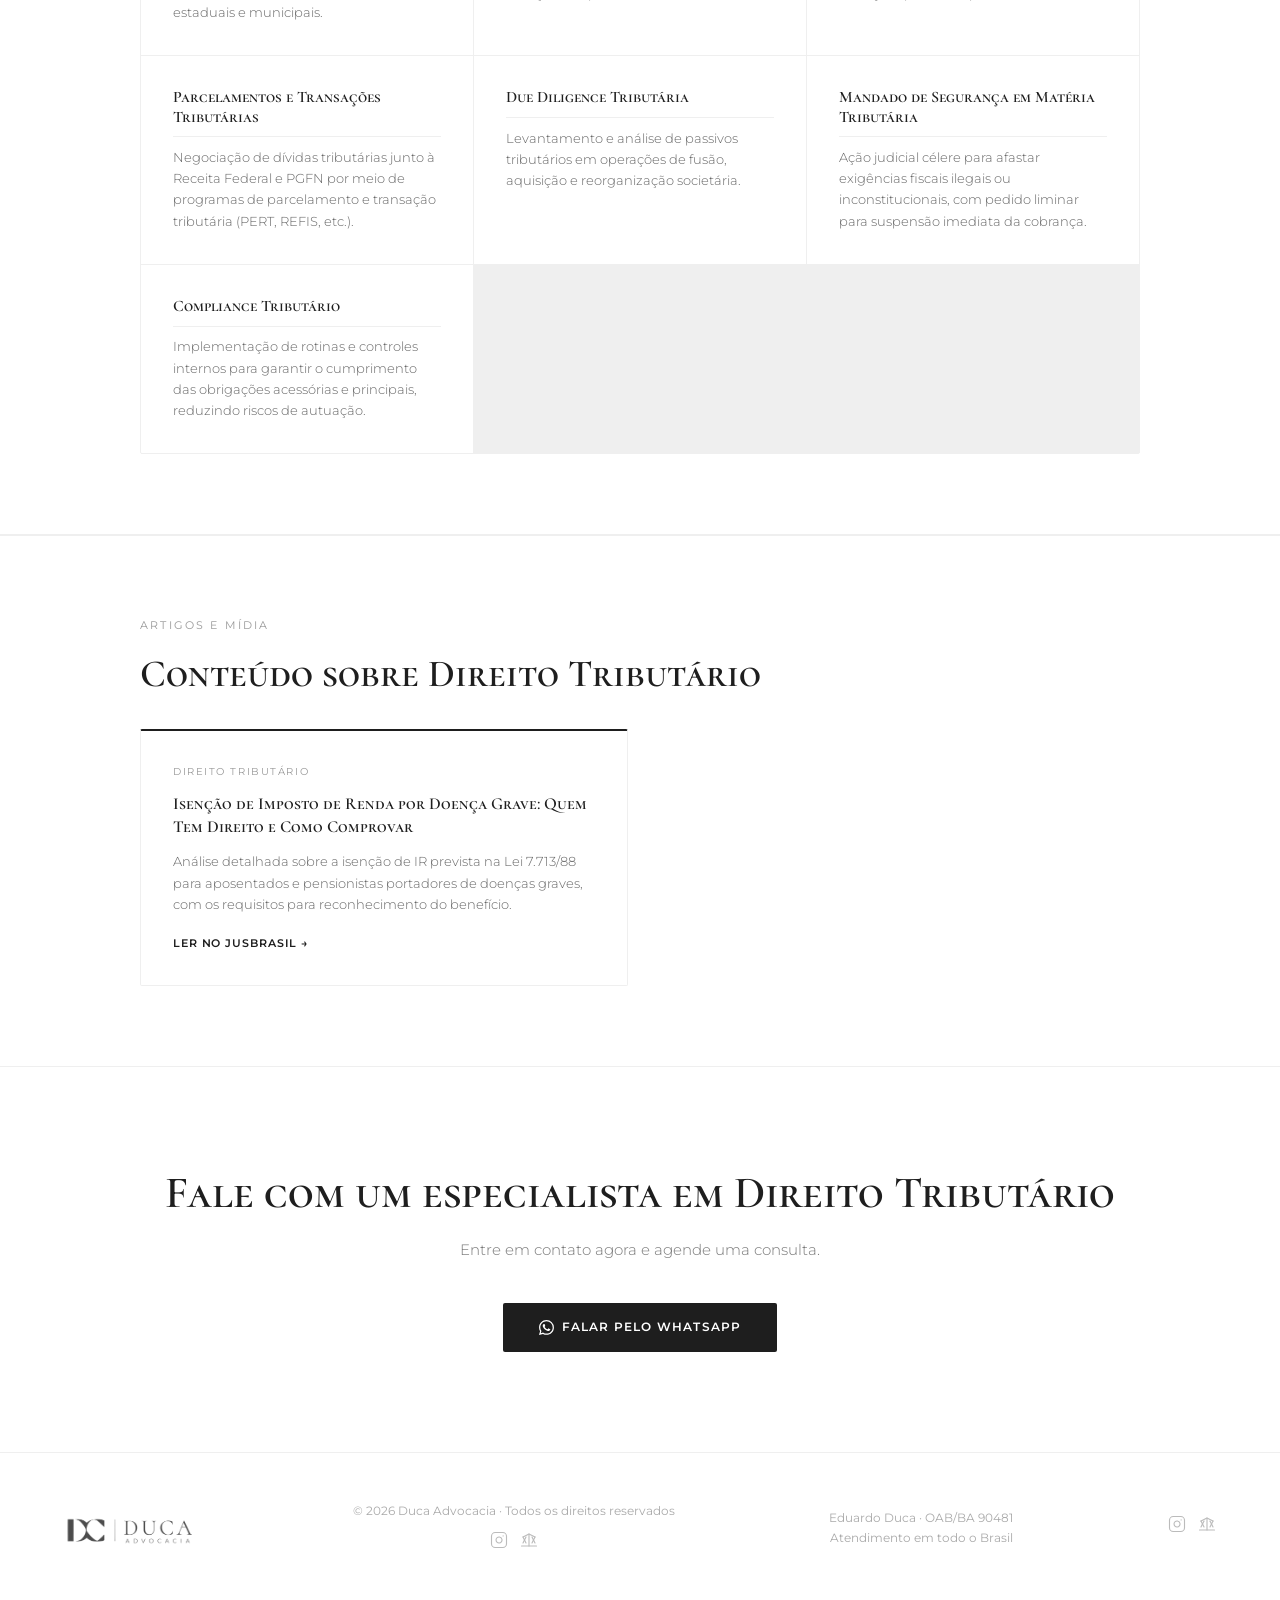
<file: tributario.html>
<!DOCTYPE html>
<html lang="pt-BR">
<head>
  <meta charset="UTF-8" />
  <meta name="viewport" content="width=device-width, initial-scale=1.0" />
  <title>Direito Tributário | Duca Advocacia</title>
  <link rel="icon" href="assets/favicon.png" type="image/png" />
  <link rel="preconnect" href="https://fonts.googleapis.com" />
  <link rel="preconnect" href="https://fonts.gstatic.com" crossorigin />
  <link href="https://fonts.googleapis.com/css2?family=Cormorant+SC:wght@300;400;500;600;700&family=Montserrat:wght@300;400;500;600&display=swap" rel="stylesheet" />
  <link rel="stylesheet" href="area.css" />
  <!-- Google Tag Manager -->
  <script>(function(w,d,s,l,i){w[l]=w[l]||[];w[l].push({'gtm.start':
  new Date().getTime(),event:'gtm.js'});var f=d.getElementsByTagName(s)[0],
  j=d.createElement(s),dl=l!='dataLayer'?'&l='+l:'';j.async=true;j.src=
  'https://www.googletagmanager.com/gtm.js?id='+i+dl;f.parentNode.insertBefore(j,f);
  })(window,document,'script','dataLayer','GTM-5D6VWPMN');</script>
  <!-- End Google Tag Manager -->
  <!-- Microsoft Clarity -->
  <script type="text/javascript">
    (function(c,l,a,r,i,t,y){
        c[a]=c[a]||function(){(c[a].q=c[a].q||[]).push(arguments)};
        t=l.createElement(r);t.async=1;t.src="https://www.clarity.ms/tag/"+i;
        y=l.getElementsByTagName(r)[0];y.parentNode.insertBefore(t,y);
    })(window, document, "clarity", "script", "xftq97zt1z");
  </script>
  <!-- End Microsoft Clarity -->
</head>
<body>
  <!-- Google Tag Manager (noscript) -->
  <noscript><iframe src="https://www.googletagmanager.com/ns.html?id=GTM-5D6VWPMN"
  height="0" width="0" style="display:none;visibility:hidden"></iframe></noscript>
  <!-- End Google Tag Manager (noscript) -->

  <nav>
    <a href="index.html#hero" class="nav-logo"><img src="assets/logo-white.png" alt="Duca Advocacia" /></a>
    <a href="index.html#hero" class="nav-back">← Voltar ao site</a>
  </nav>

  <section class="area-hero">
    <p class="area-eyebrow">Área de Atuação</p>
    <h1>Direito Tributário</h1>
    <p>Assessoria especializada em planejamento, defesa e recuperação tributária para pessoas físicas e jurídicas em todo o Brasil.</p>
  </section>

  <section class="area-intro">
    <div class="content-block">
      <p class="intro-lead">
        O Direito Tributário é a área que regula a relação entre o contribuinte e o Estado na cobrança de tributos. Uma atuação técnica e estratégica nessa área pode representar economia significativa e segurança jurídica para empresas e pessoas físicas.
      </p>
      <p class="block-text">
        O escritório Duca Advocacia oferece assessoria tributária completa — da prevenção ao contencioso — com foco em resultados concretos e conformidade com a legislação vigente.
      </p>
    </div>
  </section>

  <section class="area-services area-alt">
    <div class="content-block-wide">
      <p class="block-label">Serviços</p>
      <h2 class="block-title">Atuação em Direito Tributário</h2>
      <div class="services-grid">

        <div class="service-card destaque-service">
          <h3>Isenção de IR para Aposentados e Portadores de Doenças Graves</h3>
          <p>Reconhecimento judicial e administrativo da isenção do Imposto de Renda com restituição dos últimos 5 anos de valores pagos indevidamente, corrigidos pela SELIC.</p>
          <a href="isencao-ir.html" class="service-link">Ver detalhes desta tese →</a>
        </div>
        <!-- destaque-service é centralizado via CSS -->

        <div class="service-card">
          <h3>Planejamento Tributário</h3>
          <p>Redução legal da carga tributária por meio de estruturação jurídica eficiente, com análise do regime tributário mais adequado para cada negócio.</p>
        </div>

        <div class="service-card">
          <h3>Consultoria Tributária Preventiva</h3>
          <p>Identificação antecipada de riscos fiscais e orientação para decisões empresariais com reflexo tributário, evitando autuações e contingências.</p>
        </div>

        <div class="service-card">
          <h3>Recuperação de Créditos Tributários</h3>
          <p>Identificação e restituição de tributos pagos a maior, incluindo PIS/COFINS, ICMS, IRPJ e CSLL, pela via administrativa (PER/DCOMP) ou judicial.</p>
        </div>

        <div class="service-card">
          <h3>Defesa em Processos Administrativos Fiscais</h3>
          <p>Elaboração de impugnações, recursos e manifestações junto à Receita Federal, CARF e Câmaras Administrativas estaduais e municipais.</p>
        </div>

        <div class="service-card">
          <h3>Defesa em Execuções Fiscais</h3>
          <p>Representação judicial em cobranças de dívida ativa da União, estados e municípios, com oposição de embargos e exceções de pré-executividade.</p>
        </div>

        <div class="service-card">
          <h3>Revisão de Regime Tributário</h3>
          <p>Análise comparativa entre Lucro Real, Lucro Presumido e Simples Nacional para definição do enquadramento mais vantajoso para a empresa.</p>
        </div>

        <div class="service-card">
          <h3>Parcelamentos e Transações Tributárias</h3>
          <p>Negociação de dívidas tributárias junto à Receita Federal e PGFN por meio de programas de parcelamento e transação tributária (PERT, REFIS, etc.).</p>
        </div>

        <div class="service-card">
          <h3>Due Diligence Tributária</h3>
          <p>Levantamento e análise de passivos tributários em operações de fusão, aquisição e reorganização societária.</p>
        </div>

        <div class="service-card">
          <h3>Mandado de Segurança em Matéria Tributária</h3>
          <p>Ação judicial célere para afastar exigências fiscais ilegais ou inconstitucionais, com pedido liminar para suspensão imediata da cobrança.</p>
        </div>

        <div class="service-card">
          <h3>Compliance Tributário</h3>
          <p>Implementação de rotinas e controles internos para garantir o cumprimento das obrigações acessórias e principais, reduzindo riscos de autuação.</p>
        </div>

      </div>
    </div>
  </section>

  <!-- ARTIGOS E MÍDIA: adicione cards abaixo para artigos sobre Direito Tributário -->
  <section class="area-artigos">
    <div class="content-block-wide">
      <p class="block-label">Artigos e Mídia</p>
      <h2 class="block-title">Conteúdo sobre Direito Tributário</h2>
      <div class="artigos-area-grid">

        <a href="https://www.jusbrasil.com.br/artigos/isencao-de-imposto-de-renda-por-doenca-grave-quem-tem-direito-e-como-comprovar-lei-7713-88/6392353633" target="_blank" rel="noopener" class="artigo-card">
          <span class="artigo-area-tag">Direito Tributário</span>
          <h3>Isenção de Imposto de Renda por Doença Grave: Quem Tem Direito e Como Comprovar</h3>
          <p>Análise detalhada sobre a isenção de IR prevista na Lei 7.713/88 para aposentados e pensionistas portadores de doenças graves, com os requisitos para reconhecimento do benefício.</p>
          <span class="artigo-link">Ler no JusBrasil →</span>
        </a>

      </div>
    </div>
  </section>

  <section class="area-cta">
    <h2>Fale com um especialista em Direito Tributário</h2>
    <p>Entre em contato agora e agende uma consulta.</p>
    <a href="https://wa.me/5577991268249?text=Ol%C3%A1%2C%20Dr.%20Duca!%20Encontrei%20seu%20contato%20e%20gostaria%20de%20agendar%20uma%20conversa%20sobre%20uma%20quest%C3%A3o%20jur%C3%ADdica" target="_blank" class="btn btn-dark">
      <svg xmlns="http://www.w3.org/2000/svg" width="15" height="15" fill="currentColor" viewBox="0 0 16 16"><path d="M13.601 2.326A7.85 7.85 0 0 0 7.994 0C3.627 0 .068 3.558.064 7.926c0 1.399.366 2.76 1.057 3.965L0 16l4.204-1.102a7.9 7.9 0 0 0 3.79.965h.004c4.368 0 7.926-3.558 7.93-7.93A7.9 7.9 0 0 0 13.6 2.326zM7.994 14.521a6.6 6.6 0 0 1-3.356-.92l-.24-.144-2.494.654.666-2.433-.156-.251a6.56 6.56 0 0 1-1.007-3.505c0-3.626 2.957-6.584 6.591-6.584a6.56 6.56 0 0 1 4.66 1.931 6.56 6.56 0 0 1 1.928 4.66c-.004 3.639-2.961 6.592-6.592 6.592m3.615-4.934c-.197-.099-1.17-.578-1.353-.646-.182-.065-.315-.099-.445.099-.133.197-.513.646-.627.775-.114.133-.232.148-.43.05-.197-.1-.836-.308-1.592-.985-.59-.525-.985-1.175-1.103-1.372-.114-.198-.011-.304.088-.403.087-.088.197-.232.296-.346.1-.114.133-.198.198-.33.065-.134.034-.248-.015-.347-.05-.099-.445-1.076-.612-1.47-.16-.389-.323-.335-.445-.34-.114-.007-.247-.007-.38-.007a.73.73 0 0 0-.529.247c-.182.198-.691.677-.691 1.654s.71 1.916.81 2.049c.098.133 1.394 2.132 3.383 2.992.47.205.84.326 1.129.418.475.152.904.129 1.246.08.38-.058 1.171-.48 1.338-.943.164-.464.164-.86.114-.943-.049-.084-.182-.133-.38-.232"/></svg>
      Falar pelo WhatsApp
    </a>
  </section>

  <footer>
    <img src="assets/logo.png" alt="Duca Advocacia" />
        <div class="footer-info">
      <span>&copy; 2026 Duca Advocacia · Todos os direitos reservados</span>
      <div class="footer-social"><a href="https://www.instagram.com/ducaadvocacia?igsh=MnBmbzN5dDZ4cjBn" target="_blank" rel="noopener" title="Instagram"><svg xmlns="http://www.w3.org/2000/svg" width="18" height="18" viewBox="0 0 24 24" fill="none" stroke="currentColor" stroke-width="1.5" stroke-linecap="round" stroke-linejoin="round"><rect x="2" y="2" width="20" height="20" rx="5" ry="5"/><path d="M16 11.37A4 4 0 1 1 12.63 8 4 4 0 0 1 16 11.37z"/><line x1="17.5" y1="6.5" x2="17.51" y2="6.5"/></svg></a>
        <a href="https://carloseduardo-tduca106752.jusbrasil.com.br/" target="_blank" rel="noopener" title="JusBrasil">
          <svg xmlns="http://www.w3.org/2000/svg" width="18" height="18" viewBox="0 0 24 24" fill="none" stroke="currentColor" stroke-width="1.5" stroke-linecap="round" stroke-linejoin="round"><path d="M2 20h20"/><path d="M12 4v16"/><path d="M4 8l8-4 8 4"/><path d="M4 8l4 8"/><path d="M8 8l-4 8"/><path d="M16 8l4 8"/><path d="M20 8l-4 8"/></svg>
        </a></div>
    </div>
    <div class="footer-oab">Eduardo Duca · OAB/BA 90481<br>Atendimento em todo o Brasil</div><div class="footer-social"><a href="https://www.instagram.com/ducaadvocacia?igsh=MnBmbzN5dDZ4cjBn" target="_blank" rel="noopener" title="Instagram"><svg xmlns="http://www.w3.org/2000/svg" width="18" height="18" viewBox="0 0 24 24" fill="none" stroke="currentColor" stroke-width="1.5" stroke-linecap="round" stroke-linejoin="round"><rect x="2" y="2" width="20" height="20" rx="5" ry="5"/><path d="M16 11.37A4 4 0 1 1 12.63 8 4 4 0 0 1 16 11.37z"/><line x1="17.5" y1="6.5" x2="17.51" y2="6.5"/></svg></a>
        <a href="https://carloseduardo-tduca106752.jusbrasil.com.br/" target="_blank" rel="noopener" title="JusBrasil">
          <svg xmlns="http://www.w3.org/2000/svg" width="18" height="18" viewBox="0 0 24 24" fill="none" stroke="currentColor" stroke-width="1.5" stroke-linecap="round" stroke-linejoin="round"><path d="M2 20h20"/><path d="M12 4v16"/><path d="M4 8l8-4 8 4"/><path d="M4 8l4 8"/><path d="M8 8l-4 8"/><path d="M16 8l4 8"/><path d="M20 8l-4 8"/></svg>
        </a></div></div>
  </footer>

  <a href="https://wa.me/5577991268249?text=Ol%C3%A1%2C%20Dr.%20Duca!%20Encontrei%20seu%20contato%20e%20gostaria%20de%20agendar%20uma%20conversa%20sobre%20uma%20quest%C3%A3o%20jur%C3%ADdica" target="_blank" class="whatsapp-float">
    <svg xmlns="http://www.w3.org/2000/svg" viewBox="0 0 16 16" fill="white"><path d="M13.601 2.326A7.85 7.85 0 0 0 7.994 0C3.627 0 .068 3.558.064 7.926c0 1.399.366 2.76 1.057 3.965L0 16l4.204-1.102a7.9 7.9 0 0 0 3.79.965h.004c4.368 0 7.926-3.558 7.93-7.93A7.9 7.9 0 0 0 13.6 2.326zM7.994 14.521a6.6 6.6 0 0 1-3.356-.92l-.24-.144-2.494.654.666-2.433-.156-.251a6.56 6.56 0 0 1-1.007-3.505c0-3.626 2.957-6.584 6.591-6.584a6.56 6.56 0 0 1 4.66 1.931 6.56 6.56 0 0 1 1.928 4.66c-.004 3.639-2.961 6.592-6.592 6.592m3.615-4.934c-.197-.099-1.17-.578-1.353-.646-.182-.065-.315-.099-.445.099-.133.197-.513.646-.627.775-.114.133-.232.148-.43.05-.197-.1-.836-.308-1.592-.985-.59-.525-.985-1.175-1.103-1.372-.114-.198-.011-.304.088-.403.087-.088.197-.232.296-.346.1-.114.133-.198.198-.33.065-.134.034-.248-.015-.347-.05-.099-.445-1.076-.612-1.47-.16-.389-.323-.335-.445-.34-.114-.007-.247-.007-.38-.007a.73.73 0 0 0-.529.247c-.182.198-.691.677-.691 1.654s.71 1.916.81 2.049c.098.133 1.394 2.132 3.383 2.992.47.205.84.326 1.129.418.475.152.904.129 1.246.08.38-.058 1.171-.48 1.338-.943.164-.464.164-.86.114-.943-.049-.084-.182-.133-.38-.232"/></svg>
  </a>

</body>
</html>
</file>
<file: area.css>
*, *::before, *::after { box-sizing: border-box; margin: 0; padding: 0; }

:root {
  --white:      #FFFFFF;
  --off-white:  #F4F4F4;
  --light-gray: #EFEFEF;
  --mid-gray:   #999999;
  --grafite:    #1E1E1E;
  --dark:       #1E1E1E;
  --transition: 0.3s ease;
}

html { scroll-behavior: smooth; }

body {
  font-family: 'Montserrat', sans-serif;
  background: var(--white);
  color: var(--grafite);
  font-size: 15px;
  line-height: 1.7;
}

h1, h2, h3, h4 { font-family: 'Cormorant SC', serif; line-height: 1.2; }

/* ── NAV ── */
nav {
  position: fixed;
  top: 0; left: 0; right: 0;
  z-index: 100;
  background: var(--grafite);
  padding: 0 5%;
  display: flex;
  align-items: center;
  justify-content: space-between;
  height: 72px;
}

.nav-logo img { height: 44px; }

.nav-back {
  font-family: 'Montserrat', sans-serif;
  font-size: 0.72rem;
  font-weight: 500;
  letter-spacing: 0.1em;
  text-transform: uppercase;
  color: rgba(255,255,255,0.6);
  text-decoration: none;
  display: flex;
  align-items: center;
  gap: 0.5rem;
  transition: color var(--transition);
}

.nav-back:hover { color: var(--white); }

/* ── HERO ── */
.area-hero {
  background: var(--white);
  border-bottom: 1px solid var(--light-gray);
  padding: 140px 5% 80px;
  text-align: center;
}

.area-eyebrow {
  font-family: 'Montserrat', sans-serif;
  font-size: 0.68rem;
  letter-spacing: 0.2em;
  text-transform: uppercase;
  color: var(--mid-gray);
  margin-bottom: 1.2rem;
}

.area-hero h1 {
  font-size: clamp(2.2rem, 5vw, 4rem);
  color: var(--dark);
  font-weight: 600;
  margin-bottom: 1.2rem;
}

.area-hero p {
  color: #666;
  max-width: 580px;
  margin: 0 auto;
  font-weight: 300;
  font-size: 0.95rem;
}

/* ── INTRO ── */
.area-intro { padding: 80px 5%; }

.content-block { max-width: 760px; margin: 0 auto; }
.content-block-wide { max-width: 1000px; margin: 0 auto; }

.intro-lead {
  font-family: 'Cormorant SC', serif;
  font-size: clamp(1.2rem, 2.5vw, 1.7rem);
  color: var(--dark);
  margin-bottom: 1.5rem;
  font-weight: 500;
  line-height: 1.4;
}

.block-label {
  font-family: 'Montserrat', sans-serif;
  font-size: 0.68rem;
  letter-spacing: 0.2em;
  text-transform: uppercase;
  color: var(--mid-gray);
  margin-bottom: 1rem;
}

.block-title {
  font-size: clamp(1.6rem, 3vw, 2.4rem);
  color: var(--dark);
  margin-bottom: 2rem;
  font-weight: 600;
}

.block-text {
  color: #555;
  font-weight: 300;
  margin-bottom: 1.2rem;
}

/* ── SERVICES ── */
.area-services { padding: 80px 5%; }
.area-alt { background: var(--white); border-top: 1px solid var(--light-gray); border-bottom: 1px solid var(--light-gray); }

.services-grid {
  display: grid;
  grid-template-columns: repeat(auto-fill, minmax(300px, 1fr));
  gap: 1px;
  background: var(--light-gray);
  border: 1px solid var(--light-gray);
  border-radius: 2px;
  overflow: hidden;
}

.service-card {
  background: var(--white);
  padding: 2rem;
  transition: background var(--transition);
}

.service-card:hover { background: var(--light-gray); }

.service-card h3 {
  font-size: 1rem;
  color: var(--dark);
  margin-bottom: 0.6rem;
  font-weight: 600;
  border-bottom: 1px solid var(--light-gray);
  padding-bottom: 0.6rem;
}

.service-card p {
  font-size: 0.83rem;
  color: #666;
  font-weight: 300;
  line-height: 1.6;
}

/* Card de destaque: span full width, conteúdo centralizado */
.destaque-service {
  border-top: 2px solid var(--dark);
  grid-column: 1 / -1;
  text-align: center;
  display: flex;
  flex-direction: column;
  align-items: center;
  padding: 2.5rem;
}

.destaque-service h3 {
  max-width: 560px;
  border-bottom: none;
  font-size: 1.15rem;
  margin-bottom: 0.8rem;
}

.destaque-service p {
  max-width: 560px;
}

.service-link {
  display: inline-flex;
  align-items: center;
  gap: 0.4rem;
  font-size: 0.72rem;
  font-weight: 600;
  color: var(--dark);
  text-decoration: none;
  letter-spacing: 0.08em;
  text-transform: uppercase;
  margin-top: 1rem;
  transition: gap var(--transition);
}

.service-link:hover { gap: 0.7rem; }

/* ── ARTIGOS DA ÁREA ── */
.area-artigos {
  padding: 80px 5%;
  background: var(--white);
  border-top: 1px solid var(--light-gray);
}

.artigos-area-grid {
  display: grid;
  grid-template-columns: repeat(auto-fill, minmax(320px, 1fr));
  gap: 1.5rem;
  margin-top: 2rem;
}

.artigo-card {
  background: var(--white);
  border: 1px solid var(--light-gray);
  border-top: 2px solid var(--grafite);
  border-radius: 2px;
  padding: 2rem;
  text-decoration: none;
  display: flex;
  flex-direction: column;
  gap: 0.8rem;
  transition: box-shadow var(--transition), transform var(--transition);
}

.artigo-card:hover {
  box-shadow: 0 6px 24px rgba(0,0,0,0.08);
  transform: translateY(-2px);
}

.artigo-area-tag {
  font-family: 'Montserrat', sans-serif;
  font-size: 0.65rem;
  letter-spacing: 0.15em;
  text-transform: uppercase;
  color: var(--mid-gray);
}

.artigo-card h3 {
  font-size: 1.05rem;
  color: var(--dark);
  font-weight: 600;
  line-height: 1.35;
}

.artigo-card p {
  font-size: 0.83rem;
  color: #666;
  font-weight: 300;
  line-height: 1.6;
  flex: 1;
}

.artigo-link {
  font-family: 'Montserrat', sans-serif;
  font-size: 0.7rem;
  font-weight: 600;
  letter-spacing: 0.08em;
  text-transform: uppercase;
  color: var(--grafite);
  margin-top: 0.4rem;
  transition: letter-spacing var(--transition);
}

.artigo-card:hover .artigo-link { letter-spacing: 0.12em; }

/* ── CTA ── */
.area-cta {
  padding: 100px 5%;
  background: var(--white);
  border-top: 1px solid var(--light-gray);
  text-align: center;
}

.area-cta h2 {
  font-size: clamp(1.8rem, 3.5vw, 2.8rem);
  color: var(--dark);
  margin-bottom: 1rem;
  font-weight: 600;
}

.area-cta p {
  color: #777;
  max-width: 460px;
  margin: 0 auto 2.5rem;
  font-weight: 300;
}

.btn {
  display: inline-flex;
  align-items: center;
  gap: 0.5rem;
  padding: 0.9rem 2.2rem;
  border-radius: 2px;
  font-family: 'Montserrat', sans-serif;
  font-size: 0.75rem;
  font-weight: 600;
  letter-spacing: 0.1em;
  text-transform: uppercase;
  text-decoration: none;
  transition: all var(--transition);
  cursor: pointer;
  border: none;
}

.btn-dark { background: var(--dark); color: var(--white); }
.btn-dark:hover { background: var(--grafite); transform: translateY(-1px); }

/* ── FOOTER ── */
footer {
  background: var(--white);
  border-top: 1px solid var(--light-gray);
  padding: 3rem 5%;
  display: flex;
  align-items: center;
  justify-content: space-between;
  flex-wrap: wrap;
  gap: 1.5rem;
}

footer img { height: 36px; opacity: 0.7; }
.footer-info { font-size: 0.75rem; color: #aaa; text-align: center; display: flex; flex-direction: column; align-items: center; gap: 0.6rem; }
.footer-oab  { font-size: 0.75rem; color: #aaa; text-align: right; }
.footer-social { display: flex; gap: 0.75rem; }
.footer-social a { color: #bbb; transition: color var(--transition); }
.footer-social a:hover { color: var(--grafite); }

/* ── WHATSAPP FLOAT ── */
.whatsapp-float {
  position: fixed;
  bottom: 2rem; right: 2rem;
  z-index: 200;
  width: 52px; height: 52px;
  background: #25D366;
  border-radius: 50%;
  display: flex;
  align-items: center;
  justify-content: center;
  box-shadow: 0 4px 16px rgba(0,0,0,0.15);
  text-decoration: none;
  transition: transform var(--transition);
}

.whatsapp-float:hover { transform: scale(1.08); }
.whatsapp-float svg { width: 26px; height: 26px; }

@media (max-width: 768px) {
  footer { flex-direction: column; text-align: center; }
  .footer-oab { text-align: center; }
  .destaque-service { grid-column: auto; }
}
</file>
